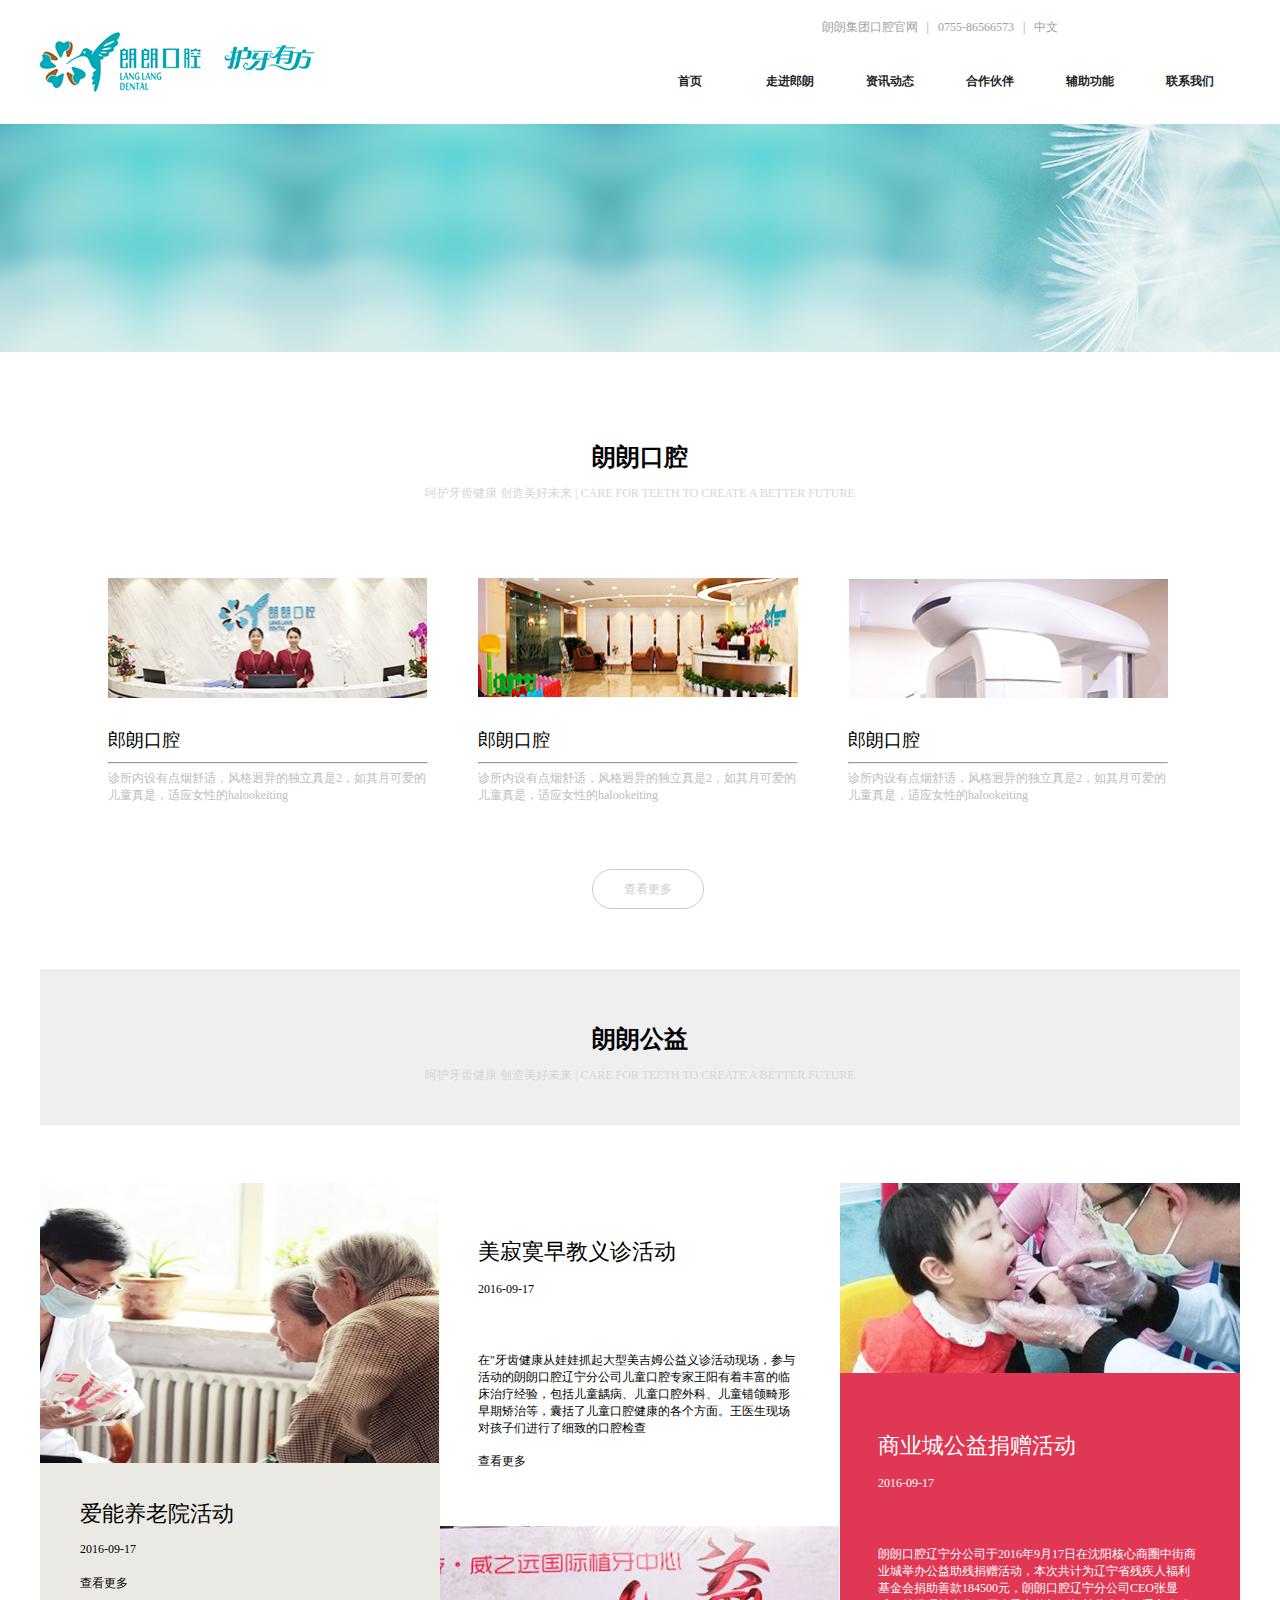
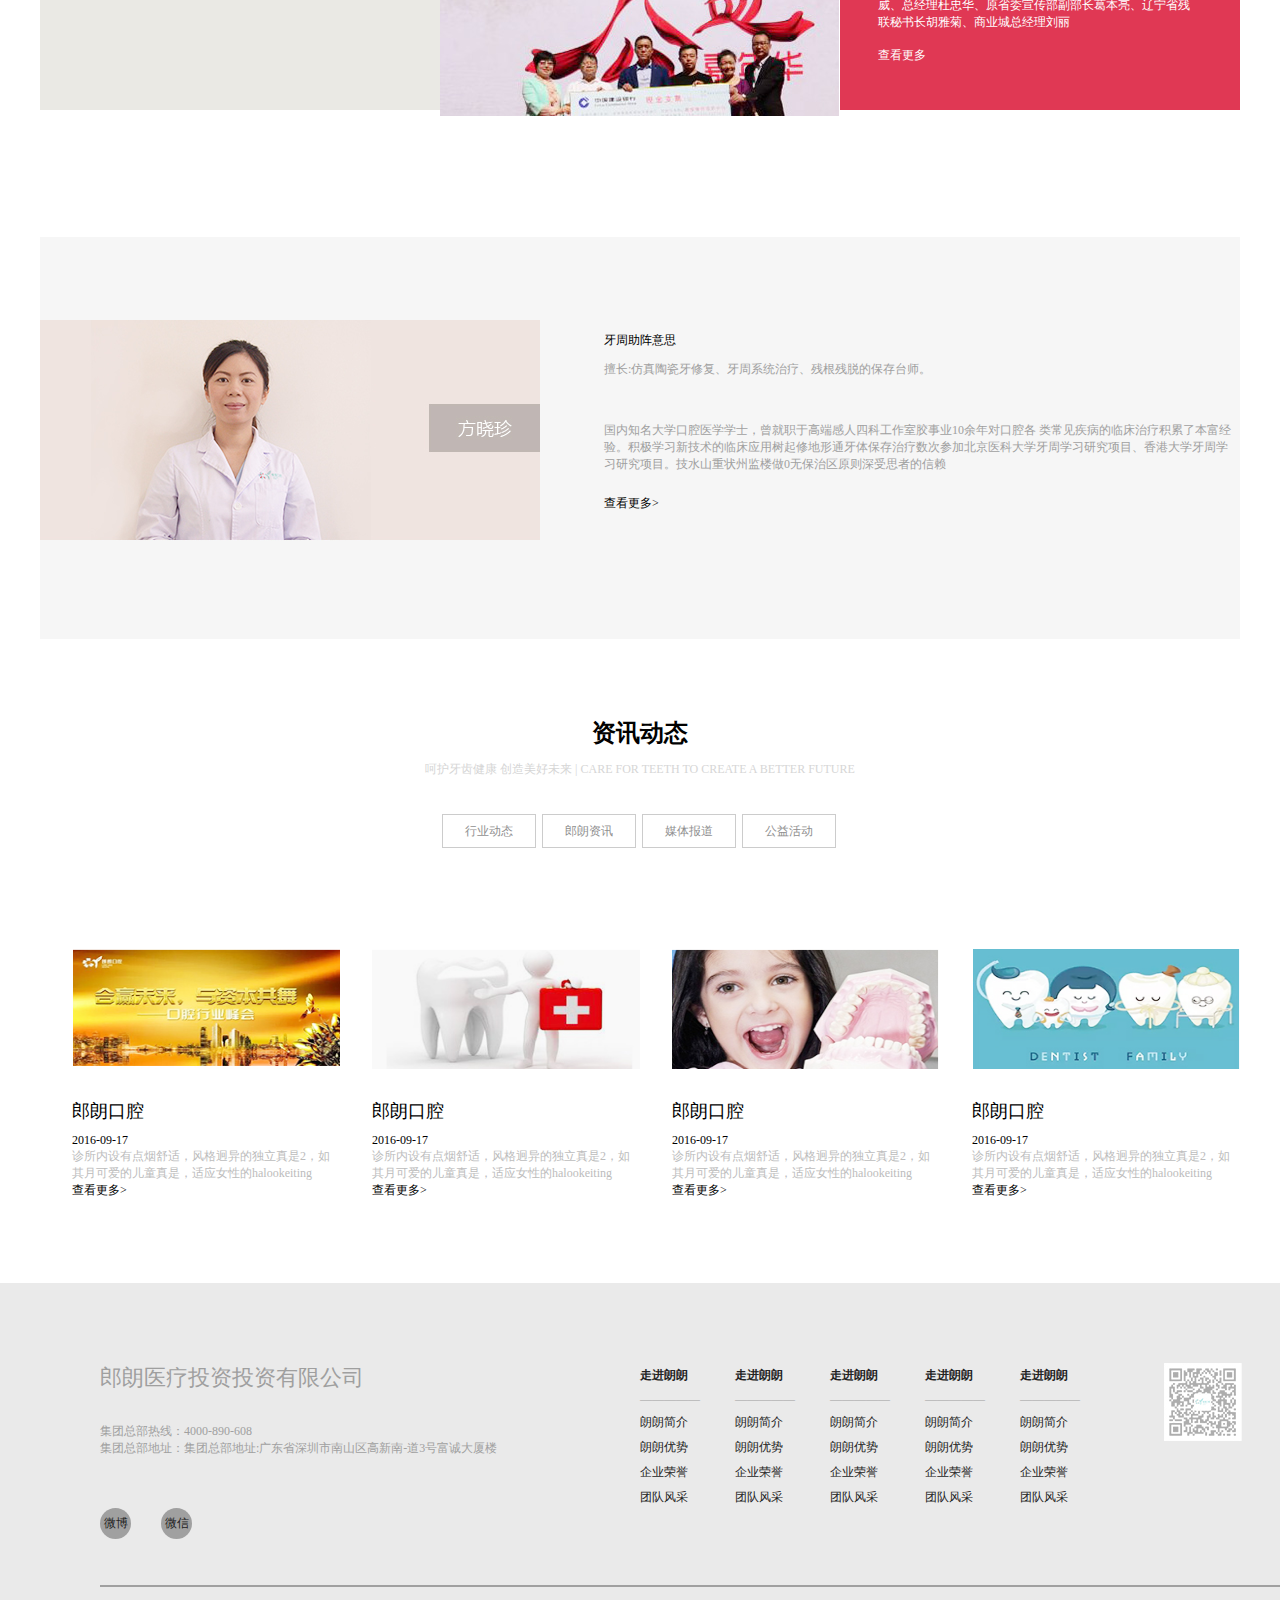
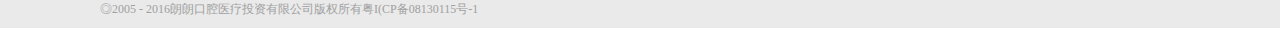
<file: index.html>
<!DOCTYPE html>
<html lang="en">

<head>
    <meta charset="UTF-8">
    <meta name="viewport" content="width=device-width, initial-scale=1.0">
    <title>Document</title>
    <link rel="stylesheet" href="./css/index.css">
    <link rel="stylesheet" href="./css/public.css">
</head>

<body>
    <div class="fyh_wraper">
        <div class="fyh_wrap">
            <!-- <div class="fyh_box">
                <div class="fyh_qing">
                    <p class="fyh_title">
                        <span> <a href="">朗朗口腔集团官网</a> </span>
                        <span>|</span>
                        <span> <a href="">0755-86566576</a> </span>
                        <span>|</span>
                        <span>中文</span>
                    </p>
                    <div class="fyh_img1">
                        <img src="./img/images/ind_03_03 (4).jpg" alt="">
                    </div>
                    <ul class="fyh_list1">
                        <li class="shou6"><a href="./lxwm.html">联系我们</a> </li>
                        <li class="shou5"><a href="">辅助功能</a></li>
                        <li class="shou4"><a href="public.html">资讯动态</a></li>
                        <li class="shou3"><a href="hz.html">合作伙伴</a></li>
                        <li class="shou2"><a href="walkll.html">走进郎朗</a></li>
                        <li class="shou1"><a href="index.html">首页</a></li>
                    </ul>
                    <div class="sho1">
                        1
                    </div>
                    <div class="sho2">
                        <ul>
                            <li>
                                郎朗介绍
                            </li>
                            <li>
                                郎朗优势
                            </li>
                            <li>
                                团队合作
                            </li>
                            <li>郎朗历程</li>
                        </ul>
                    </div>
                    <div class="sho3">
                        3
                    </div>
                    <div class="sho4">
                        4
                    </div>
                    <div class="sho5">
                        5
                    </div>
                    <div class="sho6">
                        6
                    </div>
                </div>
            </div>
            <div class="fyh_tu1">
                <ol class="fyh_fyh" id="fyh">
                    <li class="fyh_fimg"><img src="./img/banner.jpg" alt=""></li>
                    <li class="fyh_fimg"><img src="./img/banner.jpg" alt=""></li>
                    <li class="fyh_fimg"><img src="./img/banner.jpg" alt=""></li>
                </ol>

            </div> -->
            <!-- 头部 -->
            <div class="head_box">
                <div class="head_box_left"><a href="./index.html"><img src="./img/OutserLogo.jpg" alt=""></a></div>
                <div class="head_box_right">
                    <div class="head_box_top"> <a href="">朗朗集团口腔官网</a> &ensp;| &ensp;<a href="">0755-86566573</a>
                        &ensp;|&ensp; <span>中文</span></div>
                    <ul>
                        <li class="shou1"><a href="./index.html">首页</a> </li>
                        <li class="shou2"><a href="./walkll.html">走进郎朗</a>
                            <div class="sho2">
                                <ul>
                                    <li>
                                        郎朗介绍
                                    </li>
                                    <li>
                                        郎朗优势
                                    </li>
                                    <li>
                                        团队合作
                                    </li>
                                    <li>郎朗历程</li>
                                </ul>
                            </div>
                        </li>
                        <li class="shou3"><a href="./hz.html">资讯动态</a>
                            <div class="sho3">
                                <ul>
                                    <li>
                                        行业动态
                                    </li>
                                    <li>
                                        郎朗资讯
                                    </li>
                                    <li>
                                        媒体报道
                                    </li>
                                    <li>公益活动</li>
                                </ul>
                            </div>
                        </li>
                        <li class="shou4"><a href="./public.html">合作伙伴</a>

                            <div class="sho4">
                                <ul>
                                    <li>
                                        门诊列表
                                    </li>
                                  
                                </ul>
                            </div>
                        </li>
                        <li class="shou5"><a href="">辅助功能</a>
                            <div class="sho5">
                                5
                            </div>
                        </li>
                        <li class="shou6"><a href="./lxwm.html">联系我们</a>
                            <div class="sho6">
                                <ul>
                                    <li>
                                        联系我们
                                    </li>
                                    <li>
                                        加入我们
                                    </li>
                                    <li>
                                        在线留言
                                    </li>
                                </ul>
                            </div>
                        </li>
                    </ul>
                   
                </div>
            </div>
            <!-- 轮播图 -->
            <div class="banner">
                <img src="./img/banner.jpg" alt="">
            </div>
            <!-- 导航 -->
            <!-- <div class="nav_box">
        <div class="nav">
            <ul>
                <li> <a href="./hz.html">合作伙伴</a>  </li>
                <li> <a href="./OutSer.html">门诊列表</a></li>
            </ul>
        </div>
    </div> -->
            <div class="fyh_room">
                <p class="lang">朗朗口腔</p>
                <p class="he">呵护牙齿健康 创造美好未来 | CARE FOR TEETH TO CREATE A BETTER FUTURE</p>

                <ul class="fyh_list2">
                    <li>
                        <img src="img/images/ind_03_03 (1).jpg" alt="">
                        <p class="lang2">郎朗口腔</p>
                        <hr>
                        <p class="zen">诊所内设有点烟舒适，风格迥异的独立真是2，如其月可爱的儿童真是，适应女性的halookeiting</p>
                    </li>
                    <li>
                        <img src="img/images/ind_03_03 (2).jpg" alt="">
                        <p class="lang2">郎朗口腔</p>
                        <hr>
                        <p class="zen">诊所内设有点烟舒适，风格迥异的独立真是2，如其月可爱的儿童真是，适应女性的halookeiting</p>
                    </li>
                    <li>
                        <img src="img/images/ind_25 (8).jpg" alt="">
                        <p class="lang2">郎朗口腔</p>
                        <hr>
                        <p class="zen">诊所内设有点烟舒适，风格迥异的独立真是2，如其月可爱的儿童真是，适应女性的halookeiting</p>
                    </li>
                </ul>
                <p class="cha">查看更多</p>
            </div>
            <div class="fyh_toom">
                <div class="fyh_xtoom">
                    <p class="lang">朗朗公益</p>
                    <p class="he">呵护牙齿健康 创造美好未来 | CARE FOR TEETH TO CREATE A BETTER FUTURE</p>
                </div>
                <div class="fyh_gong">
                    <div class="fyh_gong1">
                        <img src="img/images/ind_25 (9).jpg" alt="">
                        <p>爱能养老院活动</p>
                        <p>2016-09-17</p>
                        <p>查看更多</p>
                    </div>
                    <div class="fyh_gong2">
                        <p>美寂寞早教义诊活动</p>
                        <p>2016-09-17</p>
                        <p>在"牙齿健康从娃娃抓起大型美吉姆公益义诊活动现场，参与活动的朗朗口腔辽宁分公司儿童口腔专家王阳有着丰富的临床治疗经验，包括儿童龋病、儿童口腔外科、儿童错颌畸形早期矫治等，囊括了儿童口腔健康的各个方面。王医生现场对孩子们进行了细致的口腔检查
                        </p>
                        <p>查看更多</p>
                        <img src="img/images/ind_25 (10).jpg" alt="">
                    </div>
                    <div class="fyh_gong3">
                        <img src="img/images/ind_25 (11).jpg" alt="">
                        <p>商业城公益捐赠活动</p>
                        <p>2016-09-17</p>
                        <p>朗朗口腔辽宁分公司于2016年9月17日在沈阳核心商圈中街商业城举办公益助残捐赠活动，本次共计为辽宁省残疾人福利基金会捐助善款184500元，朗朗口腔辽宁分公司CEO张显威、总经理杜忠华、原省委宣传部副部长葛本亮、辽宁省残联秘书长胡雅菊、商业城总经理刘丽
                        </p>
                        <p>查看更多</p>
                    </div>
                </div>
            </div>
            <div class="fyh_foom">
                <ul>
                    <li>
                        <img src="img/images/ind_25 (12).jpg" alt="">
                    </li>
                    <li>
                        <p>牙周助阵意思</p>
                        <p>擅长:仿真陶瓷牙修复、牙周系统治疗、残根残脱的保存台师。</p>
                        <p>国内知名大学口腔医学学士，曾就职于高端感人四科工作室胶事业10余年对口腔各
                            类常见疾病的临床治疗积累了本富经验。积极学习新技术的临床应用树起修地形通牙体保存治疗数次参加北京医科大学牙周学习研究项目、香港大学牙周学习研究项目。技水山重状州监楼做0无保治区原则深受思者的信赖
                        </p>
                        <p>查看更多></p>
                    </li>
                </ul>
            </div>
            <div class="fyh_yoom">
                <div class="fyh_xyoom">
                    <p class="lang">资讯动态</p>
                    <p class="he">呵护牙齿健康 创造美好未来 | CARE FOR TEETH TO CREATE A BETTER FUTURE</p>
                    <ul class="hl">
                        <li>行业动态</li>
                        <li>郎朗资讯</li>
                        <li>媒体报道</li>
                        <li>公益活动</li>
                    </ul>
                </div>
                <div>
                    <ul class="fyh_list3">
                        <li>
                            <img src="img/images/ind_25 (1).jpg" alt="">
                            <p class="lang2">郎朗口腔</p>
                            <p>2016-09-17</p>
                            <p class="zen">诊所内设有点烟舒适，风格迥异的独立真是2，如其月可爱的儿童真是，适应女性的halookeiting</p>
                            <p>查看更多></p>

                        </li>
                        <li>
                            <img src="img/images/ind_25 (2).jpg" alt="">
                            <p class="lang2">郎朗口腔</p>
                            <p>2016-09-17</p>
                            <p class="zen">诊所内设有点烟舒适，风格迥异的独立真是2，如其月可爱的儿童真是，适应女性的halookeiting</p>
                            <p>查看更多></p>

                        </li>
                        <li>
                            <img src="img/images/ind_25 (3).jpg" alt="">
                            <p class="lang2">郎朗口腔</p>
                            <p>2016-09-17</p>
                            <p class="zen">诊所内设有点烟舒适，风格迥异的独立真是2，如其月可爱的儿童真是，适应女性的halookeiting</p>
                            <p>查看更多></p>

                        </li>
                        <li>
                            <img src="img/images/ind_25 (4).jpg" alt="">
                            <p class="lang2">郎朗口腔</p>
                            <p>2016-09-17</p>
                            <p class="zen">诊所内设有点烟舒适，风格迥异的独立真是2，如其月可爱的儿童真是，适应女性的halookeiting</p>
                            <p>查看更多></p>

                        </li>
                    </ul>
                </div>
            </div>
            <footer>
                <div class="foot_box">
                    <div class="foot_box_left">
                        <h3>郎朗医疗投资投资有限公司</h3>
                        <div class="phone_site">
                            <p>集团总部热线：4000-890-608</p>
                            <p>集团总部地址：集团总部地址:广东省深圳市南山区高新南-道3号富诚大厦楼</p>
                        </div>

                        <div class="logo">
                            <div> <a href="">微博</a> </div>
                            <div><a href="">微信</a>
                            </div>
                        </div>
                    </div>
                    <div class="foot_box_right">
                        <ul>
                            <li><a href="">走进朗朗</a></li>
                            <li>—————</li>
                            <li><a href="">朗朗简介</a></li>
                            <li><a href="">朗朗优势</a></li>
                            <li><a href="">企业荣誉</a></li>
                            <li><a href="">团队风采</a></li>
                        </ul>

                        <ul>
                            <li><a href="">走进朗朗</a></li>
                            <li>—————</li>
                            <li><a href="">朗朗简介</a></li>
                            <li><a href="">朗朗优势</a></li>
                            <li><a href="">企业荣誉</a></li>
                            <li><a href="">团队风采</a></li>
                        </ul>
                        <ul>
                            <li><a href="">走进朗朗</a></li>
                            <li>—————</li>
                            <li><a href="">朗朗简介</a></li>
                            <li><a href="">朗朗优势</a></li>
                            <li><a href="">企业荣誉</a></li>
                            <li><a href="">团队风采</a></li>
                        </ul>
                        <ul>
                            <li><a href="">走进朗朗</a></li>
                            <li>—————</li>
                            <li><a href="">朗朗简介</a></li>
                            <li><a href="">朗朗优势</a></li>
                            <li><a href="">企业荣誉</a></li>
                            <li><a href="">团队风采</a></li>
                        </ul>
                        <ul>
                            <li><a href="">走进朗朗</a></li>
                            <li>—————</li>
                            <li><a href="">朗朗简介</a></li>
                            <li><a href="">朗朗优势</a></li>
                            <li><a href="">企业荣誉</a></li>
                            <li><a href="">团队风采</a></li>
                        </ul>
                    </div>
                </div>
                <div class="foot">
                    ◎2005 - 2016朗朗口腔医疗投资有限公司版权所有粤I(CP备08130115号-1
                </div>
                <div class="fyh_foot">
                    <img src="img/images/ind_25 (5).jpg" alt="">
                </div>
            </footer>

        </div>
    </div>
</body>
<script src="./js/jquery.js"></script>
<script>
    // var ul = document.getElementsByTagName('ol')[0];
    // var li = document.getElementsByTagName('#fyh>li');
    // console.log(ul, li)
    // var imgW = li.offsetWidth;

    // var timer = setInterval(move,10)

    // console.log('图片的宽度', imgW)


    // console.log(ul.offsetLeft)

    // function move() {
    //     var x = ul.offsetLeft;  // ul的当前位置

    //     x -= 3;

    //     // console.log(x);

    //     if (x <= -imgW * 3) {
    //         x = 0;
    //     }

    //     ul.style.left = x + 'px'
    // }


    $('.shou2').hover(function () {
        // $('.sho1').slideToggle()
        $('.sho2').show()
    }, function () {
        $('.sho2').hide()
    })
    // $('.shou2').hover(function () {
    //     $('.sho2').slideToggle()
    // })
    $('.shou3').hover(function () {
        // $('.sho1').slideToggle()
        $('.sho3').show()
    }, function () {
        $('.sho3').hide()
    })
    $('.shou4').hover(function () {
        // $('.sho1').slideToggle()
        $('.sho4').show()
    }, function () {
        $('.sho4').hide()
    })
    $('.shou5').hover(function () {
        // $('.sho1').slideToggle()
        $('.sho5').show()
    }, function () {
        $('.sho5').hide()
    })
    $('.shou6').hover(function () {
        // $('.sho1').slideToggle()
        $('.sho6').show()
    }, function () {
        $('.sho6').hide()
    })



</script>

</html>
</file>
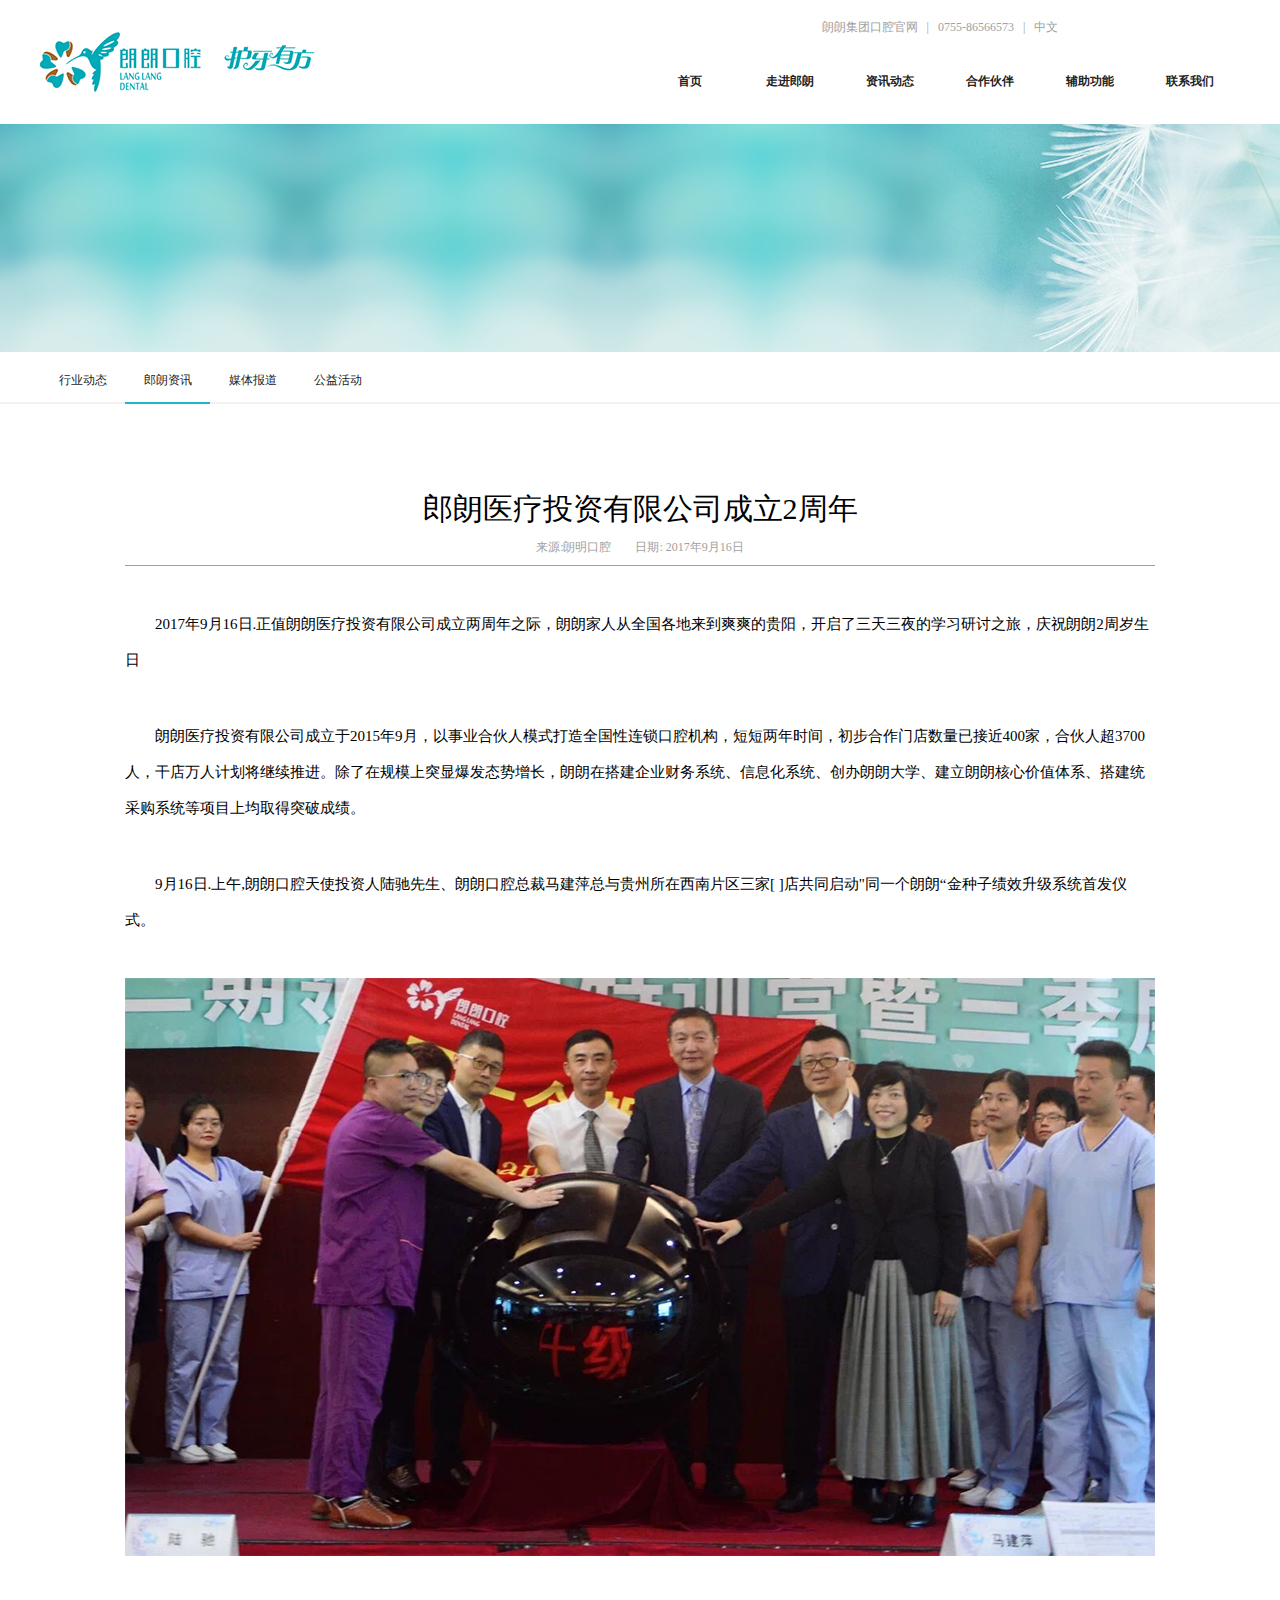
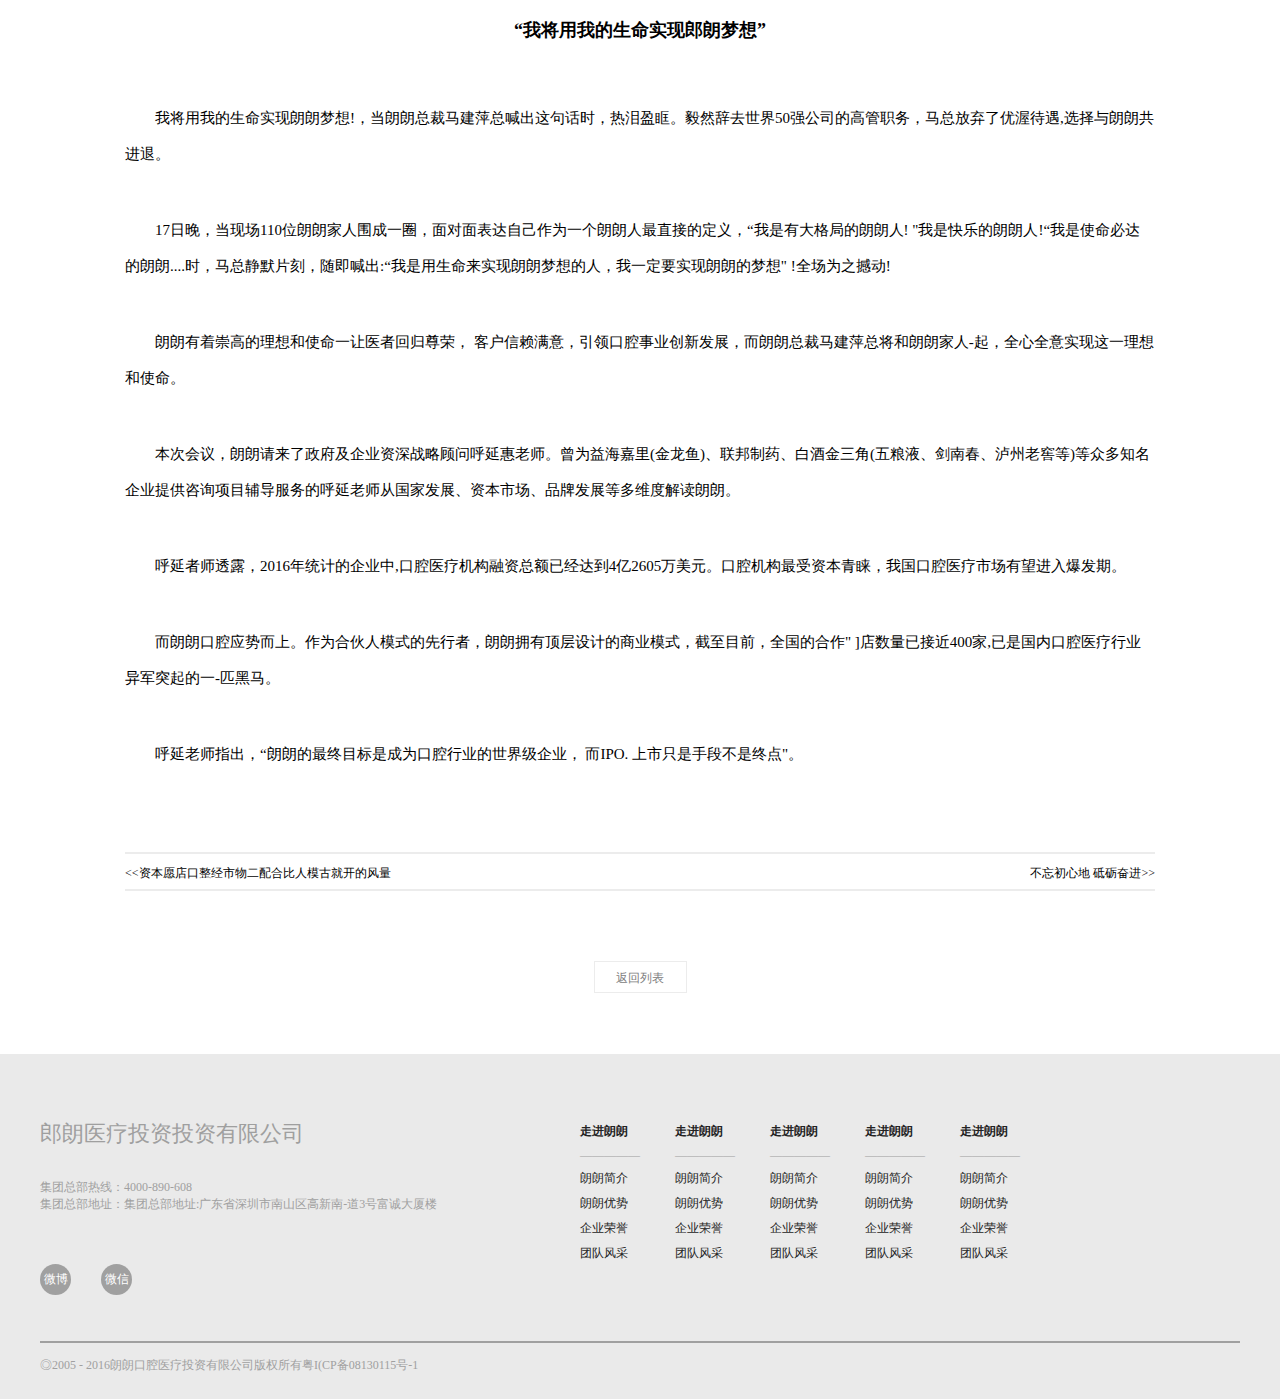
<file: article.html>
<!DOCTYPE html>
<html lang="en">
<head>
    <meta charset="UTF-8">
    <meta name="viewport" content="width=device-width, initial-scale=1.0">
    <link rel="stylesheet" href="./css/public.css">
    <link rel="stylesheet" href="./css/article.css">
    <title>文章详情页</title>
</head>
<body>
    <!-- 头部 -->
    <div class="head_box">
        <div class="head_box_left"><a href="./index.html"><img src="./img/OutserLogo.jpg" alt=""></a></div>
        <div class="head_box_right">
            <div class="head_box_top"> <a href="">朗朗集团口腔官网</a> &ensp;| &ensp;<a href="">0755-86566573</a> &ensp;|&ensp; <span>中文</span></div>
            <ul>
                <li> <a href="./index.html">首页</a> </li>
                <li><a href="./walkll.html">走进郎朗</a></li>
                <li><a href="./public.html">资讯动态</a></li>
                <li><a href="./hz.html">合作伙伴</a></li>
                <li><a href="">辅助功能</a></li>
                <li><a href="./lxwm.html">联系我们</a></li>
            </ul>
        </div>
    </div>
    <!-- 轮播图 -->
    <div class="banner">
        <img src="./img/banner.jpg" alt="">
    </div>
    <!-- 导航 -->
    <div class="nav_box">
        <div class="nav">
            <ul>
                <li><a href="./xq.html">行业动态</a></li>
                <li><a href="./article.html">郎朗资讯</a></li>
                <li><a href="">媒体报道</a></li>
                <li><a href="./public.html">公益活动</a></li>
            </ul>
        </div>
    </div>
    <!-- 主体 -->
    <section>
        <div class="sec_box">
            <div class="sec_box_left"></div>
            <div class="sec_box_center">
                <div class="center_header">
                    <h2>郎朗医疗投资有限公司成立2周年</h2>
                    <p>来源:朗明口腔&emsp;&emsp;日期: 2017年9月16日</p>
                </div>
                <div class="section">
                    <p>&emsp;&emsp;2017年9月16日.正值朗朗医疗投资有限公司成立两周年之际，朗朗家人从全国各地来到爽爽的贵阳，开启了三天三夜的学习研讨之旅，庆祝朗朗2周岁生日</p>
                </div>
                <div class="section">
                    <p>&emsp;&emsp;朗朗医疗投资有限公司成立于2015年9月，以事业合伙人模式打造全国性连锁口腔机构，短短两年时间，初步合作门店数量已接近400家，合伙人超3700人，干店万人计划将继续推进。除了在规模上突显爆发态势增长，朗朗在搭建企业财务系统、信息化系统、创办朗朗大学、建立朗朗核心价值体系、搭建统采购系统等项目上均取得突破成绩。</p>
                </div>
                <div class="section">
                    <p>&emsp;&emsp;9月16日.上午,朗朗口腔天使投资人陆驰先生、朗朗口腔总裁马建萍总与贵州所在西南片区三家[ ]店共同启动"同一个朗朗“金种子绩效升级系统首发仪式。</p>
                </div>
                <!-- 中间图片 -->
                <img src="./img/article/article_03.jpg" alt="">
                <h4>“我将用我的生命实现郎朗梦想”</h4>
                <div class="section">
                    <p>&emsp;&emsp;我将用我的生命实现朗朗梦想!，当朗朗总裁马建萍总喊出这句话时，热泪盈眶。毅然辞去世界50强公司的高管职务，马总放弃了优渥待遇,选择与朗朗共进退。</p>
                </div>
                
                <div class="section">
                    <p>&emsp;&emsp;17日晚，当现场110位朗朗家人围成一圈，面对面表达自己作为一个朗朗人最直接的定义，“我是有大格局的朗朗人! "我是快乐的朗朗人!“我是使命必达的朗朗....时，马总静默片刻，随即喊出:“我是用生命来实现朗朗梦想的人，我一定要实现朗朗的梦想" !全场为之撼动!</p>
                </div>
                
                <div class="section">
                    <p>&emsp;&emsp;朗朗有着崇高的理想和使命一让医者回归尊荣， 客户信赖满意，引领口腔事业创新发展，而朗朗总裁马建萍总将和朗朗家人-起，全心全意实现这一理想和使命。</p>
                </div>
                
                <div class="section">
                    <p>&emsp;&emsp;本次会议，朗朗请来了政府及企业资深战略顾问呼延惠老师。曾为益海嘉里(金龙鱼)、联邦制药、白酒金三角(五粮液、剑南春、泸州老窖等)等众多知名企业提供咨询项目辅导服务的呼延老师从国家发展、资本市场、品牌发展等多维度解读朗朗。</p>
                </div>

                <div class="section">
                    <p>&emsp;&emsp;呼延者师透露，2016年统计的企业中,口腔医疗机构融资总额已经达到4亿2605万美元。口腔机构最受资本青睐，我国口腔医疗市场有望进入爆发期。</p>
                </div>

                <div class="section">
                    <p>&emsp;&emsp;而朗朗口腔应势而上。作为合伙人模式的先行者，朗朗拥有顶层设计的商业模式，截至目前，全国的合作" ]店数量已接近400家,已是国内口腔医疗行业异军突起的一-匹黑马。</p>
                </div>
                
                <div class="section">
                    <p>&emsp;&emsp;呼延老师指出，“朗朗的最终目标是成为口腔行业的世界级企业， 而IPO. 上市只是手段不是终点"。</p>
                </div>
                <!-- 底部导航 -->
                <div class="foot_nav">
                    <p><<资本愿店口整经市物二配合比人模古就开的风量</p>
                    <p>不忘初心地 砥砺奋进>></p>
                </div>
                <!-- 底部分页 -->
                <div class="bottom_pages">
                    <div>返回列表</div>
                </div>
            </div>
            <div class="sec_box_right"></div>
        </div>
    </section>
    <!-- 底部 -->
    <footer>
        <div class="foot_box">
            <div class="foot_box_left">
                <h3>郎朗医疗投资投资有限公司</h3>
                <div class="phone_site">
                    <p>集团总部热线：4000-890-608</p>
                    <p>集团总部地址：集团总部地址:广东省深圳市南山区高新南-道3号富诚大厦楼</p>
                </div>

                <div class="logo">
                    <div>微博</div>
                    <div>微信</div>
                </div>
            </div>
            <div class="foot_box_right">
                <ul>
                    <li><a href="">走进朗朗</a></li>
                    <li>—————</li>
                    <li><a href="">朗朗简介</a></li>
                    <li><a href="">朗朗优势</a></li>
                    <li><a href="">企业荣誉</a></li>
                    <li><a href="">团队风采</a></li>
                </ul>

                <ul>
                    <li><a href="">走进朗朗</a></li>
                    <li>—————</li>
                    <li><a href="">朗朗简介</a></li>
                    <li><a href="">朗朗优势</a></li>
                    <li><a href="">企业荣誉</a></li>
                    <li><a href="">团队风采</a></li>
                </ul>
                <ul>
                    <li><a href="">走进朗朗</a></li>
                    <li>—————</li>
                    <li><a href="">朗朗简介</a></li>
                    <li><a href="">朗朗优势</a></li>
                    <li><a href="">企业荣誉</a></li>
                    <li><a href="">团队风采</a></li>
                </ul>
                <ul>
                    <li><a href="">走进朗朗</a></li>
                    <li>—————</li>
                    <li><a href="">朗朗简介</a></li>
                    <li><a href="">朗朗优势</a></li>
                    <li><a href="">企业荣誉</a></li>
                    <li><a href="">团队风采</a></li>
                </ul>
                <ul>
                    <li><a href="">走进朗朗</a></li>
                    <li>—————</li>
                    <li><a href="">朗朗简介</a></li>
                    <li><a href="">朗朗优势</a></li>
                    <li><a href="">企业荣誉</a></li>
                    <li><a href="">团队风采</a></li>
                </ul>
            
            </div>
        </div>
        <div class="foot">
            ◎2005 - 2016朗朗口腔医疗投资有限公司版权所有粤I(CP备08130115号-1
        </div>
    </footer>
</body>
</html>
<style>

</style>
</file>
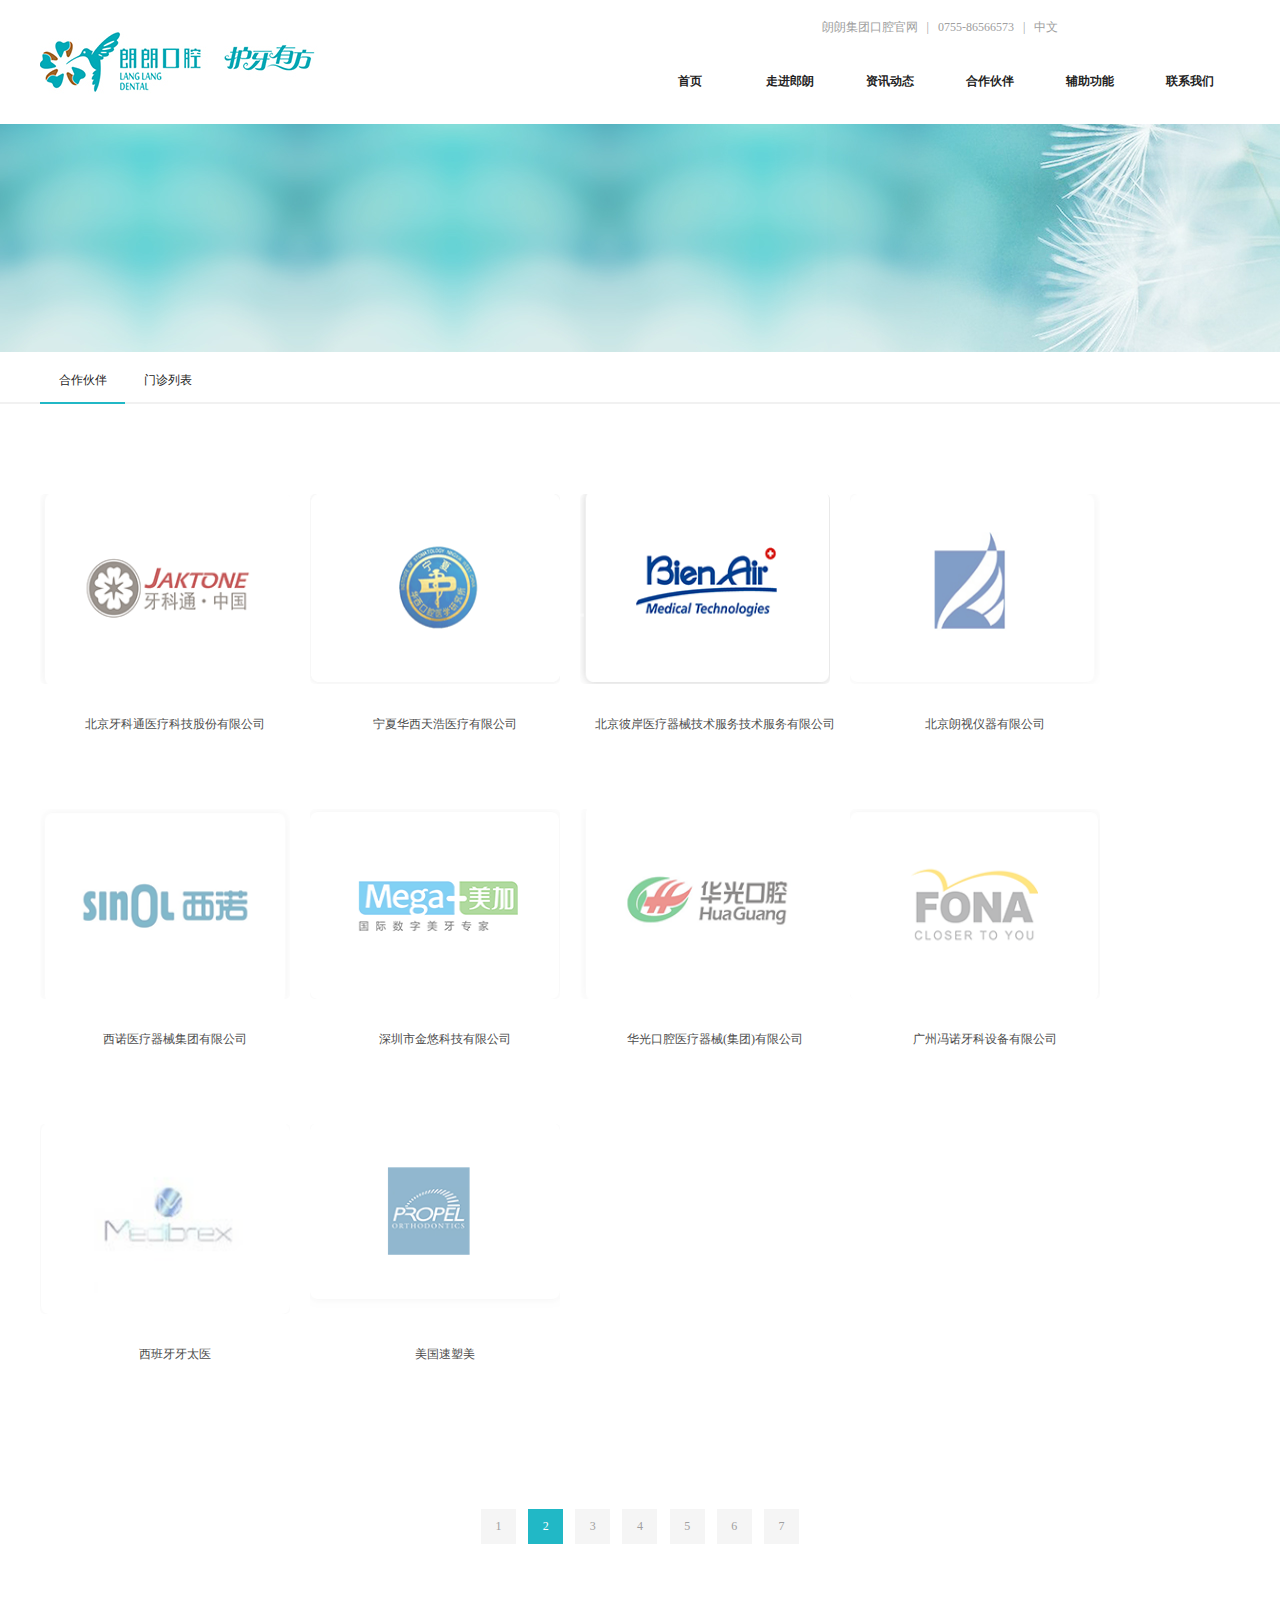
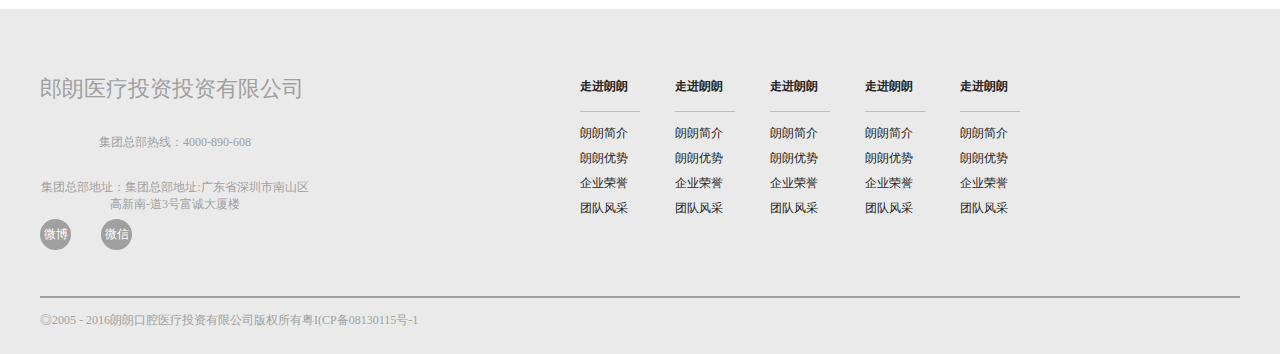
<file: hz.html>
<!DOCTYPE html>
<html lang="en">
<head>
    <meta charset="UTF-8">
    <meta name="viewport" content="width=device-width, initial-scale=1.0">
    <link rel="stylesheet" href="./css/public.css">
    <link rel="stylesheet" href="./css/hz.css">
    <title>合作伙伴</title>
</head>
<body>
    <!-- 头部 -->
    <div class="head_box">
        <div class="head_box_left"><a href="./index.html"><img src="./img/OutserLogo.jpg" alt=""></a></div>
        <div class="head_box_right">
            <div class="head_box_top"> <a href="">朗朗集团口腔官网</a> &ensp;| &ensp;<a href="">0755-86566573</a> &ensp;|&ensp; <span>中文</span></div>
           <ul>
                        <li class="shou1"><a href="./index.html">首页</a> </li>
                        <li class="shou2"><a href="./walkll.html">走进郎朗</a>
                            <div class="sho2">
                                <ul>
                                    <li>
                                        郎朗介绍
                                    </li>
                                    <li>
                                        郎朗优势
                                    </li>
                                    <li>
                                        团队合作
                                    </li>
                                    <li>郎朗历程</li>
                                </ul>
                            </div>
                        </li>
                        <li class="shou3"><a href="./hz.html">资讯动态</a>
                            <div class="sho3">
                                <ul>
                                    <li>
                                        行业动态
                                    </li>
                                    <li>
                                        郎朗资讯
                                    </li>
                                    <li>
                                        媒体报道
                                    </li>
                                    <li>公益活动</li>
                                </ul>
                            </div>
                        </li>
                        <li class="shou4"><a href="./public.html">合作伙伴</a>

                            <div class="sho4">
                                <ul>
                                    <li>
                                        门诊列表
                                    </li>
                                  
                                </ul>
                            </div>
                        </li>
                        <li class="shou5"><a href="">辅助功能</a>
                            <div class="sho5">
                                5
                            </div>
                        </li>
                        <li class="shou6"><a href="./lxwm.html">联系我们</a>
                            <div class="sho6">
                                <ul>
                                    <li>
                                        联系我们
                                    </li>
                                    <li>
                                        加入我们
                                    </li>
                                    <li>
                                        在线留言
                                    </li>
                                </ul>
                            </div>
                        </li>
                    </ul>
        </div>
    </div>
    <!-- 轮播图 -->
    <div class="banner">
        <img src="./img/banner.jpg" alt="">
    </div>
    <!-- 导航 -->
    <div class="nav_box">
        <div class="nav">
            <ul>
                <li> <a href="./hz.html">合作伙伴</a>  </li>
                <li> <a href="./OutSer.html">门诊列表</a></li>
            </ul>
        </div>
    </div>
<!-- 中间部分开始 -->
<div class="main">
    <div class="items">
        <img src="img/004_05.jpg" alt="" class="img1">
        <p>北京牙科通医疗科技股份有限公司</p>
    </div>
    <div class="items">
        <img src="img/9090_03.jpg" alt="" class="img1">
        <p>宁夏华西天浩医疗有限公司</p>
    </div>
    <div class="items">
        <img src="img/004_07.jpg" alt="" class="img1">
        <p>北京彼岸医疗器械技术服务技术服务有限公司</p>
    </div>
    <div class="items">
        <img src="img/999_05.jpg" alt="" class="img1">
        <p>北京朗视仪器有限公司</p>
    </div>
   
    <div class="items">
        <img src="img/999_10.jpg" alt="" class="img1">
        <p>西诺医疗器械集团有限公司</p>
    </div>
    <div class="items">
        <img src="img/0006_03.jpg" alt="" class="img1">
        <p>深圳市金悠科技有限公司</p>
    </div>
    <div class="items">
        <img src="img/004_14.jpg" alt="" class="img1">
        <p>华光口腔医疗器械(集团)有限公司</p>
    </div>
    <div class="items">
        <img src="img/00008_03.jpg" alt="" class="img1">
        <p>广州冯诺牙科设备有限公司</p>
    </div>
    <div class="items">
        <img src="img/0009_03.jpg" alt="" class="img1">
        <p>西班牙牙太医</p>
    </div>
    <div class="items">
        <img src="img/1110_03.jpg" alt="" class="img1">
        <p>美国速塑美</p>
    </div>
</div>
<!-- 中间部分结束 -->
<div class="foot_pages">
    <ul>
        <li>1</li>
        <li>2</li>
        <li>3</li>
        <li>4</li>
        <li>5</li>
        <li>6</li>
        <li>7</li>
    </ul>
</div>
   <!-- 底部 -->
   <footer>
    <div class="foot_box">
        <div class="foot_box_left">
            <h3>郎朗医疗投资投资有限公司</h3>
            <div class="phone_site">
                <p>集团总部热线：4000-890-608</p>
                <p>集团总部地址：集团总部地址:广东省深圳市南山区高新南-道3号富诚大厦楼</p>
            </div>

            <div class="logo">
                <div>微博</div>
                <div>微信</div>
            </div>
        </div>
        <div class="foot_box_right">
            <ul>
                <li><a href="">走进朗朗</a></li>
                <li>—————</li>
                <li><a href="">朗朗简介</a></li>
                <li><a href="">朗朗优势</a></li>
                <li><a href="">企业荣誉</a></li>
                <li><a href="">团队风采</a></li>
            </ul>

            <ul>
                <li><a href="">走进朗朗</a></li>
                <li>—————</li>
                <li><a href="">朗朗简介</a></li>
                <li><a href="">朗朗优势</a></li>
                <li><a href="">企业荣誉</a></li>
                <li><a href="">团队风采</a></li>
            </ul>
            <ul>
                <li><a href="">走进朗朗</a></li>
                <li>—————</li>
                <li><a href="">朗朗简介</a></li>
                <li><a href="">朗朗优势</a></li>
                <li><a href="">企业荣誉</a></li>
                <li><a href="">团队风采</a></li>
            </ul>
            <ul>
                <li><a href="">走进朗朗</a></li>
                <li>—————</li>
                <li><a href="">朗朗简介</a></li>
                <li><a href="">朗朗优势</a></li>
                <li><a href="">企业荣誉</a></li>
                <li><a href="">团队风采</a></li>
            </ul>
            <ul>
                <li><a href="">走进朗朗</a></li>
                <li>—————</li>
                <li><a href="">朗朗简介</a></li>
                <li><a href="">朗朗优势</a></li>
                <li><a href="">企业荣誉</a></li>
                <li><a href="">团队风采</a></li>
            </ul>
        </div>
    </div>
    <div class="foot">
        ◎2005 - 2016朗朗口腔医疗投资有限公司版权所有粤I(CP备08130115号-1
    </div>
</footer>

</body>
<script src="./js/jquery.js"></script>
<script>
    // var ul = document.getElementsByTagName('ol')[0];
    // var li = document.getElementsByTagName('#fyh>li');
    // console.log(ul, li)
    // var imgW = li.offsetWidth;

    // var timer = setInterval(move,10)

    // console.log('图片的宽度', imgW)


    // console.log(ul.offsetLeft)

    // function move() {
    //     var x = ul.offsetLeft;  // ul的当前位置

    //     x -= 3;

    //     // console.log(x);

    //     if (x <= -imgW * 3) {
    //         x = 0;
    //     }

    //     ul.style.left = x + 'px'
    // }


    $('.shou2').hover(function () {
        // $('.sho1').slideToggle()
        $('.sho2').show()
    }, function () {
        $('.sho2').hide()
    })
    // $('.shou2').hover(function () {
    //     $('.sho2').slideToggle()
    // })
    $('.shou3').hover(function () {
        // $('.sho1').slideToggle()
        $('.sho3').show()
    }, function () {
        $('.sho3').hide()
    })
    $('.shou4').hover(function () {
        // $('.sho1').slideToggle()
        $('.sho4').show()
    }, function () {
        $('.sho4').hide()
    })
    $('.shou5').hover(function () {
        // $('.sho1').slideToggle()
        $('.sho5').show()
    }, function () {
        $('.sho5').hide()
    })
    $('.shou6').hover(function () {
        // $('.sho1').slideToggle()
        $('.sho6').show()
    }, function () {
        $('.sho6').hide()
    })



</script>

</html>
</file>
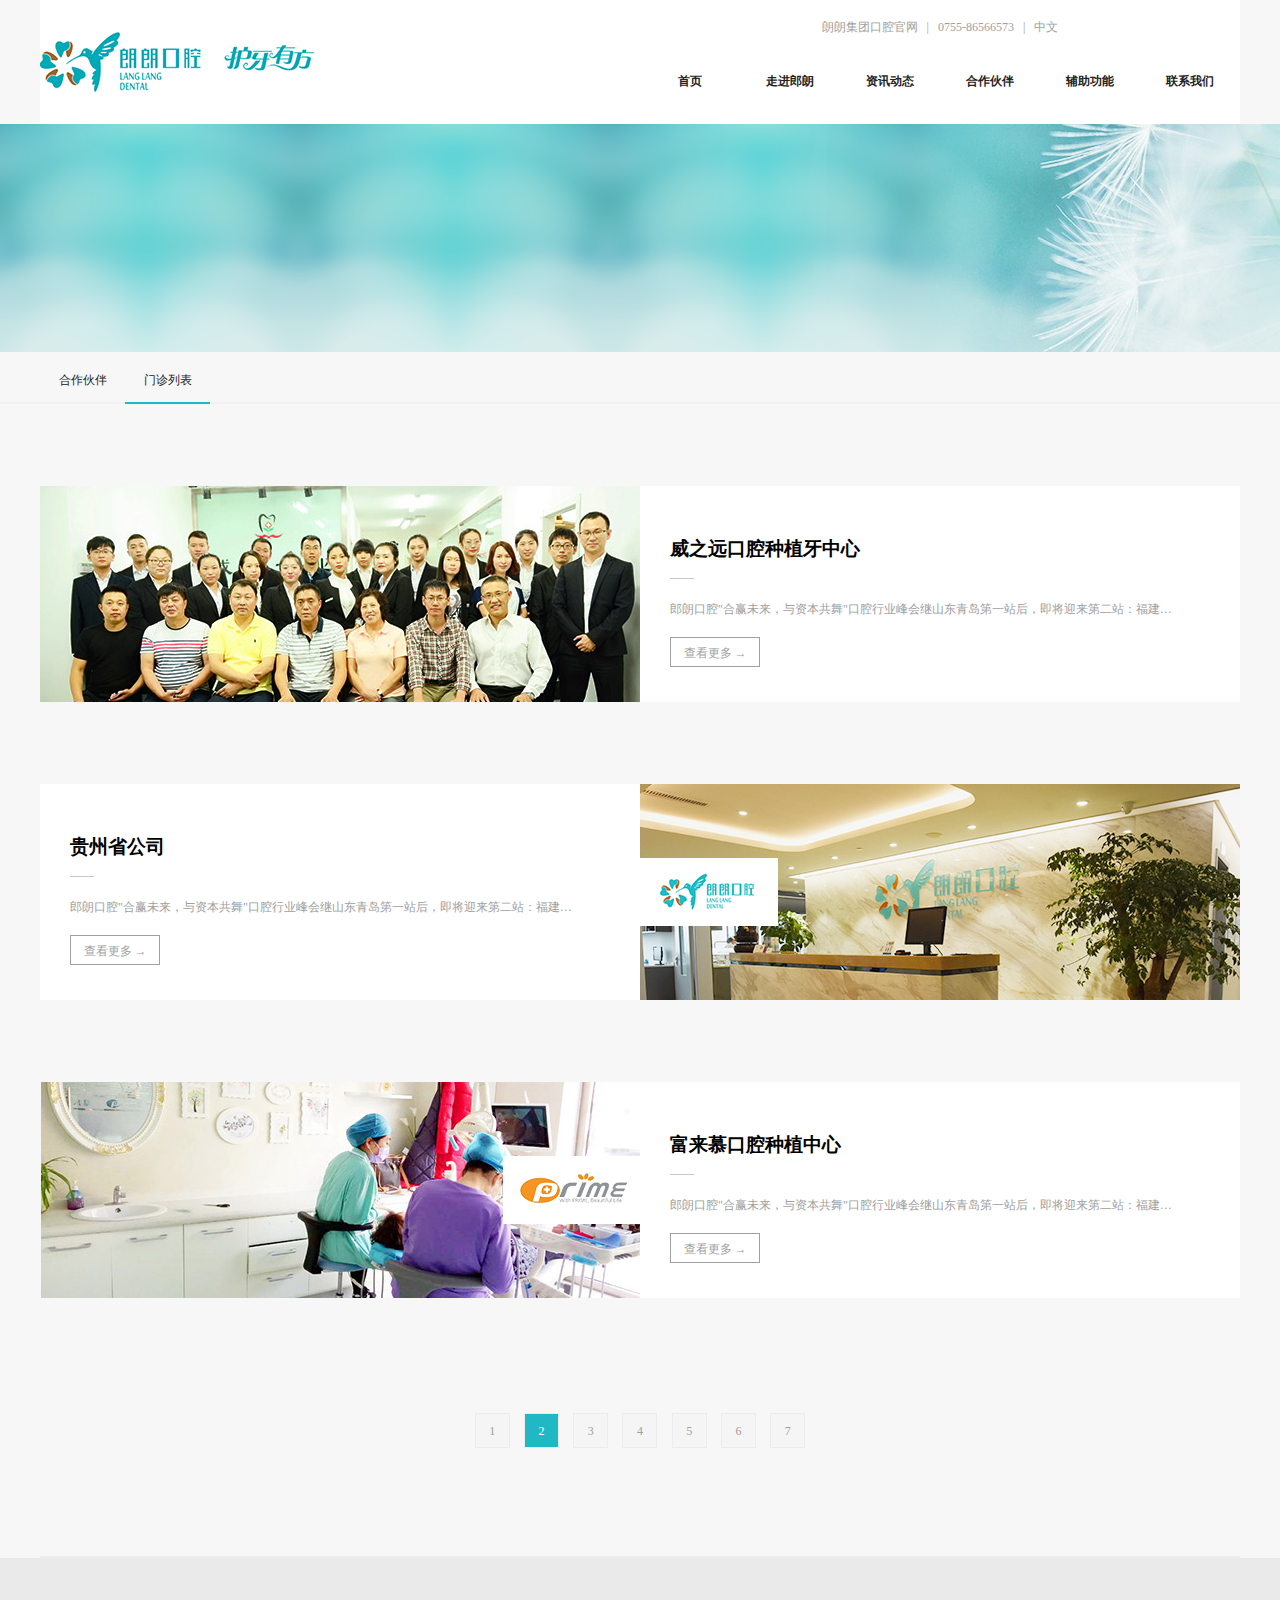
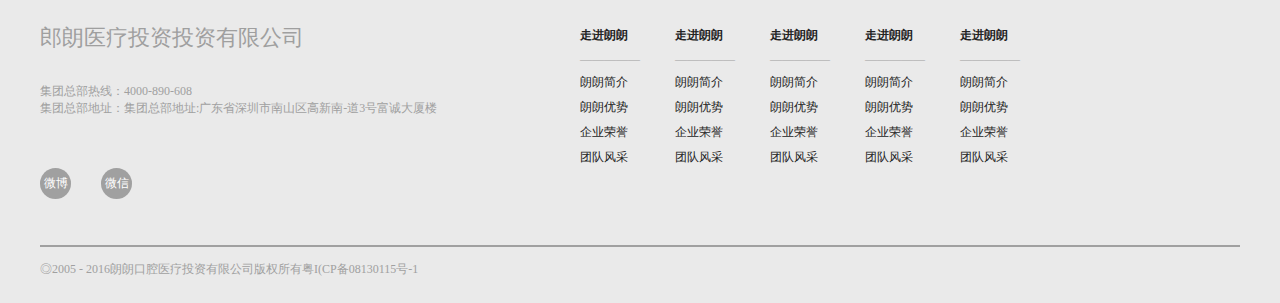
<file: OutSer.html>
<!DOCTYPE html>
<html lang="en">

<head>
    <meta charset="UTF-8">
    <meta name="viewport" content="width=device-width, initial-scale=1.0">
    <meta http-equiv="X-UA-Compatible" content="ie=edge">
    <link rel="stylesheet" href="./css/OutSer.css">
    <link rel="stylesheet" href="./css/public.css">
    <title>门诊列表</title>
</head>

<body>
    <!-- 头部 -->
    <div class="head_box">
        <div class="head_box_left"><a href="./index.html"><img src="./img/OutserLogo.jpg" alt=""></a></div>
        <div class="head_box_right">
            <div class="head_box_top"> <a href="">朗朗集团口腔官网</a> &ensp;| &ensp;<a href="">0755-86566573</a> &ensp;|&ensp; <span>中文</span></div>
            <ul>
                <li> <a href="./index.html">首页</a> </li>
                <li><a href="./walkll.html">走进郎朗</a></li>
                <li><a href="./public.html">资讯动态</a></li>
                <li><a href="./hz.html">合作伙伴</a></li>
                <li><a href="">辅助功能</a></li>
                <li><a href="./lxwm.html">联系我们</a></li>
            </ul>
        </div>
    </div>
    <!-- 轮播图 -->
    <div class="banner">
        <img src="./img/banner.jpg" alt="">
    </div>
    <!-- 导航 -->
    <div class="nav_box">
        <div class="nav">
            <ul>
                <li> <a href="./hz.html">合作伙伴</a>  </li>
                <li> <a href="./OutSer.html">门诊列表</a></li>
            </ul>
        </div>
    </div>
    <!-- 主体 -->
    <section>
        <div class="sec_box">
            <div class="box">
                <img src="./img/OutSer/OutSer_03.jpg" alt="">
            </div>
            <div class="box">
                <div class="small_box">
                    <h3>威之远口腔种植牙中心</h3>
                    <p>——</p>
                    <p>郎朗口腔"合赢未来，与资本共舞"口腔行业峰会继山东青岛第一站后，即将迎来第二站：福建厦门站</p>
                    <div class="more">查看更多 →</div>
                </div>
            </div>
        </div>
        <div class="sec_box">
            <div class="box">
                <div class="small_box">
                    <h3>贵州省公司</h3>
                    <p>——</p>
                    <p>郎朗口腔"合赢未来，与资本共舞"口腔行业峰会继山东青岛第一站后，即将迎来第二站：福建厦门站第二站</p>
                    <div class="more">查看更多 →</div>
                </div>
            </div>
            <div class="box">
                <img src="./img/OutSer/OutSer_06.jpg" alt="">
            </div>
        </div>
        <div class="sec_box">
            <div class="box">
                <img src="./img/OutSer/OutSer_10.jpg" alt="">
            </div>
            <div class="box">
                <div class="small_box">
                    <h3>富来慕口腔种植中心</h3>
                    <p>——</p>
                    <p>郎朗口腔"合赢未来，与资本共舞"口腔行业峰会继山东青岛第一站后，即将迎来第二站：福建厦门站</p>
                    <div class="more">查看更多 →</div>
                </div>
            </div>
        </div>
    </section>
    <!-- 底部分页 -->
    <div class="bottom_pages">
        <ul>
            <li>1</li>
            <li>2</li>
            <li>3</li>
            <li>4</li>
            <li>5</li>
            <li>6</li>
            <li>7</li>
        </ul>
    </div>
    <!-- 底部 -->
    <footer>
        <div class="foot_box">
            <div class="foot_box_left">
                <h3>郎朗医疗投资投资有限公司</h3>
                <div class="phone_site">
                    <p>集团总部热线：4000-890-608</p>
                    <p>集团总部地址：集团总部地址:广东省深圳市南山区高新南-道3号富诚大厦楼</p>
                </div>

                <div class="logo">
                    <div>微博</div>
                    <div>微信</div>
                </div>
            </div>
            <div class="foot_box_right">
                <ul>
                    <li><a href="">走进朗朗</a></li>
                    <li>—————</li>
                    <li><a href="">朗朗简介</a></li>
                    <li><a href="">朗朗优势</a></li>
                    <li><a href="">企业荣誉</a></li>
                    <li><a href="">团队风采</a></li>
                </ul>

                <ul>
                    <li><a href="">走进朗朗</a></li>
                    <li>—————</li>
                    <li><a href="">朗朗简介</a></li>
                    <li><a href="">朗朗优势</a></li>
                    <li><a href="">企业荣誉</a></li>
                    <li><a href="">团队风采</a></li>
                </ul>
                <ul>
                    <li><a href="">走进朗朗</a></li>
                    <li>—————</li>
                    <li><a href="">朗朗简介</a></li>
                    <li><a href="">朗朗优势</a></li>
                    <li><a href="">企业荣誉</a></li>
                    <li><a href="">团队风采</a></li>
                </ul>
                <ul>
                    <li><a href="">走进朗朗</a></li>
                    <li>—————</li>
                    <li><a href="">朗朗简介</a></li>
                    <li><a href="">朗朗优势</a></li>
                    <li><a href="">企业荣誉</a></li>
                    <li><a href="">团队风采</a></li>
                </ul>
                <ul>
                    <li><a href="">走进朗朗</a></li>
                    <li>—————</li>
                    <li><a href="">朗朗简介</a></li>
                    <li><a href="">朗朗优势</a></li>
                    <li><a href="">企业荣誉</a></li>
                    <li><a href="">团队风采</a></li>
                </ul>
            </div>
        </div>
        <div class="foot">
            ◎2005 - 2016朗朗口腔医疗投资有限公司版权所有粤I(CP备08130115号-1
        </div>
    </footer>
</body>

</html>
</file>
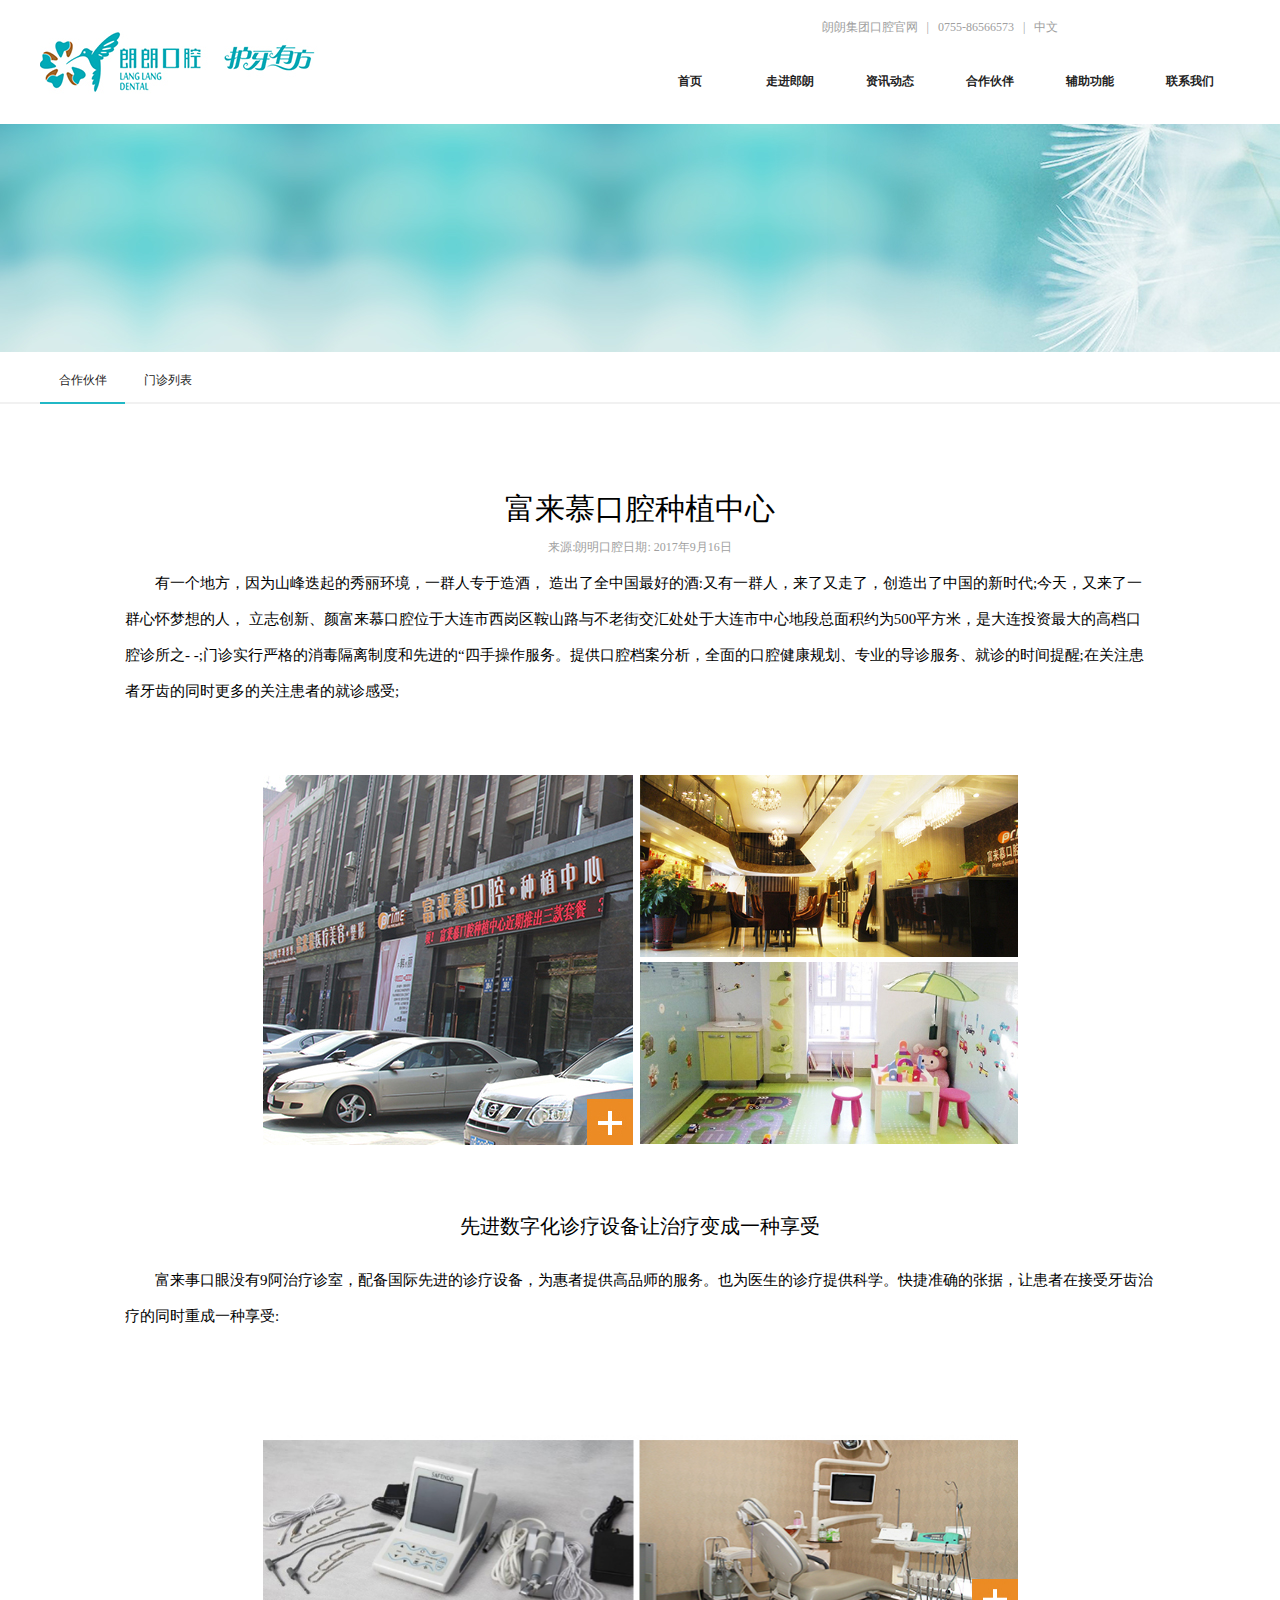
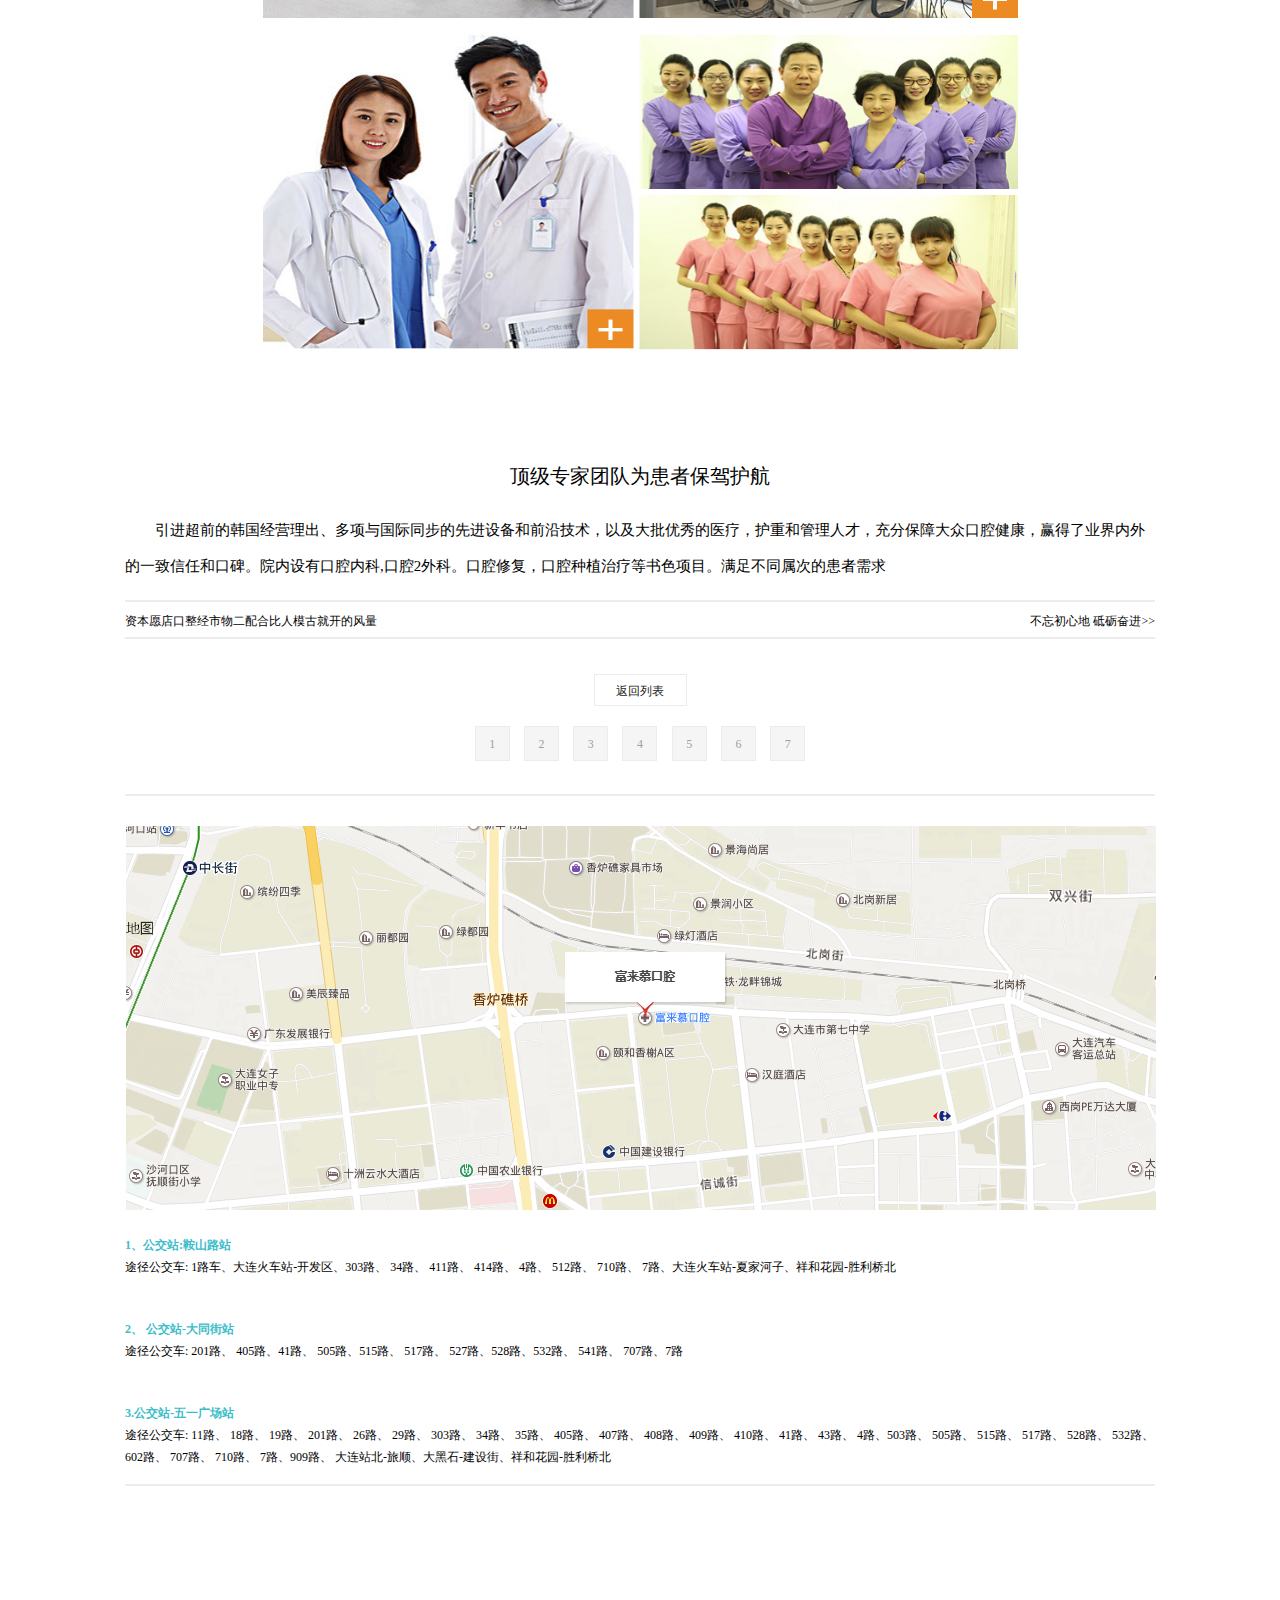
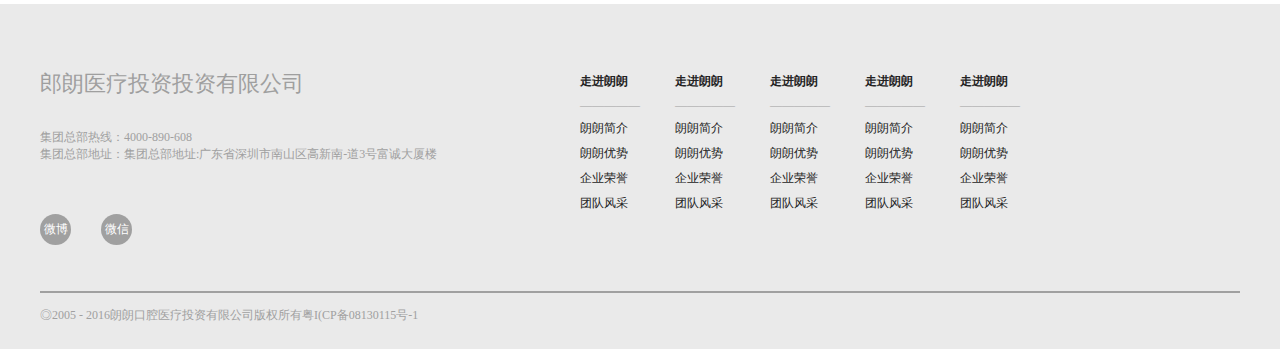
<file: OutSerlist.html>
<!DOCTYPE html>
<html lang="en">
<head>
    <meta charset="UTF-8">
    <meta name="viewport" content="width=device-width, initial-scale=1.0">
    <link rel="stylesheet" href="./css/public.css">
    <link rel="stylesheet" href="./css//OutSerlist.css">
    <title>门诊列表-详情页</title>
</head>
<body>
    <!-- 头部 -->
    <div class="head_box">
        <div class="head_box_left"><a href="./index.html"><img src="./img/OutserLogo.jpg" alt=""></a></div>
        <div class="head_box_right">
            <div class="head_box_top"> <a href="">朗朗集团口腔官网</a> &ensp;| &ensp;<a href="">0755-86566573</a> &ensp;|&ensp; <span>中文</span></div>
            <ul>
                <li> <a href="./index.html">首页</a> </li>
                <li><a href="./walkll.html">走进郎朗</a></li>
                <li><a href="./public.html">资讯动态</a></li>
                <li><a href="./hz.html">合作伙伴</a></li>
                <li><a href="">辅助功能</a></li>
                <li><a href="./lxwm.html">联系我们</a></li>
            </ul>
        </div>
    </div>
    <!-- 轮播图 -->
    <div class="banner">
        <img src="./img/banner.jpg" alt="">
    </div>
    <!-- 导航 -->
    <div class="nav_box">
        <div class="nav">
            <ul>
                <li> <a href="./hz.html">合作伙伴</a>  </li>
                <li> <a href="./OutSer.html">门诊列表</a></li>
            </ul>
        </div>
    </div>
    <!-- 主体 -->
    <section>
        <div class="sec_box">
            <div class="sec_box_left"></div>
            <div class="sec_box_center">
                <div class="center_header">
                    <h2>富来慕口腔种植中心</h2>
                    <p>来源:朗明口腔日期: 2017年9月16日</p>
                </div>
                <div class="center_intro">
                    &emsp;&emsp;有一个地方，因为山峰迭起的秀丽环境，一群人专于造酒， 造出了全中国最好的酒:又有一群人，来了又走了，创造出了中国的新时代;今天，又来了一群心怀梦想的人， 立志创新、颜富来慕口腔位于大连市西岗区鞍山路与不老街交汇处处于大连市中心地段总面积约为500平方米，是大连投资最大的高档口腔诊所之- -;门诊实行严格的消毒隔离制度和先进的“四手操作服务。提供口腔档案分析，全面的口腔健康规划、专业的导诊服务、就诊的时间提醒;在关注患者牙齿的同时更多的关注患者的就诊感受;
                </div>
                <div class="center_image">
                    <img src="./img//OutSerList/OutSerList_05.jpg" alt="">
                    <img src="./img//OutSerList/OutSerList_07.jpg" alt="">
                    <img src="./img//OutSerList/OutSerList_10.jpg" alt="">
                </div>
                
                <div class="center_intro">
                    <h3>先进数字化诊疗设备让治疗变成一种享受</h3>
                    &emsp;&emsp;富来事口眼没有9阿治疗诊室，配备国际先进的诊疗设备，为惠者提供高品师的服务。也为医生的诊疗提供科学。快捷准确的张据，让患者在接受牙齿治疗的同时重成一种享受:
                </div>

                <div class="center_images">
                    <img src="./img/OutSerList/OutSerList_13.jpg" alt="">
                </div>

                <div class="center_intro">
                    <h3>顶级专家团队为患者保驾护航</h3>
                    &emsp;&emsp;引进超前的韩国经营理出、多项与国际同步的先进设备和前沿技术，以及大批优秀的医疗，护重和管理人才，充分保障大众口腔健康，赢得了业界内外的一致信任和口碑。院内设有口腔内科,口腔2外科。口腔修复，口腔种植治疗等书色项目。满足不同属次的患者需求
                </div>

                <!-- 底部导航 -->
                <div class="foot_nav">
                    <p>&it;&it;资本愿店口整经市物二配合比人模古就开的风量</p>
                    <p>不忘初心地 砥砺奋进&gt;&gt;</p>
                </div>
                <!-- 底部分页 -->
                <div class="bottom_pages">
                    <div><a href="./OutSer.html">返回列表</a></div>
                    <ul>
                        <li>1</li>
                        <li>2</li>
                        <li>3</li>
                        <li>4</li>
                        <li>5</li>
                        <li>6</li>
                        <li>7</li>
                    </ul>
                </div>

                <div class="map_navigation">
                    <img src="./img/OutSerList/OutSerList_16.jpg" alt="">
                    <div class="bus_route">
                        <p>1、公交站:鞍山路站</p>
                        <p>途径公交车: 1路车、大连火车站-开发区、303路、 34路、 411路、 414路、 4路、 512路、 710路、 7路、大连火车站-夏家河子、祥和花园-胜利桥北</p>
                    </div>
                    <div class="bus_route">
                        <p>2、 公交站-大同街站</p>
                        <p>途径公交车: 201路、 405路、41路、 505路、515路、 517路、 527路、528路、532路、 541路、 707路、7路</p>
                    </div>
                    <div class="bus_route">
                        <p>3.公交站-五一广场站</p>
                        <p>途径公交车: 11路、 18路、 19路、 201路、 26路、 29路、 303路、 34路、 35路、 405路、 407路、 408路、 409路、 410路、 41路、 43路、 4路、503路、 505路、 515路、 517路、 528路、 532路、 602路、 707路、 710路、 7路、909路、 大连站北-旅顺、大黑石-建设街、祥和花园-胜利桥北</p>
                    </div>
                </div>
            </div>
            <div class="sec_box_right"></div>
        </div>
    </section>
    <!-- 底部 -->
    <footer>
        <div class="foot_box">
            <div class="foot_box_left">
                <h3>郎朗医疗投资投资有限公司</h3>
                <div class="phone_site">
                    <p>集团总部热线：4000-890-608</p>
                    <p>集团总部地址：集团总部地址:广东省深圳市南山区高新南-道3号富诚大厦楼</p>
                </div>

                <div class="logo">
                    <div>微博</div>
                    <div>微信</div>
                </div>
            </div>
            <div class="foot_box_right">
                <ul>
                    <li><a href="">走进朗朗</a></li>
                    <li>—————</li>
                    <li><a href="">朗朗简介</a></li>
                    <li><a href="">朗朗优势</a></li>
                    <li><a href="">企业荣誉</a></li>
                    <li><a href="">团队风采</a></li>
                </ul>

                <ul>
                    <li><a href="">走进朗朗</a></li>
                    <li>—————</li>
                    <li><a href="">朗朗简介</a></li>
                    <li><a href="">朗朗优势</a></li>
                    <li><a href="">企业荣誉</a></li>
                    <li><a href="">团队风采</a></li>
                </ul>
                <ul>
                    <li><a href="">走进朗朗</a></li>
                    <li>—————</li>
                    <li><a href="">朗朗简介</a></li>
                    <li><a href="">朗朗优势</a></li>
                    <li><a href="">企业荣誉</a></li>
                    <li><a href="">团队风采</a></li>
                </ul>
                <ul>
                    <li><a href="">走进朗朗</a></li>
                    <li>—————</li>
                    <li><a href="">朗朗简介</a></li>
                    <li><a href="">朗朗优势</a></li>
                    <li><a href="">企业荣誉</a></li>
                    <li><a href="">团队风采</a></li>
                </ul>
                <ul>
                    <li><a href="">走进朗朗</a></li>
                    <li>—————</li>
                    <li><a href="">朗朗简介</a></li>
                    <li><a href="">朗朗优势</a></li>
                    <li><a href="">企业荣誉</a></li>
                    <li><a href="">团队风采</a></li>
                </ul>
            </div>
        </div>
        <div class="foot">
            ◎2005 - 2016朗朗口腔医疗投资有限公司版权所有粤I(CP备08130115号-1
        </div>
    </footer>
</body>
</html>
<style>

</style>
</file>
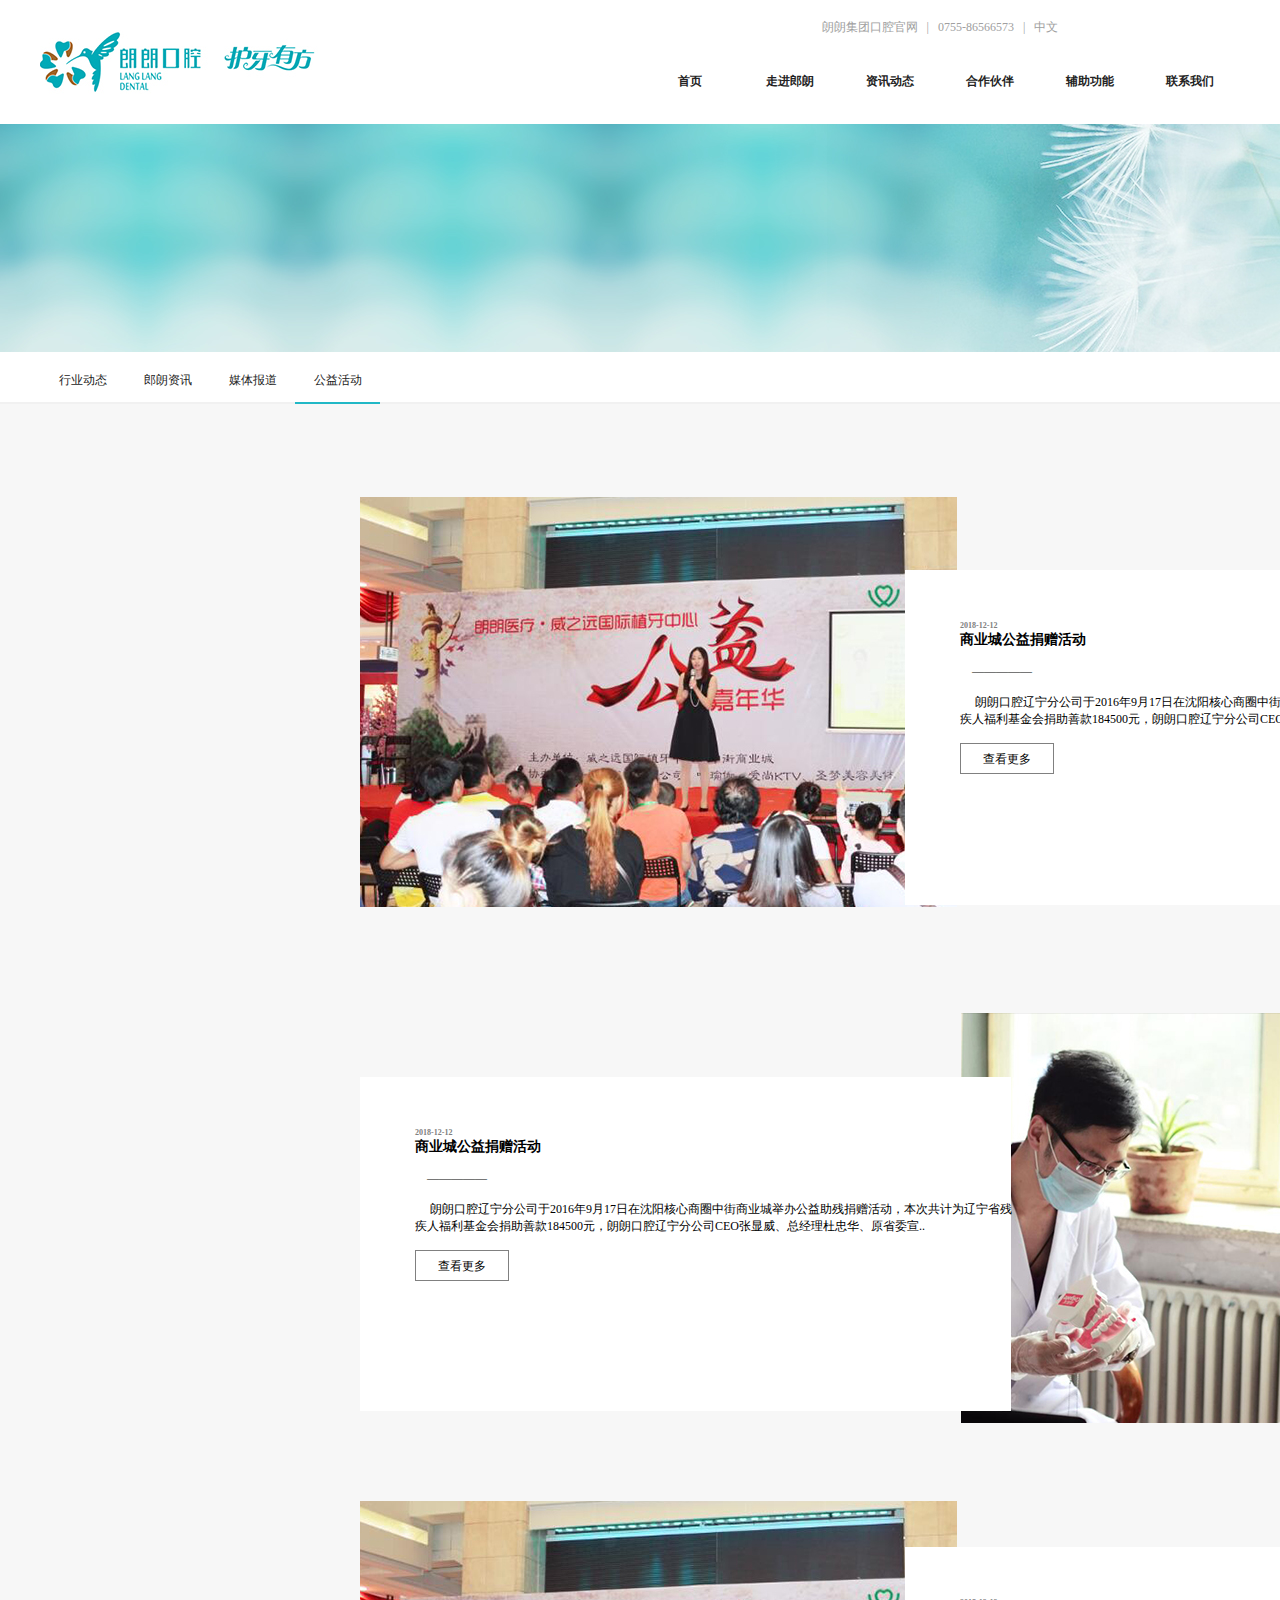
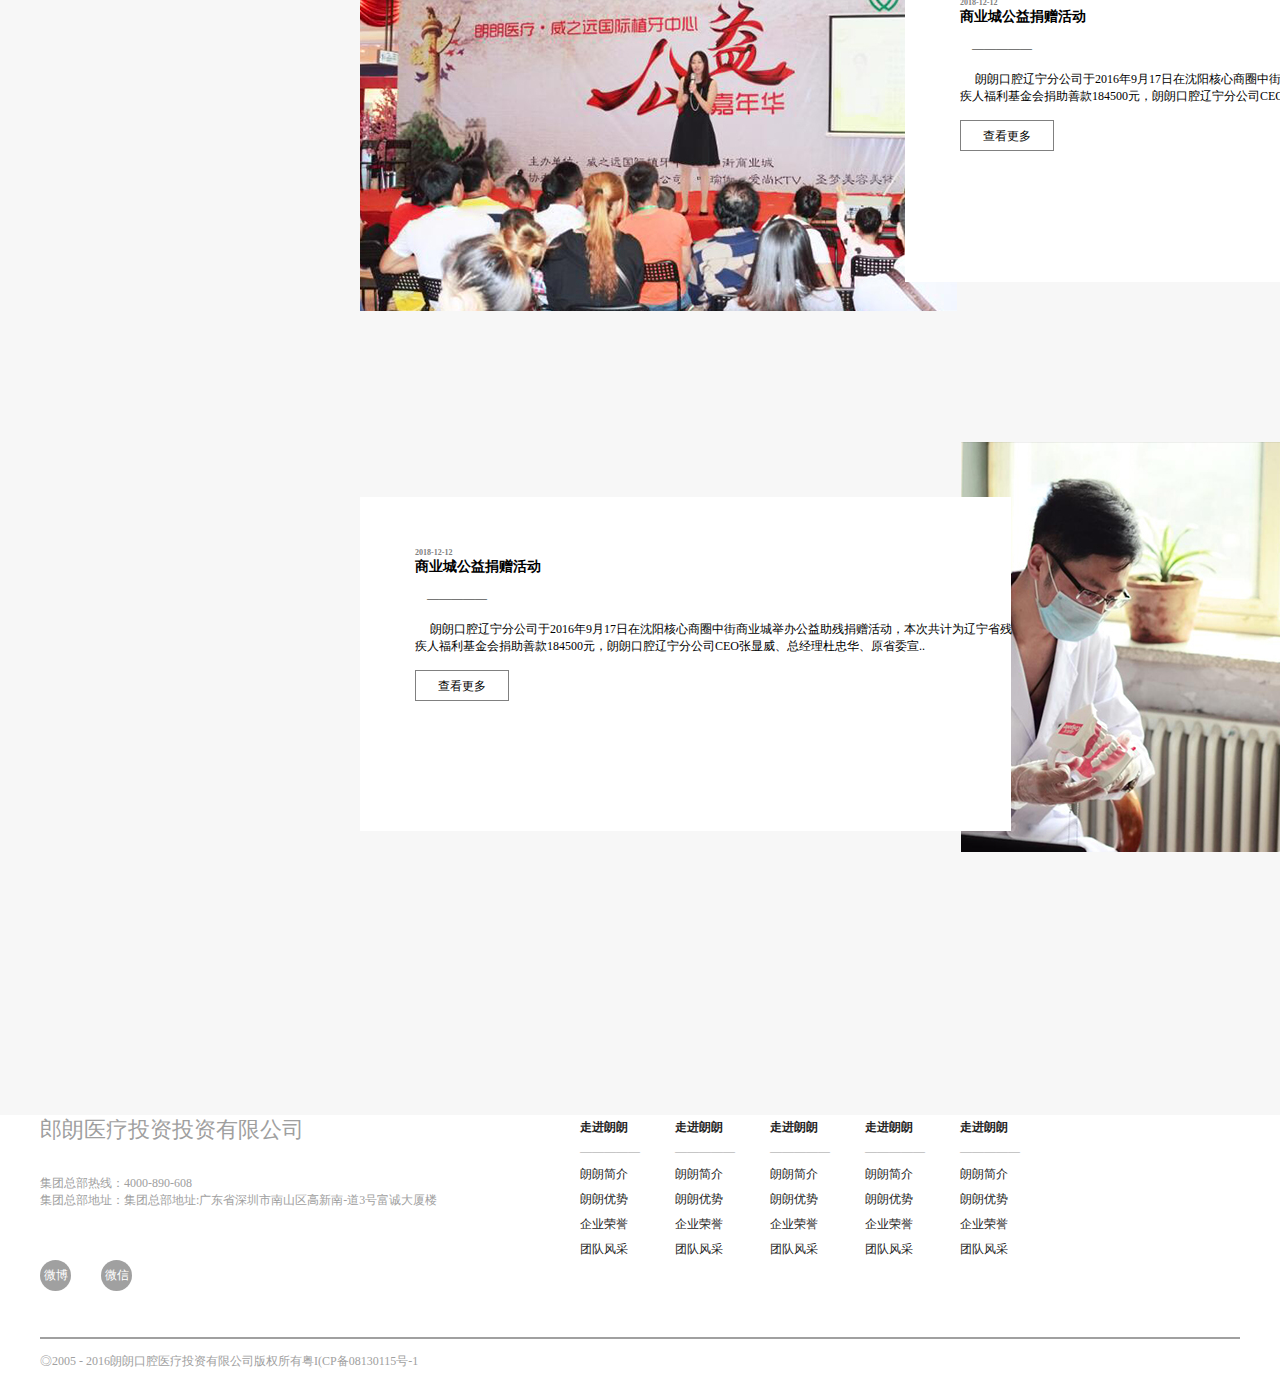
<file: public.html>
<!DOCTYPE html>
<html lang="en">

<head>
    <meta charset="UTF-8">
    <meta name="viewport" content="width=device-width, initial-scale=1.0">
    <meta http-equiv="X-UA-Compatible" content="ie=edge">
    <link rel="stylesheet" href="./css/public.css">
    <link rel="stylesheet" href="./css/publica.css">
    <title>Document</title>
</head>

<body>

    <!-- 头部 -->
    <div class="head_box">
        <div class="head_box_left"><a href="./index.html"><img src="./img/OutserLogo.jpg" alt=""></a></div>
        <div class="head_box_right">
            <div class="head_box_top"> <a href="">朗朗集团口腔官网</a> &ensp;| &ensp;<a href="">0755-86566573</a> &ensp;|&ensp; <span>中文</span></div>
            <ul>
                <li class="shou1"><a href="./index.html">首页</a> </li>
                <li class="shou2"><a href="./walkll.html">走进郎朗</a>
                    <div class="sho2">
                        <ul>
                            <li>
                                郎朗介绍
                            </li>
                            <li>
                                郎朗优势
                            </li>
                            <li>
                                团队合作
                            </li>
                            <li>郎朗历程</li>
                        </ul>
                    </div>
                </li>
                <li class="shou3"><a href="./hz.html">资讯动态</a>
                    <div class="sho3">
                        <ul>
                            <li>
                                行业动态
                            </li>
                            <li>
                                郎朗资讯
                            </li>
                            <li>
                                媒体报道
                            </li>
                            <li>公益活动</li>
                        </ul>
                    </div>
                </li>
                <li class="shou4"><a href="./public.html">合作伙伴</a>

                    <div class="sho4">
                        <ul>
                            <li>
                                门诊列表
                            </li>
                          
                        </ul>
                    </div>
                </li>
                <li class="shou5"><a href="">辅助功能</a>
                    <div class="sho5">
                        5
                    </div>
                </li>
                <li class="shou6"><a href="./lxwm.html">联系我们</a>
                    <div class="sho6">
                        <ul>
                            <li>
                                联系我们
                            </li>
                            <li>
                                加入我们
                            </li>
                            <li>
                                在线留言
                            </li>
                        </ul>
                    </div>
                </li>
            </ul>
        </div>
    </div>
    <!-- 轮播图 -->
    <div class="banner">
        <img src="./img/banner.jpg" alt="">
    </div>
    <!-- 导航 -->
    <div class="nav_box">
        <div class="nav">
            <ul>
                <li><a href="./xq.html">行业动态</a></li>
                <li><a href="./article.html">郎朗资讯</a></li>
                <li><a href="">媒体报道</a></li>
                <li><a href="./public.html">公益活动</a></li>
            </ul>
        </div>
    </div>
    <div class="box">
            <div class="box-box">
                <div class="box1">
                        <div class="boxleft">
                                <img src="./img/publica.jpg" alt="">
                        </div>
                        <div class="boxright">
                            <div class="boxrights">
                                <h6>2018-12-12</h6>
                                <h3>商业城公益捐赠活动</h3>
                                <br>
                                <p>&emsp;—————</p>
                                <br>
                                <p>
                                       &emsp; 朗朗口腔辽宁分公司于2016年9月17日在沈阳核心商圈中街商业城举办公益助残捐赠活动，本次共计为辽宁省残疾人福利基金会捐助善款184500元，朗朗口腔辽宁分公司CEO张显威、总经理杜忠华、原省委宣..
                                </p>
                                <br>
                                <ul>

                                    

                                    <li>查看更多 </li>

                                </ul>
                            </div>
                        </div>
                </div>
                <div class="box2">
                    <div class="box2left">
                        
                            <div class="boxrights">
                                    <h6>2018-12-12</h6>
                                    <h3>商业城公益捐赠活动</h3>
                                    <br>
                                    <p>&emsp;—————</p>
                                    <br>
                                    <p>
                                           &emsp; 朗朗口腔辽宁分公司于2016年9月17日在沈阳核心商圈中街商业城举办公益助残捐赠活动，本次共计为辽宁省残疾人福利基金会捐助善款184500元，朗朗口腔辽宁分公司CEO张显威、总经理杜忠华、原省委宣..
                                    </p>
                                    <br>
                                    <ul>

                                        

                                        <li>查看更多</li>

                                    </ul>
                                </div>
                    </div>
                    <div class="box2right">
                        <img src="./img/publicb.jpg" alt="">
                    </div>
                </div>
                
                <div class="box3">
                    <div class="box3left">
                            <img src="./img/publica.jpg" alt="">
                    </div>
                    <div class="box3right">
                            
                            <div class="boxrights">
                                    <h6>2018-12-12</h6>
                                    <h3>商业城公益捐赠活动</h3>
                                    <br>
                                    <p>&emsp;—————</p>
                                    <br>
                                    <p>
                                           &emsp; 朗朗口腔辽宁分公司于2016年9月17日在沈阳核心商圈中街商业城举办公益助残捐赠活动，本次共计为辽宁省残疾人福利基金会捐助善款184500元，朗朗口腔辽宁分公司CEO张显威、总经理杜忠华、原省委宣..
                                    </p>
                                    <br>
                                    <ul>

                                        

                                        <li>查看更多 </li>

                                    </ul>
                                </div>
                    </div>
            </div>
            
            <div class="box4">
                <div class="box4left">
                    
                        <div class="boxrights">
                                <h6>2018-12-12</h6>
                                <h3>商业城公益捐赠活动</h3>
                                <br>
                                <p>&emsp;—————</p>
                                <br>
                                <p>
                                       &emsp; 朗朗口腔辽宁分公司于2016年9月17日在沈阳核心商圈中街商业城举办公益助残捐赠活动，本次共计为辽宁省残疾人福利基金会捐助善款184500元，朗朗口腔辽宁分公司CEO张显威、总经理杜忠华、原省委宣..
                                </p>
                                <br>
                                <ul>

                                   
                        <li>查看更多 </li>

                                </ul>
                            </div>
                </div>
                <div class="box4right">
                    <img src="./img/publicb.jpg" alt="">
                </div>
            </div>
            </div>
    </div>

</body>
<footer>
    <div class="foot_box">
        <div class="foot_box_left">
            <h3>郎朗医疗投资投资有限公司</h3>
            <div class="phone_site">
                <p>集团总部热线：4000-890-608</p>
                <p>集团总部地址：集团总部地址:广东省深圳市南山区高新南-道3号富诚大厦楼</p>
            </div>

            <div class="logo">
                <div>微博</div>
                <div>微信</div>
            </div>
        </div>
        <div class="foot_box_right">
            <ul>
                <li><a href="">走进朗朗</a></li>
                <li>—————</li>
                <li><a href="">朗朗简介</a></li>
                <li><a href="">朗朗优势</a></li>
                <li><a href="">企业荣誉</a></li>
                <li><a href="">团队风采</a></li>
            </ul>

            <ul>
                <li><a href="">走进朗朗</a></li>
                <li>—————</li>
                <li><a href="">朗朗简介</a></li>
                <li><a href="">朗朗优势</a></li>
                <li><a href="">企业荣誉</a></li>
                <li><a href="">团队风采</a></li>
            </ul>
            <ul>
                <li><a href="">走进朗朗</a></li>
                <li>—————</li>
                <li><a href="">朗朗简介</a></li>
                <li><a href="">朗朗优势</a></li>
                <li><a href="">企业荣誉</a></li>
                <li><a href="">团队风采</a></li>
            </ul>
            <ul>
                <li><a href="">走进朗朗</a></li>
                <li>—————</li>
                <li><a href="">朗朗简介</a></li>
                <li><a href="">朗朗优势</a></li>
                <li><a href="">企业荣誉</a></li>
                <li><a href="">团队风采</a></li>
            </ul>
            <ul>
                <li><a href="">走进朗朗</a></li>
                <li>—————</li>
                <li><a href="">朗朗简介</a></li>
                <li><a href="">朗朗优势</a></li>
                <li><a href="">企业荣誉</a></li>
                <li><a href="">团队风采</a></li>
            </ul>
        </div>
    </div>
    <div class="foot">
        ◎2005 - 2016朗朗口腔医疗投资有限公司版权所有粤I(CP备08130115号-1
    </div>
</footer>
<script src="./js/jquery.js"></script>
<script>
    // var ul = document.getElementsByTagName('ol')[0];
    // var li = document.getElementsByTagName('#fyh>li');
    // console.log(ul, li)
    // var imgW = li.offsetWidth;

    // var timer = setInterval(move,10)

    // console.log('图片的宽度', imgW)


    // console.log(ul.offsetLeft)

    // function move() {
    //     var x = ul.offsetLeft;  // ul的当前位置

    //     x -= 3;

    //     // console.log(x);

    //     if (x <= -imgW * 3) {
    //         x = 0;
    //     }

    //     ul.style.left = x + 'px'
    // }


    $('.shou2').hover(function () {
        // $('.sho1').slideToggle()
        $('.sho2').show()
    }, function () {
        $('.sho2').hide()
    })
    // $('.shou2').hover(function () {
    //     $('.sho2').slideToggle()
    // })
    $('.shou3').hover(function () {
        // $('.sho1').slideToggle()
        $('.sho3').show()
    }, function () {
        $('.sho3').hide()
    })
    $('.shou4').hover(function () {
        // $('.sho1').slideToggle()
        $('.sho4').show()
    }, function () {
        $('.sho4').hide()
    })
    $('.shou5').hover(function () {
        // $('.sho1').slideToggle()
        $('.sho5').show()
    }, function () {
        $('.sho5').hide()
    })
    $('.shou6').hover(function () {
        // $('.sho1').slideToggle()
        $('.sho6').show()
    }, function () {
        $('.sho6').hide()
    })



</script>

</html>
</file>
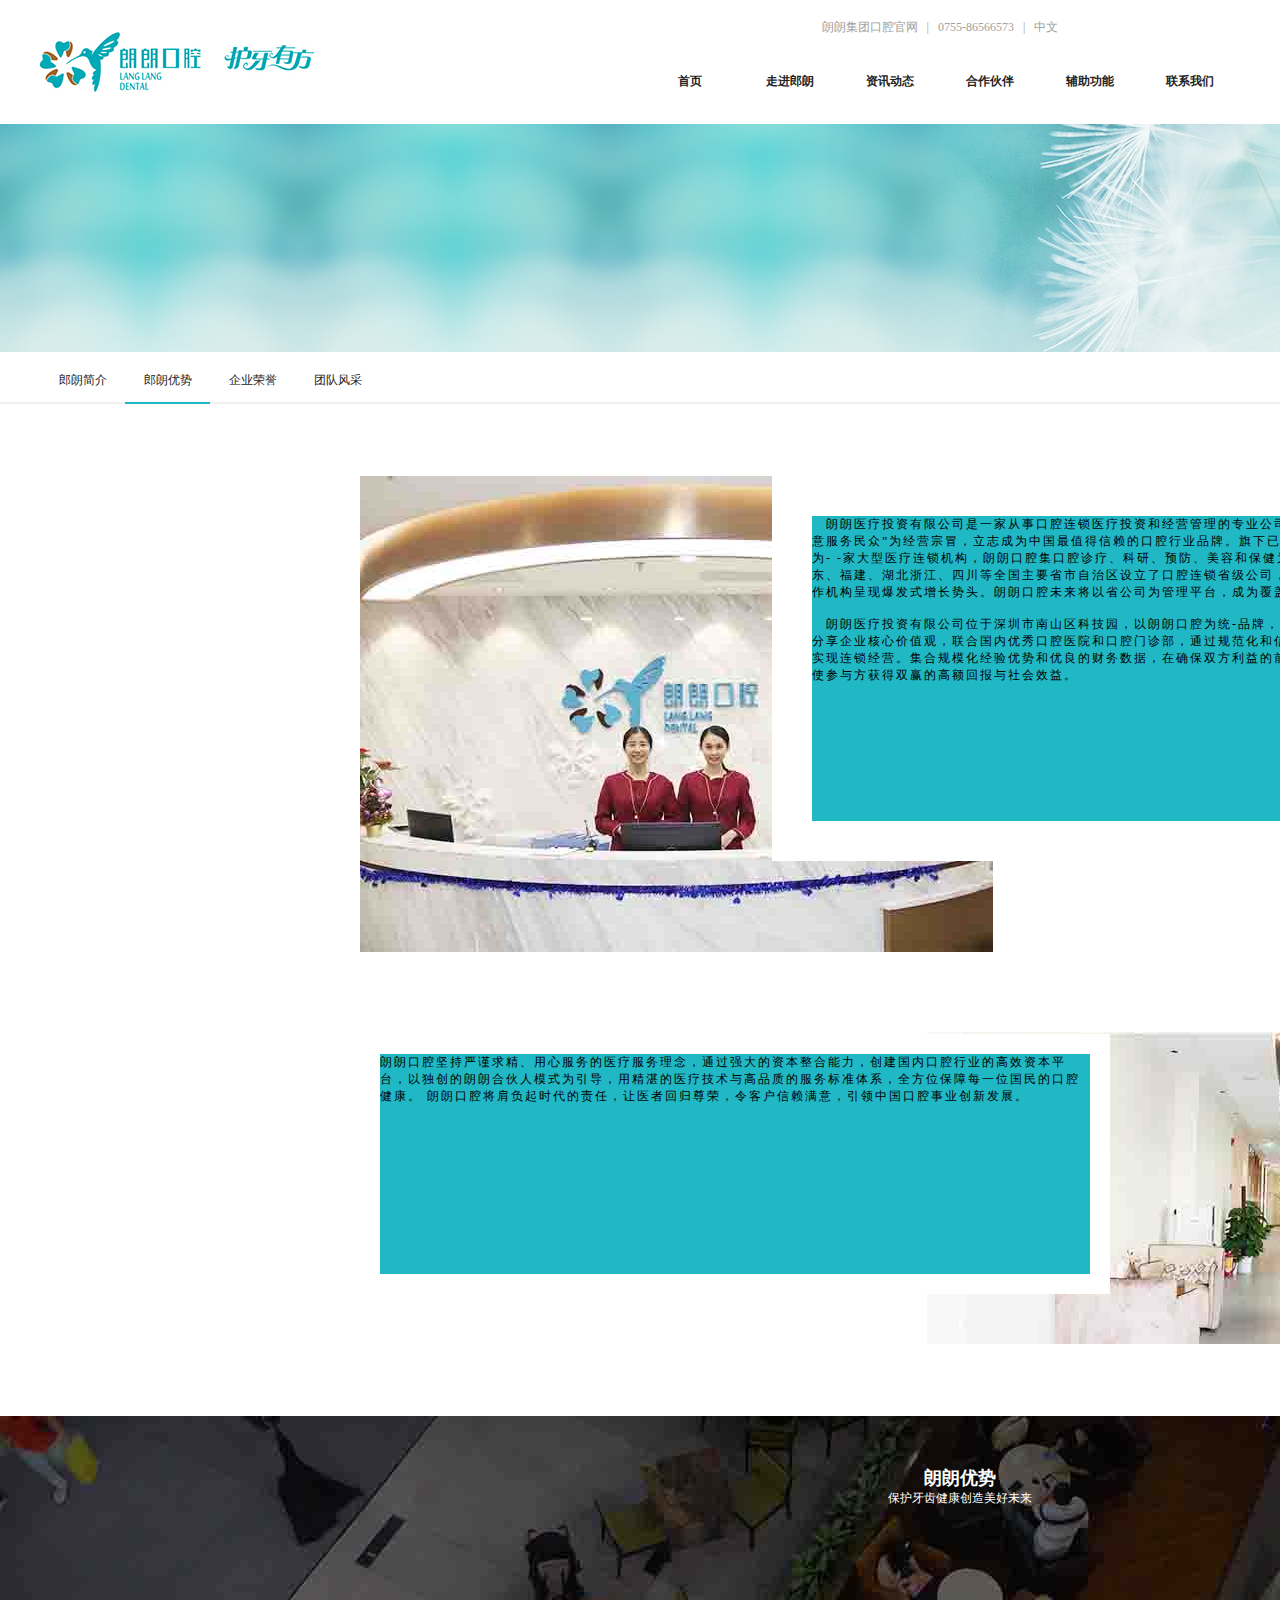
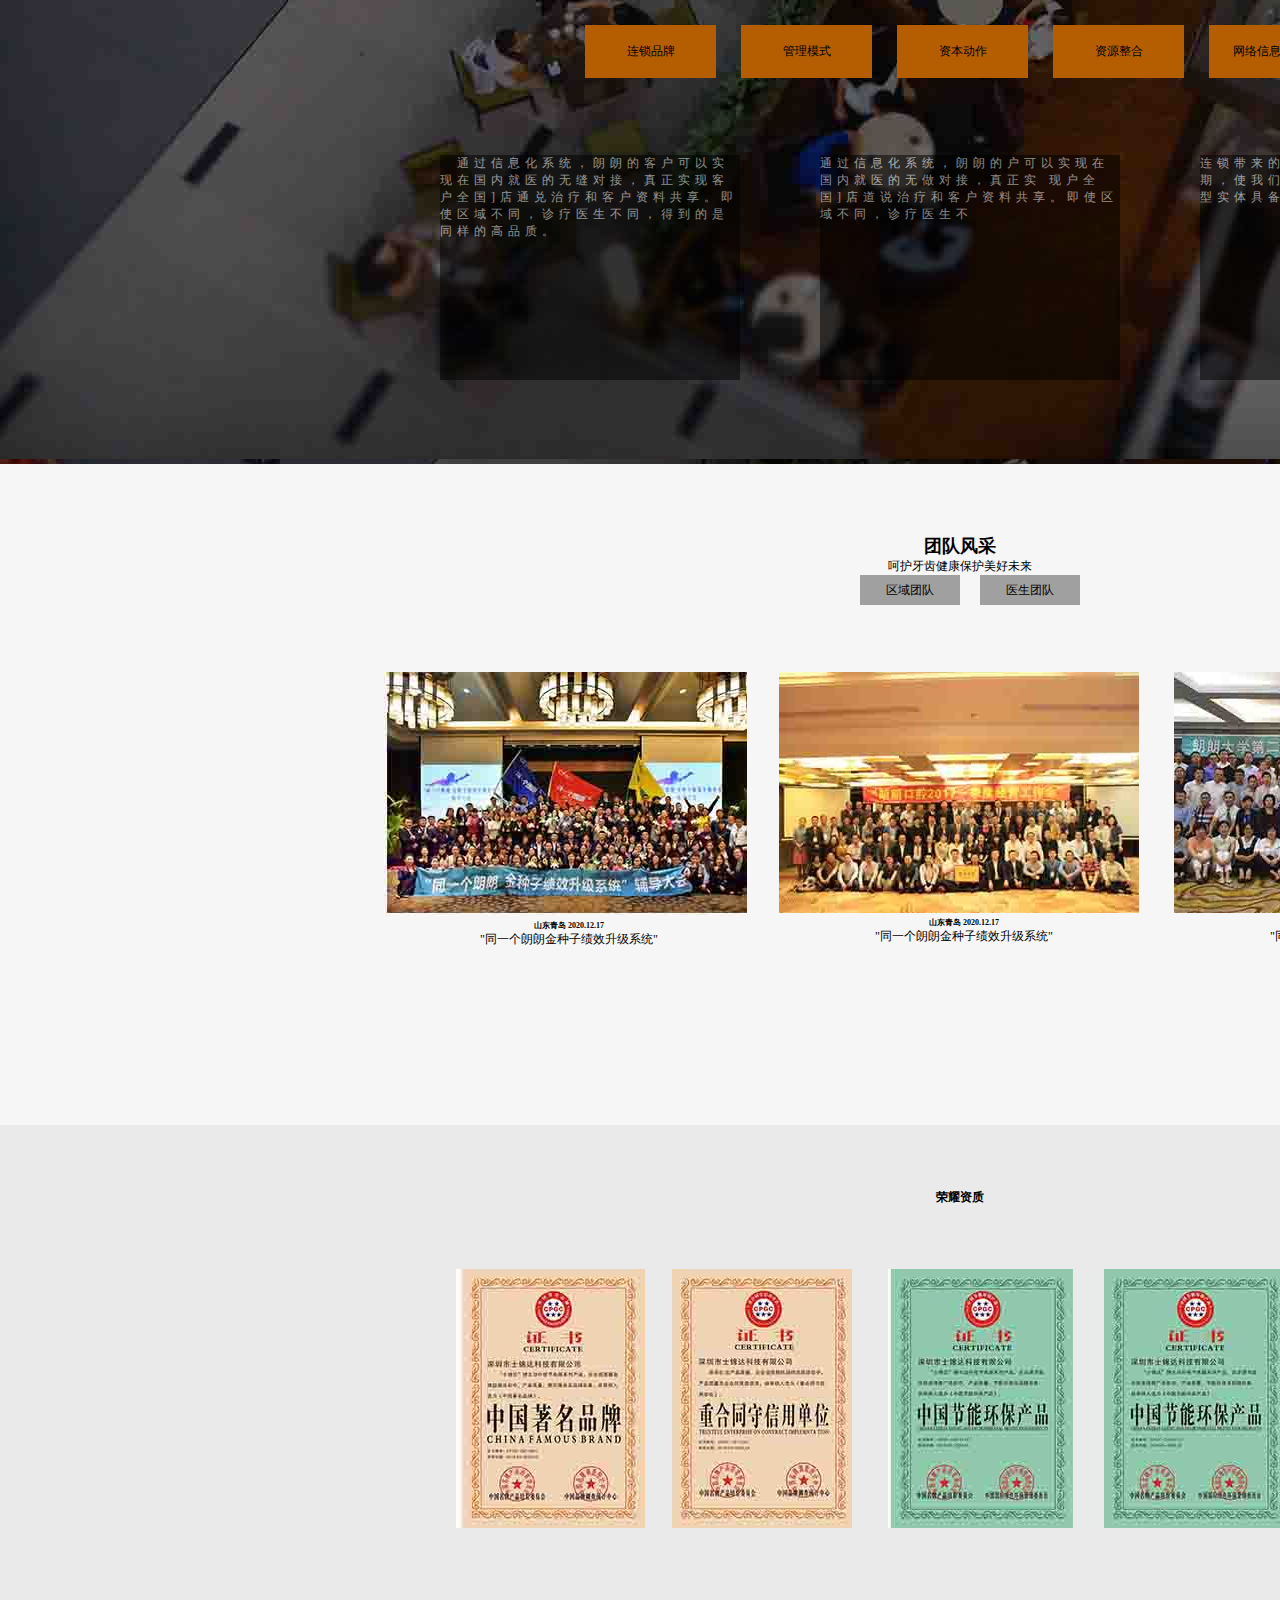
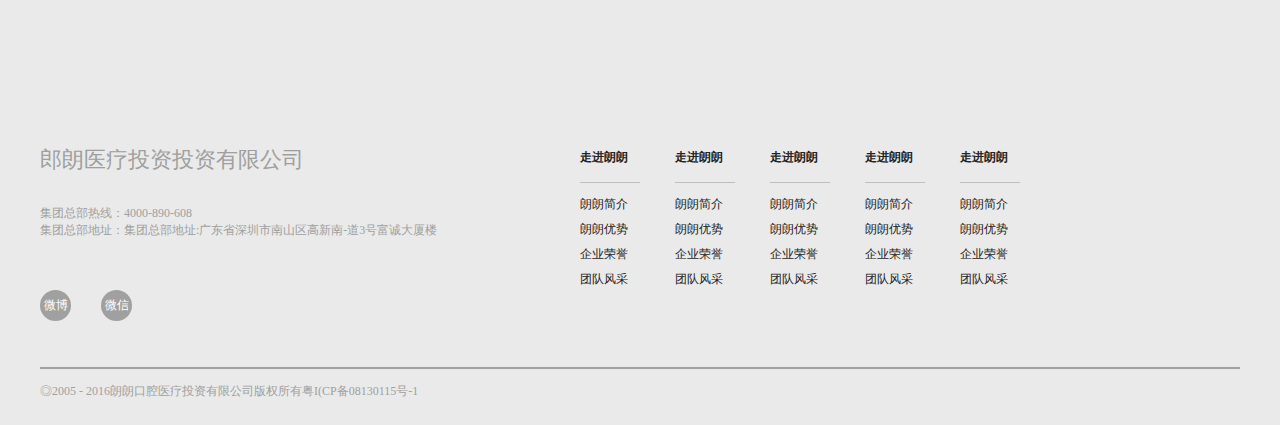
<file: walkll.html>
<!DOCTYPE html>
<html lang="en">

<head>
    <meta charset="UTF-8">
    <meta name="viewport" content="width=device-width, initial-scale=1.0">
    <meta http-equiv="X-UA-Compatible" content="ie=edge">
    <link rel="stylesheet" href="./css/public.css">
    <link rel="stylesheet" href="./css/walk.css">
    <title>Document</title>
</head>

<body>

    <!-- 头部 -->
    <div class="head_box">
        <div class="head_box_left"><a href="./index.html"><img src="./img/OutserLogo.jpg" alt=""></a></div>
        <div class="head_box_right">
            <div class="head_box_top"> <a href="">朗朗集团口腔官网</a> &ensp;| &ensp;<a href="">0755-86566573</a> &ensp;|&ensp;
                <span>中文</span></div>
                <ul>
                    <li class="shou1"><a href="./index.html">首页</a> </li>
                    <li class="shou2"><a href="./walkll.html">走进郎朗</a>
                        <div class="sho2">
                            <ul>
                                <li>
                                    郎朗介绍
                                </li>
                                <li>
                                    郎朗优势
                                </li>
                                <li>
                                    团队合作
                                </li>
                                <li>郎朗历程</li>
                            </ul>
                        </div>
                    </li>
                    <li class="shou3"><a href="./hz.html">资讯动态</a>
                        <div class="sho3">
                            <ul>
                                <li>
                                    行业动态
                                </li>
                                <li>
                                    郎朗资讯
                                </li>
                                <li>
                                    媒体报道
                                </li>
                                <li>公益活动</li>
                            </ul>
                        </div>
                    </li>
                    <li class="shou4"><a href="./public.html">合作伙伴</a>

                        <div class="sho4">
                            <ul>
                                <li>
                                    门诊列表
                                </li>
                              
                            </ul>
                        </div>
                    </li>
                    <li class="shou5"><a href="">辅助功能</a>
                        <div class="sho5">
                            5
                        </div>
                    </li>
                    <li class="shou6"><a href="./lxwm.html">联系我们</a>
                        <div class="sho6">
                            <ul>
                                <li>
                                    联系我们
                                </li>
                                <li>
                                    加入我们
                                </li>
                                <li>
                                    在线留言
                                </li>
                            </ul>
                        </div>
                    </li>
                </ul>
        </div>
    </div>
    <!-- 轮播图 -->
    <div class="banner">
        <img src="./img/banner.jpg" alt="">
    </div>
    <!-- 导航 -->
    <div class="nav_box">
        <div class="nav">
            <ul>
                <li><a href="">郎朗简介</a></li>
                <li><a href="./walkll.html">郎朗优势</a></li>
                <li><a href="">企业荣誉</a></li>
                <li><a href="">团队风采</a></li>
            </ul>
        </div>
    </div>
    <div class="head3">
        <div class="headimg">
            <div class="img1"> <img src="./img/walkb.jpg" alt=""> </div>
            <div class="text">
                <p>
                    &emsp;朗朗医疗投资有限公司是一家从事口腔连锁医疗投资和经营管理的专业公司，
                    立足深圳，面向全国，以“全心全意服务民众”为经营宗冒，立志成为中国最值得信赖的口腔行业品牌。旗下已创立高端口腔连锁品牌朗朗口腔。 作为-
                    -家大型医疗连锁机构，朗朗口腔集口腔诊疗、科研、预防、美容和保健为一体，并先后在上海广东、辽宁、山东、福建、湖北浙江、四川等全国主要省市自治区设立了口腔连锁省级公司，目前已达300多家合作医疗机构，合作机构呈现爆发式增长势头。朗朗口腔未来将以省公司为管理平台，成为覆盖全国的大型口腔连锁机构。
                    <br /><br />
                    &emsp;朗朗医疗投资有限公司位于深圳市南山区科技园，以朗朗口腔为统-品牌，坚守格局、诚信、规则、感恩、成全、分享企业核心价值观，联合国内优秀口腔医院和口腔门诊部，通过规范化和信息化管理，并引入互联网运作模式，实现连锁经营。集合规模化经验优势和优良的财务数据，在确保双方利益的前提下，实现整体上市的阶段性目标，使参与方获得双赢的高额回报与社会效益。
                </p>
            </div>
        </div>
        <div class="top">
            <div class="topleft">
                朗朗口腔坚持严谨求精、用心服务的医疗服务理念，通过强大的资本整合能力，创建国内口腔行业的高效资本平台，以独创的朗朗合伙人模式为引导，用精湛的医疗技术与高品质的服务标准体系，全方位保障每一位国民的口腔健康。
                朗朗口腔将肩负起时代的责任，让医者回归尊荣，令客户信赖满意，引领中国口腔事业创新发展。
            </div>
            <div class="topright"> <img src="./img/walkd.jpg" alt=""> </div>
        </div>
    </div>
    <div class="head4">
        <div class="box">
            <div class="boxhead">
                <h2>朗朗优势</h2>
                <p>保护牙齿健康创造美好未来</p>
            </div>
            <div class="boxhead1">
                <ul>
                    <li>连锁品牌</li>
                    <li>管理模式</li>
                    <li>资本动作</li>
                    <li>资源整合</li>
                    <li>网络信息化管理</li>
                </ul>
            </div>
            <div class="boxfoot">
                <ul>
                    <li>&emsp;通过信息化系统，朗朗的客户可以实现在国内就医的无缝对接，真正实现客户全国]店通兑治疗和客户资料共享。即使区域不同，诊疗医生不同，得到的是同样的高品质。</li>
                    <li>通过信息化系统，朗朗的户可以实现在国内就医的无做对接，真正实 现户全国]店道说治疗和客户资料共享。即使区域不同，诊疗医生不</li>
                    <li>连锁带来的庞大分析师和后期扩张的预期，使我们与其它行业的大型及至超大型实体具备了合作

                        和资源共的实力。</li>
                </ul>
            </div>
        </div>
    </div>
    <div class="head5">
        <div class="head5head">
            <h2>团队风采</h2>
            <p>呵护牙齿健康保护美好未来</p>
            <ul>
                <li> 区域团队</li>
                <li>医生团队</li>
            </ul>
        </div>
        <div class="head5foot">
            <ul>
                <li>
                    <img src="./img/walkf.jpg" alt="">
                    <h6>山东青岛 2020.12.17</h6>
                    <p>"同一个朗朗金种子绩效升级系统"</p>
                </li>
                <li>

                    <img src="./img/walkg.jpg" alt="">
                    <h6>山东青岛 2020.12.17</h6>
                    <p>"同一个朗朗金种子绩效升级系统"</p>
                </li>
                <li>

                    <img src="./img/walkh.jpg" alt="">
                    <h6>山东青岛 2020.12.17</h6>
                    <p>"同一个朗朗金种子绩效升级系统"</p>
                </li>
            </ul>
        </div>
    </div>
    <div class="foott">
        <div class="foott-head">
            <h4>荣耀资质</h4>
        </div>
        <div class="foott-foot">
            <ul>
                <li>
                    <img src="./img//x.jpg" alt="">
                </li>
                <li> <img src="./img//walki.jpg" alt=""></li>
                <li> <img src="./img//walkl.jpg" alt=""></li>
                <li> <img src="./img//walkk.jpg" alt=""></li>
                <li> <img src="./img//walki.jpg" alt=""></li>
            </ul>
        </div>
    </div>
</body>

<footer>
    <div class="foot_box">
        <div class="foot_box_left">
            <h3>郎朗医疗投资投资有限公司</h3>
            <div class="phone_site">
                <p>集团总部热线：4000-890-608</p>
                <p>集团总部地址：集团总部地址:广东省深圳市南山区高新南-道3号富诚大厦楼</p>
            </div>

            <div class="logo">
                <div>微博</div>
                <div>微信</div>
            </div>
        </div>
        <div class="foot_box_right">
            <ul>
                <li><a href="">走进朗朗</a></li>
                <li>—————</li>
                <li><a href="">朗朗简介</a></li>
                <li><a href="">朗朗优势</a></li>
                <li><a href="">企业荣誉</a></li>
                <li><a href="">团队风采</a></li>
            </ul>

            <ul>
                <li><a href="">走进朗朗</a></li>
                <li>—————</li>
                <li><a href="">朗朗简介</a></li>
                <li><a href="">朗朗优势</a></li>
                <li><a href="">企业荣誉</a></li>
                <li><a href="">团队风采</a></li>
            </ul>
            <ul>
                <li><a href="">走进朗朗</a></li>
                <li>—————</li>
                <li><a href="">朗朗简介</a></li>
                <li><a href="">朗朗优势</a></li>
                <li><a href="">企业荣誉</a></li>
                <li><a href="">团队风采</a></li>
            </ul>
            <ul>
                <li><a href="">走进朗朗</a></li>
                <li>—————</li>
                <li><a href="">朗朗简介</a></li>
                <li><a href="">朗朗优势</a></li>
                <li><a href="">企业荣誉</a></li>
                <li><a href="">团队风采</a></li>
            </ul>
            <ul>
                <li><a href="">走进朗朗</a></li>
                <li>—————</li>
                <li><a href="">朗朗简介</a></li>
                <li><a href="">朗朗优势</a></li>
                <li><a href="">企业荣誉</a></li>
                <li><a href="">团队风采</a></li>

            </ul>
        </div>
    </div>
    <div class="foot">
        ◎2005 - 2016朗朗口腔医疗投资有限公司版权所有粤I(CP备08130115号-1
    </div>
</footer>
<script src="./js/jquery.js"></script>
<script>
    // var ul = document.getElementsByTagName('ol')[0];
    // var li = document.getElementsByTagName('#fyh>li');
    // console.log(ul, li)
    // var imgW = li.offsetWidth;

    // var timer = setInterval(move,10)

    // console.log('图片的宽度', imgW)


    // console.log(ul.offsetLeft)

    // function move() {
    //     var x = ul.offsetLeft;  // ul的当前位置

    //     x -= 3;

    //     // console.log(x);

    //     if (x <= -imgW * 3) {
    //         x = 0;
    //     }

    //     ul.style.left = x + 'px'
    // }


    $('.shou2').hover(function () {
        // $('.sho1').slideToggle()
        $('.sho2').show()
    }, function () {
        $('.sho2').hide()
    })
    // $('.shou2').hover(function () {
    //     $('.sho2').slideToggle()
    // })
    $('.shou3').hover(function () {
        // $('.sho1').slideToggle()
        $('.sho3').show()
    }, function () {
        $('.sho3').hide()
    })
    $('.shou4').hover(function () {
        // $('.sho1').slideToggle()
        $('.sho4').show()
    }, function () {
        $('.sho4').hide()
    })
    $('.shou5').hover(function () {
        // $('.sho1').slideToggle()
        $('.sho5').show()
    }, function () {
        $('.sho5').hide()
    })
    $('.shou6').hover(function () {
        // $('.sho1').slideToggle()
        $('.sho6').show()
    }, function () {
        $('.sho6').hide()
    })



</script>

</html>
</file>
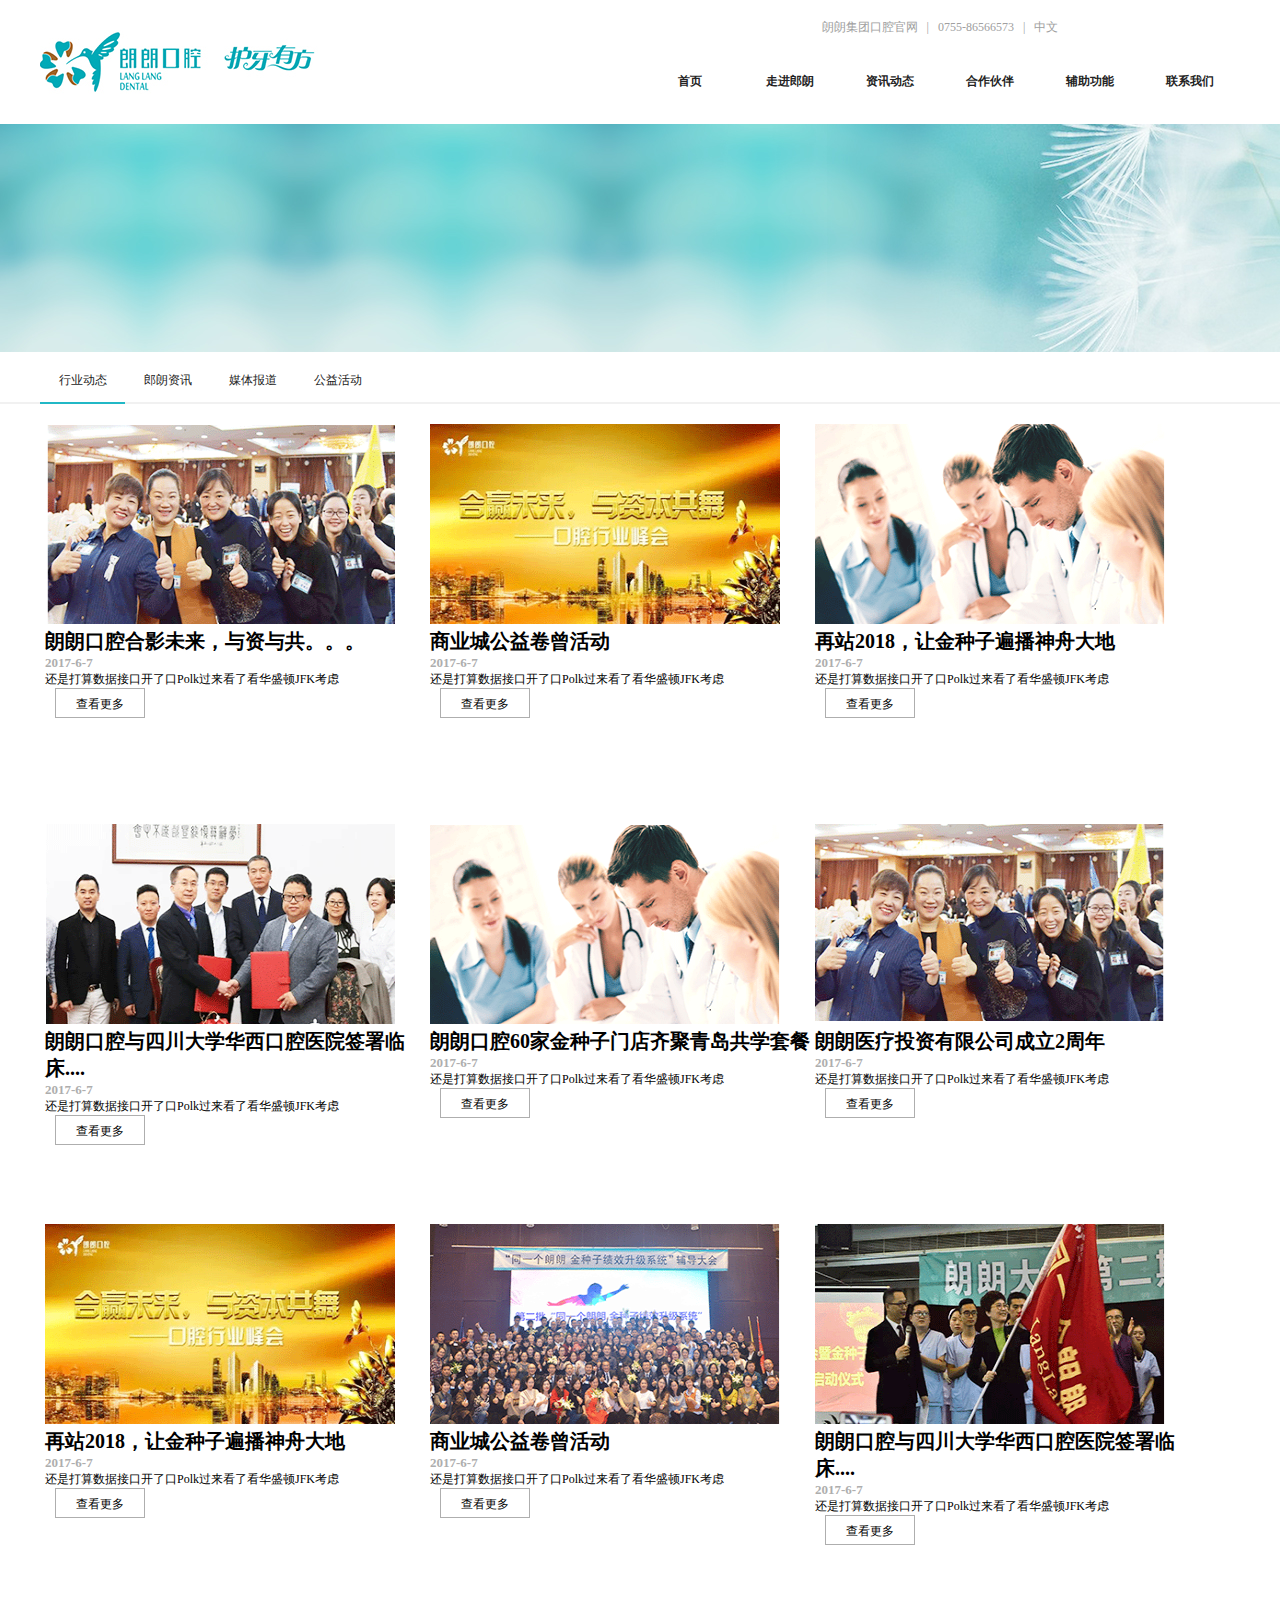
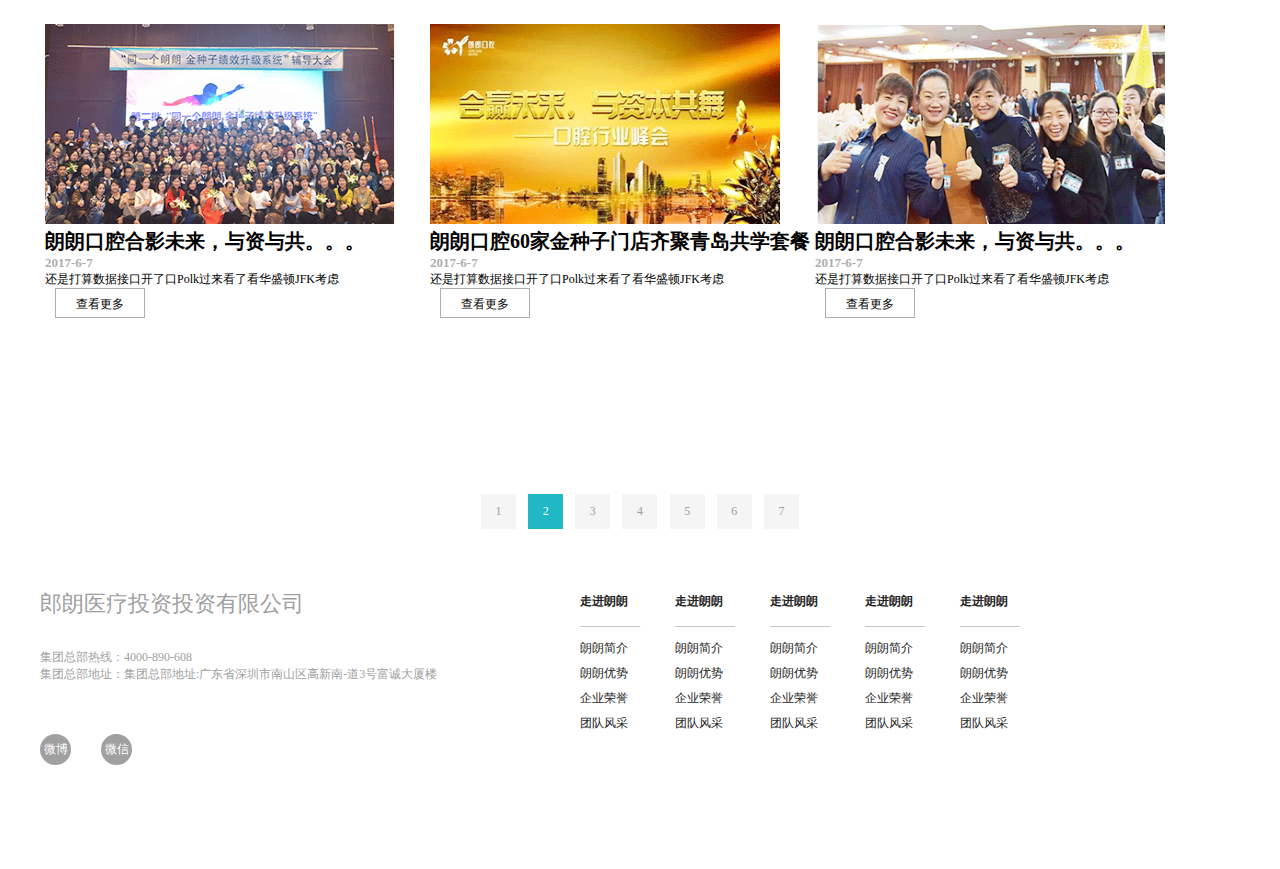
<file: xq.html>
<!DOCTYPE html>
<html lang="en">

<head>
    <meta charset="UTF-8">
    <meta name="viewport" content="width=device-width, initial-scale=1.0">
    <link rel="stylesheet" href="./css/xq.css">
    <link rel="stylesheet" href="./css/public.css">
    <title>Document</title>
</head>

<body>
    <!-- 头部 -->
    <!-- 头部 -->
    <div class="head_box">
        <div class="head_box_left"><a href="./index.html"><img src="./img/OutserLogo.jpg" alt=""></a></div>
        <div class="head_box_right">
            <div class="head_box_top"> <a href="">朗朗集团口腔官网</a> &ensp;| &ensp;<a href="">0755-86566573</a> &ensp;|&ensp; <span>中文</span></div>
            <ul>
                <li class="shou1"><a href="./index.html">首页</a> </li>
                <li class="shou2"><a href="./walkll.html">走进郎朗</a>
                    <div class="sho2">
                        <ul>
                            <li>
                                郎朗介绍
                            </li>
                            <li>
                                郎朗优势
                            </li>
                            <li>
                                团队合作
                            </li>
                            <li>郎朗历程</li>
                        </ul>
                    </div>
                </li>
                <li class="shou3"><a href="./hz.html">资讯动态</a>
                    <div class="sho3">
                        <ul>
                            <li>
                                行业动态
                            </li>
                            <li>
                                郎朗资讯
                            </li>
                            <li>
                                媒体报道
                            </li>
                            <li>公益活动</li>
                        </ul>
                    </div>
                </li>
                <li class="shou4"><a href="./public.html">合作伙伴</a>

                    <div class="sho4">
                        <ul>
                            <li>
                                门诊列表
                            </li>
                          
                        </ul>
                    </div>
                </li>
                <li class="shou5"><a href="">辅助功能</a>
                    <div class="sho5">
                        5
                    </div>
                </li>
                <li class="shou6"><a href="./lxwm.html">联系我们</a>
                    <div class="sho6">
                        <ul>
                            <li>
                                联系我们
                            </li>
                            <li>
                                加入我们
                            </li>
                            <li>
                                在线留言
                            </li>
                        </ul>
                    </div>
                </li>
            </ul>
        </div>
    </div>
    <!-- 轮播图 -->
    <div class="banner">
        <img src="./img/banner.jpg" alt="">
    </div>
    <!-- 导航 -->
    <div class="nav_box">
        <div class="nav">
            <ul>
                <li><a href="./xq.html">行业动态</a></li>
                <li><a href="./article.html">郎朗资讯</a></li>
                <li><a href="">媒体报道</a></li>
                <li><a href="./public.html">公益活动</a></li>
            </ul>
        </div>
    </div>
    <!-- 中间布局 -->
    <div class="main">
        <div class="item">
            <img src="./img/xq/img_03.jpg" alt="" class="img2">
            <h3>朗朗口腔合影未来，与资与共。。。</h3>
            <h5>2017-6-7</h5>
            <p>还是打算数据接口开了口Polk过来看了看华盛顿JFK考虑</p>
            <p class="p2">查看更多</p>
        </div>
        <div class="item">
            <img src="./img/xq/img_06.jpg" alt="" class="img2">
            <h3>商业城公益卷曾活动</h3>
            <h5>2017-6-7</h5>
            <p>还是打算数据接口开了口Polk过来看了看华盛顿JFK考虑</p>
            <p class="p2">查看更多</p>
        </div>
        <div class="item">
            <img src="./img/xq/img_08.jpg" alt="" class="img2">
            <h3>再站2018，让金种子遍播神舟大地</h3>
            <h5>2017-6-7</h5>
            <p>还是打算数据接口开了口Polk过来看了看华盛顿JFK考虑</p>
            <p class="p2">查看更多</p>
        </div>
        <div class="item">
            <img src="./img/xq/02.jpg" alt="" class="img2">
            <h3>朗朗口腔与四川大学华西口腔医院签署临床....</h3>
            <h5>2017-6-7</h5>
            <p>还是打算数据接口开了口Polk过来看了看华盛顿JFK考虑</p>
            <p class="p2">查看更多</p>
        </div>
        <div class="item">
            <img src="./img/xq/09.jpg" alt="" class="img2">
            <h3>朗朗口腔60家金种子门店齐聚青岛共学套餐</h3>
            <h5>2017-6-7</h5>
            <p>还是打算数据接口开了口Polk过来看了看华盛顿JFK考虑</p>
            <p class="p2">查看更多</p>
        </div>
        <div class="item">
            <img src="./img/xq/11.jpg" alt="" class="img2">
            <h3>朗朗医疗投资有限公司成立2周年</h3>
            <h5>2017-6-7</h5>
            <p>还是打算数据接口开了口Polk过来看了看华盛顿JFK考虑</p>
            <p class="p2">查看更多</p>
        </div>
        <div class="item">
            <img src="./img/xq/10.jpg" alt="" class="img2">
            <h3>再站2018，让金种子遍播神舟大地</h3>
            <h5>2017-6-7</h5>
            <p>还是打算数据接口开了口Polk过来看了看华盛顿JFK考虑</p>
            <p class="p2">查看更多</p>
        </div>
        <div class="item">
            <img src="./img/xq/13.jpg" alt="" class="img2">
            <h3>商业城公益卷曾活动</h3>
            <h5>2017-6-7</h5>
            <p>还是打算数据接口开了口Polk过来看了看华盛顿JFK考虑</p>
            <p class="p2">查看更多</p>
        </div>
        <div class="item">
            <img src="./img/xq/23.jpg" alt="" class="img2">
            <h3>朗朗口腔与四川大学华西口腔医院签署临床....</h3>
            <h5>2017-6-7</h5>
            <p>还是打算数据接口开了口Polk过来看了看华盛顿JFK考虑</p>
            <p class="p2">查看更多</p>
        </div>
        <div class="item">
            <img src="./img/xq/22.jpg" alt="" class="img2">
            <h3>朗朗口腔合影未来，与资与共。。。</h3>
            <h5>2017-6-7</h5>
            <p>还是打算数据接口开了口Polk过来看了看华盛顿JFK考虑</p>
            <p class="p2">查看更多</p>
        </div>
        <div class="item">
            <img src="./img/xq/10.jpg" alt="" class="img2">
            <h3>朗朗口腔60家金种子门店齐聚青岛共学套餐</h3>
            <h5>2017-6-7</h5>
            <p>还是打算数据接口开了口Polk过来看了看华盛顿JFK考虑</p>
            <p class="p2">查看更多</p>
        </div>
        <div class="item">
            <img src="./img/xq/img_03.jpg" alt="" class="img2">
            <h3>朗朗口腔合影未来，与资与共。。。</h3>
            <h5>2017-6-7</h5>
            <p>还是打算数据接口开了口Polk过来看了看华盛顿JFK考虑</p>
            <p class="p2">查看更多</p>
        </div>
        <!-- 不能结束 -->
    </div>
    <div class="foot_pages">
        <ul>
            <li>1</li>
            <li>2</li>
            <li>3</li>
            <li>4</li>
            <li>5</li>
            <li>6</li>
            <li>7</li>
        </ul>
    </div>
    <!-- 数字 -->
    <footer>
        <div class="foot_box">
            <div class="foot_box_left">
                <h3>郎朗医疗投资投资有限公司</h3>
                <div class="phone_site">
                    <p>集团总部热线：4000-890-608</p>
                    <p>集团总部地址：集团总部地址:广东省深圳市南山区高新南-道3号富诚大厦楼</p>
                </div>

                <div class="logo">
                    <div>微博</div>
                    <div>微信</div>
                </div>
            </div>
            <div class="foot_box_right">
                <ul>
                    <li><a href="">走进朗朗</a></li>
                    <li>—————</li>
                    <li><a href="">朗朗简介</a></li>
                    <li><a href="">朗朗优势</a></li>
                    <li><a href="">企业荣誉</a></li>
                    <li><a href="">团队风采</a></li>
                </ul>

                <ul>
                    <li><a href="">走进朗朗</a></li>
                    <li>—————</li>
                    <li><a href="">朗朗简介</a></li>
                    <li><a href="">朗朗优势</a></li>
                    <li><a href="">企业荣誉</a></li>
                    <li><a href="">团队风采</a></li>
                </ul>
                <ul>
                    <li><a href="">走进朗朗</a></li>
                    <li>—————</li>
                    <li><a href="">朗朗简介</a></li>
                    <li><a href="">朗朗优势</a></li>
                    <li><a href="">企业荣誉</a></li>
                    <li><a href="">团队风采</a></li>
                </ul>
                <ul>
                    <li><a href="">走进朗朗</a></li>
                    <li>—————</li>
                    <li><a href="">朗朗简介</a></li>
                    <li><a href="">朗朗优势</a></li>
                    <li><a href="">企业荣誉</a></li>
                    <li><a href="">团队风采</a></li>
                </ul>
                <ul>
                    <li><a href="">走进朗朗</a></li>
                    <li>—————</li>
                    <li><a href="">朗朗简介</a></li>
                    <li><a href="">朗朗优势</a></li>
                    <li><a href="">企业荣誉</a></li>
                    <li><a href="">团队风采</a></li>
                </ul>
              
            </div>
        </div>
      
    </footer>


</body>
<script src="./js/jquery.js"></script>
<script>
    // var ul = document.getElementsByTagName('ol')[0];
    // var li = document.getElementsByTagName('#fyh>li');
    // console.log(ul, li)
    // var imgW = li.offsetWidth;

    // var timer = setInterval(move,10)

    // console.log('图片的宽度', imgW)


    // console.log(ul.offsetLeft)

    // function move() {
    //     var x = ul.offsetLeft;  // ul的当前位置

    //     x -= 3;

    //     // console.log(x);

    //     if (x <= -imgW * 3) {
    //         x = 0;
    //     }

    //     ul.style.left = x + 'px'
    // }


    $('.shou2').hover(function () {
        // $('.sho1').slideToggle()
        $('.sho2').show()
    }, function () {
        $('.sho2').hide()
    })
    // $('.shou2').hover(function () {
    //     $('.sho2').slideToggle()
    // })
    $('.shou3').hover(function () {
        // $('.sho1').slideToggle()
        $('.sho3').show()
    }, function () {
        $('.sho3').hide()
    })
    $('.shou4').hover(function () {
        // $('.sho1').slideToggle()
        $('.sho4').show()
    }, function () {
        $('.sho4').hide()
    })
    $('.shou5').hover(function () {
        // $('.sho1').slideToggle()
        $('.sho5').show()
    }, function () {
        $('.sho5').hide()
    })
    $('.shou6').hover(function () {
        // $('.sho1').slideToggle()
        $('.sho6').show()
    }, function () {
        $('.sho6').hide()
    })



</script>

</html>
</file>
<file: css/index.css>
a {
	text-decoration: none;
}

body {
	font-family: "微软雅黑";
	font-size: 12px;
}
body {
	width: 100%;
	margin: 0 auto;
	padding: 0 auto;
	font-size: 12px;
	height: 100%;
  }
  
  /* 头部 */
  .head_box{
	width:  1200px ;
	height: 124px;
	background:white;
	margin:auto;
  }
  .head_box_left{
	width: 600px;
	height: 124px;
	float: left;
	padding-top: 30px;
	box-sizing: border-box;
  }
  .head_box_right{
	width: 600px;
	height: 124px;
	float: right;
	position: relative;
  }
  .head_box_top{
	width: 600px;
	height: 54px;
	text-align: center;
	line-height: 54px;
	color:#a0a0a0;
  }
  
  .head_box_top a{
	cursor: pointer;
	color:#a0a0a0;
  }
  
  .head_box_right>ul{
	display: flex;
  }
  .head_box_right>ul>li{
	width: 115px;
	height: 54px;
	/* background:#f5f5f5; */
	font-weight: bolder;
	line-height: 54px;
	text-align: center;
  }
  
  
  .head_box_right>ul>li:hover{
	background: #f5f5f5;
	cursor: pointer;
  }
  
  /* 导航 */
  .nav_box{
	width: 100% ;
	height: 48px;
	border-bottom: 2px solid #f1f1f1;
  }
  .nav_box .nav{
	width: 1200px;
	height: 48px;
	margin:auto;
  }
  
  .nav_box .nav ul{
	display: flex;
  }
  
  .nav_box .nav ul li{
	width: 85px;
	height: 48px;
	text-align: center;
	line-height: 48px;
  }
  .nav_box .nav ul li:nth-child(1){
	color: #21b8c6;
	/* height: 50px; */
	border-bottom: 2px solid #21b8c6;
  }
.fyh_wraper {
	width: 100%;
}

.fyh_wrap {
	width: 100%;

}

.fyh_qing {
	clear: both;
	position: relative;
}

.fyh_box {
	width: 1200px;
	/* height: 3549px; */
	margin: 0 auto;
	/* position: relative; */
	clear: both;
}

.fyh_title {
	float: right;
	margin-top: 13px;
}

.fyh_title span {
	color: #a0a0a0;
	margin-left: 12px;
	font-size: 12px;
}

.fyh_img1 {
	/* position: absolute; */
	width: 277px;
	height: 64px;
}

.fyh_img1 img {
	margin-top: 30px;
}

.fyh_list1 {
	/* width: 114px; */
	line-height: 54px;
	text-align: center;
	float: right;
}
.fyh_list1 li:hover {
	/* width: 112px; */
	/* height: 54px; */
	background-color: #f5f5f5;
}
.fyh_list1 li {
	width: 114px;
	height: 54px;
	float: right;
	/* padding: 2px; */
	margin-right: 20px;
}

.sho2{
	width: 100px;
	height: 136px;
	background-color: #fff;
	display: none;
	position: absolute;
	right: 400px;
	top: 108px;
	color: #8d8d8d;
	z-index: 11;
}
.sho2 ul li{
	/* margin-top: 14px; */
	line-height: 34px;
	text-align: center;
}
.sho2 ul li:hover{
	background-color: #eeeeee;
}
.sho3 ul li{
	/* margin-top: 14px; */
	line-height: 34px;
	text-align: center;
}
.sho3 ul li:hover{
	background-color: #eeeeee;
}
.sho4 ul li{
	/* margin-top: 14px; */
	line-height: 34px;
	text-align: center;
}
.sho4 ul li:hover{
	background-color: #eeeeee;
}
.sho6 ul li{
	/* margin-top: 14px; */
	line-height: 34px;
	text-align: center;
}
.sho6 ul li:hover{
	background-color: #eeeeee;
}
.sho3{
	width: 100px;
	background-color: #fff;
	height: 136px;
	display: none;
	position: absolute;
	right: 300px;
	top: 108px;
	color: #8d8d8d;
	z-index: 11;
}
.sho4{
	width: 100px;
	height: 36px;
	background-color: #fff;
	display: none;
	position: absolute;
	right: 200px;
	top: 108px;
	color: #8d8d8d;
	z-index: 11;
}
.sho5{
	width: 100px;
	height: 136px;
	background-color: #fff;
	
	display: none;
	position: absolute;
	right: 100px;
	top: 108px;
	color: #8d8d8d;
	z-index: 11;
}
.sho6{
	width: 100px;
	height: 110px;
	background-color: #fff;
	display: none;
	position: absolute;
	right: 0px;
	top: 108px;
	color: #8d8d8d;
	z-index: 11;
}
.fyh_tu1 {
	width: 100%;
	height: 510px;
	margin-top: 36px;
	position: relative;
	overflow: hidden;
	margin: 0 auto;
}

#fyh {
	width: 1200px;
	margin: 0 auto;
	position: absolute;
	left: 0px;
	top: 0;
	width: 500%;
	margin-top: 30px;
}

.fyh_tu1 img {
	width: 1920px;
	height: 510px;
}


.fyh_tu1 .fyh_fyh .fyh_fimg {
	float: left;
	overflow: hidden;
}

.fyh_room {
	width: 1200px;
	margin: 0 auto;
	clear: both;
	height: 528px;
	position: relative;
}

.fyh_room .lang {
	font-size: 24px;
	font-weight: bold;
	color: #010101;
	text-align: center;
	margin-top: 85px;
}

.fyh_room .he {
	color: #d6d6d6;
	font-size: 12px;
	text-align: center;
	margin-top: 12px;
}

.fyh_list2 {
	width: 1110px;
	margin-top: 76px;
	margin-left: 18px;
	clear: both;
}

.fyh_list2 li {
	float: left;
	width: 320px;
	height: 230px;
	margin-left: 50px;
}

.fyh_list2 li img {
	width: 320px;
	height: 120px;
}

.fyh_list2 .lang2 {
	font-size: 18px;
	margin: 26px 0 10px 0;
}

.fyh_list2 .zen {
	color: #bcbcbc;
	word-break: break-word
}

.fyh_room .cha {
	float: left;
	position: absolute;
	left: 46%;
	bottom: 60px;
	width: 112px;
	line-height: 38px;
	border-radius: 30px;
	border: 1px solid #ccc;
	text-align: center;
	color: #ccc;
}

.fyh_toom {
	width: 1200px;
	margin: 0 auto;
	height: 868px;
}

.fyh_xtoom {
	width: 1200px;
	height: 156px;
	background-color: #efefef;
	padding: 54px 0 12px 0;

}

.fyh_toom .lang {
	font-size: 24px;
	font-weight: bold;
	color: #010101;
	text-align: center;
	/* margin: 54px 0 12px 0; */
}

.fyh_toom .he {
	color: #d6d6d6;
	font-size: 12px;
	text-align: center;
	margin-top: 12px;
}

.fyh_gong {
	float: left;
	margin-top: 58px;
}

.fyh_gong1 {
	width: 400px;
	height: 527px;
	background-color: #eae9e4;
	clear: both;
	float: left;

}

.fyh_gong1 img {
	width: 400px;
	height: 280px;
	float: left;
	margin-bottom: 36px;
}

.fyh_gong1 p:nth-of-type(1) {
	font-size: 22px;
	margin: 0 0 13px 40px;
}

.fyh_gong1 p:nth-of-type(2) {
	margin: 0 0 18px 40px;
}

.fyh_gong1 p:nth-of-type(3) {
	margin: 18px 0 0 40px;
}

.fyh_gong2 {
	width: 400px;
	height: 570px;
	float: left;

}

.fyh_gong2 p:nth-of-type(1) {
	font-size: 22px;
	margin: 54px 0 15px 38px;
}

.fyh_gong2 p:nth-of-type(2) {
	margin: 0 0 0 38px;
}

.fyh_gong2 p:nth-of-type(3) {
	width: 318px;
	font-size: 12px;
	margin: 55px 0 0 38px;
}

.fyh_gong2 p:nth-of-type(4) {
	margin: 16px 0 0 38px;
}

.fyh_gong2 img {
	margin-top: 56px;
}

.fyh_gong3 {
	width: 400px;
	height: 527px;
	float: left;
	background-color: #e03854;
	color: #fff;
}

.fyh_gong3 p:nth-of-type(1) {
	font-size: 22px;
	margin: 54px 0 15px 38px;
}

.fyh_gong3 p:nth-of-type(2) {
	margin: 0 0 0 38px;
}

.fyh_gong3 p:nth-of-type(3) {
	width: 318px;
	font-size: 12px;
	margin: 55px 0 0 38px;
}

.fyh_gong3 p:nth-of-type(4) {
	margin: 16px 0 0 38px;
}

.fyh_foom {
	width: 1200px;
	height: 402px;
	margin: 0 auto;
	background-color: #f6f6f6;
}

.fyh_foom ul {
	/* display: flex; */
	float: left;
}

.fyh_foom ul li {
	/* display: flex; */
	float: left;
	margin-top: 83px;

}

.fyh_foom ul li img {
	float: left;
}

.fyh_foom ul li p:nth-of-type(1) {
	margin: 12px 0 12px 64px;
}

.fyh_foom ul li p:nth-of-type(2) {
	margin: 0 0 44px 64px;
	color: #a0a0a0;
}

.fyh_foom ul li p:nth-of-type(3) {
	width: 632px;
	color: #a0a0a0;
	margin: 0 0 22px 64px;
}

.fyh_foom ul li p:nth-of-type(4) {
	margin: 0 0 0 64px;
}

.fyh_yoom {
	width: 1200px;
	margin: 0 auto;
}

.fyh_xyoom {
	width: 1200px;
	height: 156px;
	margin-top: 78px;
}

.fyh_xyoom .lang {
	font-size: 24px;
	font-weight: bold;
	color: #010101;
	text-align: center;
	/* margin: 54px 0 12px 0; */
}

.fyh_xyoom .he {
	color: #d6d6d6;
	font-size: 12px;
	text-align: center;
	margin-top: 12px;
}

.fyh_xyoom .hl {
	width: 400px;
	height: 38px;
	color: #909090;
	font-size: 12px;
	text-align: center;
	margin-top: 36px;
	margin-left: 33%;
}

.fyh_xyoom .hl li {
	width: 94px;
	float: left;
	margin-left: 6px;
	line-height: 32px;
	text-align: center;
	border: 1px solid #ccc;
}

.fyh_list3 {
	width: 1200px;
	margin-top: 76px;
	clear: both;
}

.fyh_list3 li {
	float: left;
	width: 268px;
	height: 230px;
	margin-left: 32px;
}

.fyh_list3 li img {
	width: 268px;
	height: 120px;
}

.fyh_list3 .lang2 {
	font-size: 18px;
	margin: 26px 0 10px 0;
}

.fyh_list3 .zen {
	color: #bcbcbc;
	word-break: break-word
}

footer {
	width: 100%;
	height: 345px;
	background: #eaeaea;
	margin-top: 410px;
	padding-top: 80px;
	position: relative;
}

.foot_box {
	margin: 0 auto;
	width: 1200px;
	height: 222px;
	margin-left: 100px;
}

.foot_box_left {
	width: 540px;
	height: 222px;
	float: left;
}

.foot_box_right {
	width: 660px;
	height: 222px;
	float: left;
}

.logo {
	color: #fff;
}

.foot_box_left h3 {
	font-size: 22px;
	font-weight: 100;
	color: #9f9f9f;
}

.foot_box_left .phone_site {
	margin-top: 30px;
	margin-bottom: 40px;
	width: 460px;
	height: 45px;
}

.foot_box_left .phone_site p {
	color: #a0a0a0;
}

.foot_box_left .logo div {
	width: 31px;
	height: 31px;
	border-radius: 50%;
	background: #a0a0a0;
	color: white;
	text-align: center;
	line-height: 31px;
	float: left;
	margin-right: 30px;
}

.foot_box_right ul {
	float: left;
	margin-right: 35px;
}

.foot_box_right ul li {
	line-height: 25px;
	color: #a0a0a0;
}

.foot_box_right ul li:nth-child(1) {
	font-weight: bolder;
}

.foot_box_right ul li:nth-child(2) {
	line-height: 22px;
}

.foot {
	margin: auto;
	border-top: 2px solid #a0a0a0;
	width: 1200px;
	height: 45px;
	color: #a0a0a0;
	line-height: 45px;
	margin-left: 100px;
}

.fyh_foot {
	position: absolute;
	right: 38px;
	top: 80px;
}
</file>
<file: css/public.css>
/* 复制代码 */
body,
div,
ul,
li,
h1,
h2,
h3,
h4,
h5,
h6,
p,
dl,
dt,
dd,
ol,
form,
input,
textarea,
th,
td,
select {
    margin: 0;
    padding: 0;
}

* {
    box-sizing: border-box;
}

table {
    border-collapse: collapse;
}

body {
    font-family: "Microsoft YaHei";
}

ul,
li {
    list-style: none;
}

a {
    text-decoration: none;
    color: #232323;
}

input,
textarea {
    outline: none;
    box-shadow: none;
}

textarea {
    resize: none;
    overflow: auto;
}

.clearfix {
    zoom: 1;
}

.clearfix:after {
    content: ".";
    width: 0;
    height: 0;
    visibility: hidden;
    display: block;
    clear: both;
}

.fl {
    float: left
}

.fr {
    float: right
}

.tl {
    text-align: left;
}

.tc {
    text-align: center
}

.tr {
    text-align: right;
}

.ellipse {
    overflow: hidden;
    text-overflow: ellipsis;
    white-space: nowrap;
}
.sho2{
	width: 100px;
	height: 136px;
	background-color: #fff;
	display: none;
	position: absolute;
	right: 400px;
	top: 108px;
	color: #8d8d8d;
	z-index: 11;
}
.sho2 ul li{
	/* margin-top: 14px; */
	line-height: 34px;
	text-align: center;
}
.sho2 ul li:hover{
	background-color: #eeeeee;
}
.sho3 ul li{
	/* margin-top: 14px; */
	line-height: 34px;
	text-align: center;
}
.sho3 ul li:hover{
	background-color: #eeeeee;
}
.sho4 ul li{
	/* margin-top: 14px; */
	line-height: 34px;
	text-align: center;
}
.sho4 ul li:hover{
	background-color: #eeeeee;
}
.sho6 ul li{
	/* margin-top: 14px; */
	line-height: 34px;
	text-align: center;
}
.sho6 ul li:hover{
	background-color: #eeeeee;
}
.sho3{
	width: 100px;
	background-color: #fff;
	height: 136px;
	display: none;
	position: absolute;
	right: 300px;
	top: 108px;
	color: #8d8d8d;
	z-index: 11;
}
.sho4{
	width: 100px;
	height: 36px;
	background-color: #fff;
	display: none;
	position: absolute;
	right: 200px;
	top: 108px;
	color: #8d8d8d;
	z-index: 11;
}
.sho5{
	width: 100px;
	height: 136px;
	background-color: #fff;
	
	display: none;
	position: absolute;
	right: 100px;
	top: 108px;
	color: #8d8d8d;
	z-index: 11;
}
.sho6{
	width: 100px;
	height: 110px;
	background-color: #fff;
	display: none;
	position: absolute;
	right: 0px;
	top: 108px;
	color: #8d8d8d;
	z-index: 11;
}
</file>
<file: css/article.css>
body{
    width: 100%;
    margin: 0 auto;
    padding: 0 auto;
    font-size:12px;
}
/* 头部 */
.head_box{
    width:  1200px ;
    height: 124px;
    background:white;
    margin:auto;
}
.head_box_left{
    width: 600px;
    height: 124px;
    float: left;
    padding-top: 30px;
    box-sizing: border-box;
}
.head_box_right{
    width: 600px;
    height: 124px;
    float: right;
	position: relative;

}
.head_box_top{
    width: 600px;
    height: 54px;
    text-align: center;
    line-height: 54px;
    color:#a0a0a0;
}

.head_box_top a{
    cursor: pointer;
    color:#a0a0a0;
}

.head_box_right>ul{
    display: flex;
}
.head_box_right>ul>li{
    width: 115px;
    height: 54px;
    /* background:#f5f5f5; */
    font-weight: bolder;
    line-height: 54px;
    text-align: center;
}


.head_box_right>ul>li:hover{
    background: #f5f5f5;
    cursor: pointer;
}
.sho2{
	width: 100px;
	height: 136px;
	background-color: #fff;
	display: none;
	position: absolute;
	right: 400px;
	top: 108px;
	color: #8d8d8d;
	z-index: 11;
}
.sho2 ul li{
	/* margin-top: 14px; */
	line-height: 34px;
	text-align: center;
}
.sho2 ul li:hover{
	background-color: #eeeeee;
}
.sho3 ul li{
	/* margin-top: 14px; */
	line-height: 34px;
	text-align: center;
}
.sho3 ul li:hover{
	background-color: #eeeeee;
}
.sho4 ul li{
	/* margin-top: 14px; */
	line-height: 34px;
	text-align: center;
}
.sho4 ul li:hover{
	background-color: #eeeeee;
}
.sho6 ul li{
	/* margin-top: 14px; */
	line-height: 34px;
	text-align: center;
}
.sho6 ul li:hover{
	background-color: #eeeeee;
}
.sho3{
	width: 100px;
	background-color: #fff;
	height: 136px;
	display: none;
	position: absolute;
	right: 300px;
	top: 108px;
	color: #8d8d8d;
	z-index: 11;
}
.sho4{
	width: 100px;
	height: 36px;
	background-color: #fff;
	display: none;
	position: absolute;
	right: 200px;
	top: 108px;
	color: #8d8d8d;
	z-index: 11;
}
.sho5{
	width: 100px;
	height: 136px;
	background-color: #fff;
	
	display: none;
	position: absolute;
	right: 100px;
	top: 108px;
	color: #8d8d8d;
	z-index: 11;
}
.sho6{
	width: 100px;
	height: 110px;
	background-color: #fff;
	display: none;
	position: absolute;
	right: 0px;
	top: 108px;
	color: #8d8d8d;
	z-index: 11;
}
/* 导航 */
.nav_box{
    width: 100% ;
    height: 48px;
    border-bottom: 2px solid #f1f1f1;
}
.nav_box .nav{
    width: 1200px;
    height: 48px;
    margin:auto;
}

.nav_box .nav ul{
    display: flex;
}

.nav_box .nav ul li{
    width: 85px;
    height: 48px;
    text-align: center;
    line-height: 48px;
    cursor: pointer;
}
.nav_box .nav ul li:nth-child(2){
    color: #21b8c6;
    /* height: 50px; */
    border-bottom: 2px solid #21b8c6;
}

/* 主体 */
section{
    width:1200px;
    height: 2250px;
    margin:auto;
}
section .sec_box .sec_box_left{
    width: 85px;
    height: 2250px;
    float: left;
}


section .sec_box .sec_box_center{
    width: 1030px;
    height: 2250px;
    float: left;
}
/* 主体中间文字 */
.center_header{
    text-align: center;
    padding-top: 85px;
    border-bottom: 1px #a0a0a0 solid;
    box-sizing: border-box;
}
.center_header h2{
    font-size: 30px;
    font-weight: 100;
}
.center_header p{
    color: #a0a0a0;
    line-height: 35px;
}

/* 文章 */
.section{
    width: 1030px;
    margin-top: 40px;
    font-size: 15px;
}
.section p{
    line-height: 36px;
}


section .sec_box .sec_box_center img{
    margin-top: 40px;
}
section .sec_box .sec_box_center h4{
    height: 100px;
    line-height: 140px;
    font-size: 18px;
    text-align: center;
}


section .sec_box .sec_box_right{
    width: 85px;
    height: 2250px;
    float: left;
}



/* 底部导航 */
.foot_nav{
    width:1030px;
    height: 39px;
    border-top: 2px #ececec solid;
    border-bottom: 2px #ececec solid;
    line-height: 38px;
    margin-top: 80px;
}

.foot_nav p:nth-child(1){
    float: left;
}
.foot_nav p:nth-child(2){
    float: right;
}
/* 底部分页 */

.bottom_pages{
    width: 1030px;
    height: 120px;
    padding-top: 70px;
}

.bottom_pages div{
    width: 93px;
    height: 32px;
    border:1px solid #ececec;
    margin: auto;
    text-align: center;
    line-height: 32px;
    color: gray;
}

/* 底部 */

footer{
    width: 100%;
    height: 345px;
    background:#eaeaea ;
    padding-top: 65px;
}

.foot_box{
    margin: 0 auto;
    width: 1200px;
    height: 222px;
}

.foot_box_left{
    width: 540px;
    height: 222px;
    float: left;
}
.foot_box_right{
    width: 660px;
    height: 222px;
    float: left;
}

.foot_box_left h3{
    font-size: 22px;
    font-weight: 100;
    color: #9f9f9f;
}

.foot_box_left .phone_site{
    margin-top: 30px;
    margin-bottom: 40px;
    width: 460px;
    height: 45px;
}

.foot_box_left .phone_site p{
    color: #a0a0a0;
}

.foot_box_left .logo div{
    width: 31px;
    height: 31px;
    border-radius: 50%;
    background: #a0a0a0;
    color: white;
    text-align: center;
    line-height: 31px;
    float: left;
    margin-right: 30px;
}
.foot_box_right ul{
    float:left;
    margin-right: 35px;
}
.foot_box_right ul li{
    line-height: 25px;
    color: #a0a0a0;
}
.foot_box_right ul li:nth-child(1){
    font-weight: bolder;
}

.foot_box_right ul li:nth-child(2){
    line-height: 22px;
}

.foot{
    margin:auto;
    border-top: 2px solid #a0a0a0;
    width: 1200px;
    height: 45px;
    color: #a0a0a0;
    line-height: 45px;
}
</file>
<file: css/hz.css>
body {
  width: 100%;
  margin: 0 auto;
  padding: 0 auto;
  font-size: 12px;
  height: 100%;
}

/* 头部 */
.head_box{
  width:  1200px ;
  height: 124px;
  background:white;
  margin:auto;
}
.head_box_left{
  width: 600px;
  height: 124px;
  float: left;
  padding-top: 30px;
  box-sizing: border-box;
}
.head_box_right{
  width: 600px;
  height: 124px;
  float: right;
  position: relative;
}
.head_box_top{
  width: 600px;
  height: 54px;
  text-align: center;
  line-height: 54px;
  color:#a0a0a0;
}

.head_box_top a{
  cursor: pointer;
  color:#a0a0a0;
}

.head_box_right>ul{
  display: flex;
}
.head_box_right>ul>li{
  width: 115px;
  height: 54px;
  /* background:#f5f5f5; */
  font-weight: bolder;
  line-height: 54px;
  text-align: center;
}


.head_box_right>ul>li:hover{
  background: #f5f5f5;
  cursor: pointer;
}
.sho2{
	width: 100px;
	height: 136px;
	background-color: #fff;
	display: none;
	position: absolute;
	right: 400px;
	top: 108px;
	color: #8d8d8d;
	z-index: 11;
}
.sho2 ul li{
	/* margin-top: 14px; */
	line-height: 34px;
	text-align: center;
}
.sho2 ul li:hover{
	background-color: #eeeeee;
}
.sho3 ul li{
	/* margin-top: 14px; */
	line-height: 34px;
	text-align: center;
}
.sho3 ul li:hover{
	background-color: #eeeeee;
}
.sho4 ul li{
	/* margin-top: 14px; */
	line-height: 34px;
	text-align: center;
}
.sho4 ul li:hover{
	background-color: #eeeeee;
}
.sho6 ul li{
	/* margin-top: 14px; */
	line-height: 34px;
	text-align: center;
}
.sho6 ul li:hover{
	background-color: #eeeeee;
}
.sho3{
	width: 100px;
	background-color: #fff;
	height: 136px;
	display: none;
	position: absolute;
	right: 300px;
	top: 108px;
	color: #8d8d8d;
	z-index: 11;
}
.sho4{
	width: 100px;
	height: 36px;
	background-color: #fff;
	display: none;
	position: absolute;
	right: 200px;
	top: 108px;
	color: #8d8d8d;
	z-index: 11;
}
.sho5{
	width: 100px;
	height: 136px;
	background-color: #fff;
	
	display: none;
	position: absolute;
	right: 100px;
	top: 108px;
	color: #8d8d8d;
	z-index: 11;
}
.sho6{
	width: 100px;
	height: 110px;
	background-color: #fff;
	display: none;
	position: absolute;
	right: 0px;
	top: 108px;
	color: #8d8d8d;
	z-index: 11;
}
/* 导航 */
.nav_box{
  width: 100% ;
  height: 48px;
  border-bottom: 2px solid #f1f1f1;
}
.nav_box .nav{
  width: 1200px;
  height: 48px;
  margin:auto;
}

.nav_box .nav ul{
  display: flex;
}

.nav_box .nav ul li{
  width: 85px;
  height: 48px;
  text-align: center;
  line-height: 48px;
}
.nav_box .nav ul li:nth-child(1){
  color: #21b8c6;
  /* height: 50px; */
  border-bottom: 2px solid #21b8c6;
}

/* 中间部分开始 */
.main {
  width: 1200px;
  background: red;
  margin: auto;
  margin-top: 90px;
  /* float: left; */
}
.items {
  width: 270px;
  height: 315px;
  float: left;
  /* background: yellow; */
  /* margin-bottom: -31px; */
}
.img1 {
  width: 250px;
  height: 190px;
  border-radius: 5px;
}
p {
  width: 270px;
  text-align: center;
  margin-top: 28px;
  color: #4d4d4d;
}
/* 中间部分结束 */
.foot_pages {
  width: 1200px;
  height: 170px;
  margin: auto;
  clear: both;
  padding-top: 70px;
  /* background:red; */
}
.foot_pages ul {
  width: 330px;
  margin: auto;
  display: flex;
  justify-content: space-around;
}
.foot_pages ul li {
  float: left;
  width: 35px;
  height: 35px;
  background: #f5f5f5;
  color: #a0a0a0;
  text-align: center;
  line-height: 35px;
}
.foot_pages ul li:nth-child(2) {
  color: white;
  /* height: 50px; */
  background: #21b8c6;
}


/* 底部 */

footer{
    width: 100%;
    height: 345px;
    background:#eaeaea ;
    padding-top: 65px;
}

.foot_box{
    margin: 0 auto;
    width: 1200px;
    height: 222px;
}

.foot_box_left{
    width: 540px;
    height: 222px;
    float: left;
}
.foot_box_right{
    width: 660px;
    height: 222px;
    float: left;
}

.foot_box_left h3{
    font-size: 22px;
    font-weight: 100;
    color: #9f9f9f;
}

.foot_box_left .phone_site{
    margin-top: 30px;
    margin-bottom: 40px;
    width: 460px;
    height: 45px;
}

.foot_box_left .phone_site p{
    color: #a0a0a0;
}

.foot_box_left .logo div{
    width: 31px;
    height: 31px;
    border-radius: 50%;
    background: #a0a0a0;
    color: white;
    text-align: center;
    line-height: 31px;
    float: left;
    margin-right: 30px;
}
.foot_box_right ul{
    float:left;
    margin-right: 35px;
}
.foot_box_right ul li{
    line-height: 25px;
    color: #a0a0a0;
}
.foot_box_right ul li:nth-child(1){
    font-weight: bolder;
}

.foot_box_right ul li:nth-child(2){
    line-height: 22px;
}

.foot{
    margin:auto;
    border-top: 2px solid #a0a0a0;
    width: 1200px;
    height: 45px;
    color: #a0a0a0;
    line-height: 45px;
}
</file>
<file: css/OutSer.css>
body{
    width: 100%;
    background:#f7f7f7;
    margin: 0 auto;
    padding: 0 auto;
    font-size:12px;
}
/* 头部 */
.head_box{
    width:  1200px ;
    height: 124px;
    background:white;
    margin:auto;
}
.head_box_left{
    width: 600px;
    height: 124px;
    float: left;
    padding-top: 30px;
    box-sizing: border-box;
}
.head_box_right{
    width: 600px;
    height: 124px;
    float: right;
}
.head_box_top{
    width: 600px;
    height: 54px;
    text-align: center;
    line-height: 54px;
    color:#a0a0a0;
}

.head_box_top a{
    cursor: pointer;
    color:#a0a0a0;
}

.head_box_right>ul{
    display: flex;
}
.head_box_right>ul>li{
    width: 115px;
    height: 54px;
    /* background:#f5f5f5; */
    font-weight: bolder;
    line-height: 54px;
    text-align: center;
}


.head_box_right>ul>li:hover{
    background: #f5f5f5;
    cursor: pointer;
}
.sho2{
	width: 100px;
	height: 136px;
	background-color: #fff;
	display: none;
	position: absolute;
	right: 400px;
	top: 108px;
	color: #8d8d8d;
	z-index: 11;
}
.sho2 ul li{
	/* margin-top: 14px; */
	line-height: 34px;
	text-align: center;
}
.sho2 ul li:hover{
	background-color: #eeeeee;
}
.sho3 ul li{
	/* margin-top: 14px; */
	line-height: 34px;
	text-align: center;
}
.sho3 ul li:hover{
	background-color: #eeeeee;
}
.sho4 ul li{
	/* margin-top: 14px; */
	line-height: 34px;
	text-align: center;
}
.sho4 ul li:hover{
	background-color: #eeeeee;
}
.sho6 ul li{
	/* margin-top: 14px; */
	line-height: 34px;
	text-align: center;
}
.sho6 ul li:hover{
	background-color: #eeeeee;
}
.sho3{
	width: 100px;
	background-color: #fff;
	height: 136px;
	display: none;
	position: absolute;
	right: 300px;
	top: 108px;
	color: #8d8d8d;
	z-index: 11;
}
.sho4{
	width: 100px;
	height: 36px;
	background-color: #fff;
	display: none;
	position: absolute;
	right: 200px;
	top: 108px;
	color: #8d8d8d;
	z-index: 11;
}
.sho5{
	width: 100px;
	height: 136px;
	background-color: #fff;
	
	display: none;
	position: absolute;
	right: 100px;
	top: 108px;
	color: #8d8d8d;
	z-index: 11;
}
.sho6{
	width: 100px;
	height: 110px;
	background-color: #fff;
	display: none;
	position: absolute;
	right: 0px;
	top: 108px;
	color: #8d8d8d;
	z-index: 11;
}
/* 导航 */
.nav_box{
    width: 100% ;
    height: 48px;
    border-bottom: 2px solid #f1f1f1;
}
.nav_box .nav{
    width: 1200px;
    height: 48px;
    margin:auto;
}

.nav_box .nav ul{
    display: flex;
}

.nav_box .nav ul li{
    width: 85px;
    height: 48px;
    text-align: center;
    line-height: 48px;
    cursor: pointer;
}
.nav_box .nav ul li:nth-child(2){
    color: #21b8c6;
    /* height: 50px; */
    border-bottom: 2px solid #21b8c6;
}

/* 主体 */
section{
    width: 1200px;
    margin: auto;
}
.sec_box{
    margin-top: 82px;
    width: 1200px;
    height: 216px;
}
.sec_box .box{
    width: 600px;
    height: 216px;
    float: left;
    background: white;
}
.sec_box .box .small_box{
    margin:50px 0 0  30px;
    box-sizing: border-box;
}
.sec_box .box .small_box h3{
    font-size: 19px;
}

.sec_box .box .small_box p:nth-of-type(1){
    color: #a0a0a0;
    line-height: 30px;
}

.sec_box .box .small_box p:nth-of-type(2){
    line-height: 35px;
    width: 90%;
    color: #a0a0a0;
    white-space: nowrap;
    overflow: hidden;
    text-overflow: ellipsis;
}

.sec_box .box .small_box .more{
    margin-top: 10px;
    width: 90px;
    height: 30px;
    border: 1px solid #a0a0a0;
    text-align: center;
    line-height: 30px;
    color: #a0a0a0;
}

.bottom_pages{
    margin: auto;
    width: 1200px;
    height: 260px;
    border-bottom: 2px #ececec solid;
    padding-top: 35px;
}
.bottom_pages ul{
    margin: auto;
    display: flex;
    justify-content: space-around;
    width: 345px;
}

.bottom_pages ul li{
    width: 35px;
    height: 35px;
    float: left;
    margin-top: 80px;
    border: 1px solid #ececec;
    background: #f5f5f5;
    color: #a0a0a0;
    text-align: center;
    line-height: 35px;
}
.bottom_pages ul li:nth-child(2){
    background: #21b8c6;
    color: white;;
}

footer{
    width: 100%;
    height: 345px;
    background:#eaeaea ;
    padding-top: 65px;
}

.foot_box{
    margin: 0 auto;
    width: 1200px;
    height: 222px;
}

.foot_box_left{
    width: 540px;
    height: 222px;
    float: left;
}
.foot_box_right{
    width: 660px;
    height: 222px;
    float: left;
}

.foot_box_left h3{
    font-size: 22px;
    font-weight: 100;
    color: #9f9f9f;
}

.foot_box_left .phone_site{
    margin-top: 30px;
    margin-bottom: 40px;
    width: 460px;
    height: 45px;
}

.foot_box_left .phone_site p{
    color: #a0a0a0;
}

.foot_box_left .logo div{
    width: 31px;
    height: 31px;
    border-radius: 50%;
    background: #a0a0a0;
    color: white;
    text-align: center;
    line-height: 31px;
    float: left;
    margin-right: 30px;
}
.foot_box_right ul{
    float:left;
    margin-right: 35px;
}
.foot_box_right ul li{
    line-height: 25px;
    color: #a0a0a0;
}
.foot_box_right ul li:nth-child(1){
    font-weight: bolder;
}

.foot_box_right ul li:nth-child(2){
    line-height: 22px;
}

.foot{
    margin:auto;
    border-top: 2px solid #a0a0a0;
    width: 1200px;
    height: 45px;
    color: #a0a0a0;
    line-height: 45px;
}
</file>
<file: css/OutSerlist.css>
body{
    width: 100%;
    margin: 0 auto;
    padding: 0 auto;
    font-size:12px;
}
/* 头部 */
.head_box{
    width:  1200px ;
    height: 124px;
    background:white;
    margin:auto;
}
.head_box_left{
    width: 600px;
    height: 124px;
    float: left;
    padding-top: 30px;
    box-sizing: border-box;
}
.head_box_right{
    width: 600px;
    height: 124px;
    float: right;
}
.head_box_top{
    width: 600px;
    height: 54px;
    text-align: center;
    line-height: 54px;
    color:#a0a0a0;
}

.head_box_top a{
    cursor: pointer;
    color:#a0a0a0;
}

.head_box_right>ul{
    display: flex;
}
.head_box_right>ul>li{
    width: 115px;
    height: 54px;
    /* background:#f5f5f5; */
    font-weight: bolder;
    line-height: 54px;
    text-align: center;
}


.head_box_right>ul>li:hover{
    background: #f5f5f5;
    cursor: pointer;
}
.sho2{
	width: 100px;
	height: 136px;
	background-color: #fff;
	display: none;
	position: absolute;
	right: 400px;
	top: 108px;
	color: #8d8d8d;
	z-index: 11;
}
.sho2 ul li{
	/* margin-top: 14px; */
	line-height: 34px;
	text-align: center;
}
.sho2 ul li:hover{
	background-color: #eeeeee;
}
.sho3 ul li{
	/* margin-top: 14px; */
	line-height: 34px;
	text-align: center;
}
.sho3 ul li:hover{
	background-color: #eeeeee;
}
.sho4 ul li{
	/* margin-top: 14px; */
	line-height: 34px;
	text-align: center;
}
.sho4 ul li:hover{
	background-color: #eeeeee;
}
.sho6 ul li{
	/* margin-top: 14px; */
	line-height: 34px;
	text-align: center;
}
.sho6 ul li:hover{
	background-color: #eeeeee;
}
.sho3{
	width: 100px;
	background-color: #fff;
	height: 136px;
	display: none;
	position: absolute;
	right: 300px;
	top: 108px;
	color: #8d8d8d;
	z-index: 11;
}
.sho4{
	width: 100px;
	height: 36px;
	background-color: #fff;
	display: none;
	position: absolute;
	right: 200px;
	top: 108px;
	color: #8d8d8d;
	z-index: 11;
}
.sho5{
	width: 100px;
	height: 136px;
	background-color: #fff;
	
	display: none;
	position: absolute;
	right: 100px;
	top: 108px;
	color: #8d8d8d;
	z-index: 11;
}
.sho6{
	width: 100px;
	height: 110px;
	background-color: #fff;
	display: none;
	position: absolute;
	right: 0px;
	top: 108px;
	color: #8d8d8d;
	z-index: 11;
}
/* 导航 */
.nav_box{
    width: 100% ;
    height: 48px;
    border-bottom: 2px solid #f1f1f1;
}
.nav_box .nav{
    width: 1200px;
    height: 48px;
    margin:auto;
}

.nav_box .nav ul{
    display: flex;
}

.nav_box .nav ul li{
    width: 85px;
    height: 48px;
    text-align: center;
    line-height: 48px;
    cursor: pointer;
}
.nav_box .nav ul li:nth-child(1){
    color: #21b8c6;
    /* height: 50px; */
    border-bottom: 2px solid #21b8c6;
}

/* 主体 */
section{
    width:1200px;
    height: 2800px;
    margin:auto;
}
section .sec_box .sec_box_left{
    width: 85px;
    height: 2800px;
    float: left;
}

section .sec_box .sec_box_right{
    width: 85px;
    height: 2800px;
    float: left;
}

section .sec_box .sec_box_center{
    width: 1030px;
    height: 2800px;
    float: left;
}


/* 主体中间文字 */
.center_header{
    text-align: center;
    padding-top: 85px;
    box-sizing: border-box;
}
.center_header h2{
    font-size: 30px;
    font-weight: 100;
}
.center_header p{
    color: #a0a0a0;
    line-height: 35px;
}

.center_intro{
    width: 1030px;
    height: 160px;
    word-break: break-word;
    line-height: 36px;
    font-size: 15px;
}

.center_intro h3{
    margin-top: 90px;
    font-weight: 100;
    font-size: 20px;
    text-align: center;
    line-height: 72px;
}

.center_image{
    padding-top: 50px;
    width: 755px;
    height: 375px;
    margin:auto;
}
.center_image img{
    float: left;
}
.center_image img:nth-child(2){
    float:right;
}
.center_image img:nth-child(3){
    margin-top: 4px;
    float:right;
}

.center_images{
    width: 755px;
    height: 600px;
    margin: auto;
}

.center_images img{
    margin-top:85px;
    padding-bottom: 85px;
    width: 100%;
    height: 100%;
}
/* 底部导航 */
.foot_nav{
    width:1030px;
    height: 39px;
    border-top: 2px #ececec solid;
    border-bottom: 2px #ececec solid;
    line-height: 38px;
}

.foot_nav p:nth-child(1){
    float: left;
}
.foot_nav p:nth-child(2){
    float: right;
}
/* 底部分页 */

.bottom_pages{
    width: 1030px;
    height: 157px;
    border-bottom: 2px #ececec solid;
    padding-top: 35px;
}

.bottom_pages div{
    width: 93px;
    height: 32px;
    border:1px solid #ececec;
    margin: auto;
    text-align: center;
    line-height: 32px;
    color: gray;
}

.bottom_pages div a{
    cursor:pointer;
}

.bottom_pages ul{
    margin: auto;
    display: flex;
    justify-content: space-around;
    width: 345px;
}

.bottom_pages ul li{
    width: 35px;
    height: 35px;
    float: left;
    margin-top: 20px;
    border: 1px solid #ececec;
    background: #f5f5f5;
    color: #a0a0a0;
    text-align: center;
    line-height: 35px;
}
.bottom_pages ul li:hover{
    background: #21b8c6;
    color: white;
    cursor:pointer;
}

/* 公交路线 */
.map_navigation{
    width: 1030px;
    height: 660px;
    margin-top: 30px;
    border-bottom: 2px #ececec solid;
}
.map_navigation img{
    margin-bottom: 20px;
}
.bus_route{
    width: 1030px;
    margin-bottom: 40px;
}
.bus_route p{
    word-break: break-word;
    line-height: 22px;
}
.bus_route p:nth-child(1){
    font-weight: bolder;
    color:#3cbdca;
}

/* 底部 */

footer{
    width: 100%;
    height: 345px;
    background:#eaeaea ;
    padding-top: 65px;
}

.foot_box{
    margin: 0 auto;
    width: 1200px;
    height: 222px;
}

.foot_box_left{
    width: 540px;
    height: 222px;
    float: left;
}
.foot_box_right{
    width: 660px;
    height: 222px;
    float: left;
}

.foot_box_left h3{
    font-size: 22px;
    font-weight: 100;
    color: #9f9f9f;
}

.foot_box_left .phone_site{
    margin-top: 30px;
    margin-bottom: 40px;
    width: 460px;
    height: 45px;
}

.foot_box_left .phone_site p{
    color: #a0a0a0;
}

.foot_box_left .logo div{
    width: 31px;
    height: 31px;
    border-radius: 50%;
    background: #a0a0a0;
    color: white;
    text-align: center;
    line-height: 31px;
    float: left;
    margin-right: 30px;
}
.foot_box_right ul{
    float:left;
    margin-right: 35px;
}
.foot_box_right ul li{
    line-height: 25px;
    color: #a0a0a0;
}
.foot_box_right ul li:nth-child(1){
    font-weight: bolder;
}

.foot_box_right ul li:nth-child(2){
    line-height: 22px;
}

.foot{
    margin:auto;
    border-top: 2px solid #a0a0a0;
    width: 1200px;
    height: 45px;
    color: #a0a0a0;
    line-height: 45px;
}
</file>
<file: css/publica.css>
body{
    width: 100%;
    margin: 0 auto;
    padding: 0 auto;
    font-size:12px;
}
.head{
    width: 1920px;
    height: 124px;
}


.head_box{
    width:  1200px ;
    height: 124px;
    background:white;
    margin:auto;
}
.head_box_left{
    width: 600px;
    height: 124px;
    float: left;
    padding-top: 30px;
    box-sizing: border-box;
}
.head_box_right{
    width: 600px;
    height: 124px;
    float: right;
	position: relative;
}
.head_box_top{
    width: 600px;
    height: 54px;
    text-align: center;
    line-height: 54px;
    color:#a0a0a0;
}

.head_box_top a{
    cursor: pointer;
    color:#a0a0a0;
}

.head_box_right>ul{
    display: flex;
}
.head_box_right>ul>li{
    width: 115px;
    height: 54px;
    /* background:#f5f5f5; */
    font-weight: bolder;
    line-height: 54px;
    text-align: center;
}


.head_box_right>ul>li:hover{
    background: #f5f5f5;
    cursor: pointer;
}
.sho2{
	width: 100px;
	height: 136px;
	background-color: #fff;
	display: none;
	position: absolute;
	right: 400px;
	top: 108px;
	color: #8d8d8d;
	z-index: 11;
}
.sho2 ul li{
	/* margin-top: 14px; */
	line-height: 34px;
	text-align: center;
}
.sho2 ul li:hover{
	background-color: #eeeeee;
}
.sho3 ul li{
	/* margin-top: 14px; */
	line-height: 34px;
	text-align: center;
}
.sho3 ul li:hover{
	background-color: #eeeeee;
}
.sho4 ul li{
	/* margin-top: 14px; */
	line-height: 34px;
	text-align: center;
}
.sho4 ul li:hover{
	background-color: #eeeeee;
}
.sho6 ul li{
	/* margin-top: 14px; */
	line-height: 34px;
	text-align: center;
}
.sho6 ul li:hover{
	background-color: #eeeeee;
}
.sho3{
	width: 100px;
	background-color: #fff;
	height: 136px;
	display: none;
	position: absolute;
	right: 300px;
	top: 108px;
	color: #8d8d8d;
	z-index: 11;
}
.sho4{
	width: 100px;
	height: 36px;
	background-color: #fff;
	display: none;
	position: absolute;
	right: 200px;
	top: 108px;
	color: #8d8d8d;
	z-index: 11;
}
.sho5{
	width: 100px;
	height: 136px;
	background-color: #fff;
	
	display: none;
	position: absolute;
	right: 100px;
	top: 108px;
	color: #8d8d8d;
	z-index: 11;
}
.sho6{
	width: 100px;
	height: 110px;
	background-color: #fff;
	display: none;
	position: absolute;
	right: 0px;
	top: 108px;
	color: #8d8d8d;
	z-index: 11;
}
/* 导航 */
.nav_box{
    width: 100% ;
    height: 48px;
    border-bottom: 2px solid #f1f1f1;
}
.nav_box .nav{
    width: 1200px;
    height: 48px;
    margin:auto;
}

.nav_box .nav ul{
    display: flex;
}

.nav_box .nav ul li{
    width: 85px;
    height: 48px;
    text-align: center;
    line-height: 48px;
    cursor: pointer;
}
.nav_box .nav ul li:nth-child(4){
    color: #21b8c6;
    /* height: 50px; */
    border-bottom: 2px solid #21b8c6;
}

.box{
    width: 1920px;
    height: 2311px;
    background: #f7f7f7;
    position: relative;
}
.box-box{
    width: 1200px;
    height: 2222px;
    position: absolute;
    left: 360px;
    top: 93px;
}
.box1{
    width: 1200px;
    height: 416px;
}
.boxleft{
    width: 600px;
    height: 410px;
}

.boxright{
    width: 652px;
    height: 335px;
    background: white;
    position: absolute;
    top: 73px;
    left: 545px;
}
.boxrights{
    width: 599px;
    height: 253px;
    margin-top: 51px;
    margin-left: 55px;
}
.boxrights>h6{
    color: gray;
}
.boxrights>ul>li{
    width: 94px;
    height: 31px;
    text-align: center;
    line-height: 31px;
    border:1px solid gray;
}
.box2{
    width: 1200px;
    height: 413px;
    padding-top: 100px;
}
.box2left{
    width: 651px;
    height: 334px;
    background: white;
    position: absolute;
    top: 580px;
}
.box2right{
    width: 599px;
    height: 407px;
    top: 50px;
    float: right;
}
.box3{
    width: 1200px;
    height: 416px;
    padding-top: 175px;
}
.box3left{
    width: 600px;
    height: 410px;
}
.box3right{
    width: 652px;
    height: 335px;
    background: white;
    position: absolute;
    top: 1050px;
    left: 545px;
}

.box4{
    width: 1200px;
    height: 413px;
    padding-top: 300px;
}
.box4left{
    width: 651px;
    height: 334px;
    background: white;
    position: absolute;
    top: 1600px;
}
.box4right{
    width: 599px;
    height: 407px;
    top: 50px;
    float: right;
}
.foot_box{
    margin: 0 auto;
    width: 1200px;
    height: 222px;
}

.foot_box_left{
    width: 540px;
    height: 222px;
    float: left;
}
.foot_box_right{
    width: 660px;
    height: 222px;
    float: left;
}

.foot_box_left h3{
    font-size: 22px;
    font-weight: 100;
    color: #9f9f9f;
}

.foot_box_left .phone_site{
    margin-top: 30px;
    margin-bottom: 40px;
    width: 460px;
    height: 45px;
}

.foot_box_left .phone_site p{
    color: #a0a0a0;
}

.foot_box_left .logo div{
    width: 31px;
    height: 31px;
    border-radius: 50%;
    background: #a0a0a0;
    color: white;
    text-align: center;
    line-height: 31px;
    float: left;
    margin-right: 30px;
}
.foot_box_right ul{
    float:left;
    margin-right: 35px;
}
.foot_box_right ul li{
    line-height: 25px;
    color: #a0a0a0;
}
.foot_box_right ul li:nth-child(1){
    font-weight: bolder;
}

.foot_box_right ul li:nth-child(2){
    line-height: 22px;
}

.foot{
    margin:auto;
    border-top: 2px solid #a0a0a0;
    width: 1200px;
    height: 45px;
    color: #a0a0a0;
    line-height: 45px;
}
</file>
<file: css/walk.css>
body{
    width: 100%;
    margin: 0 auto;
    padding: 0 auto;
    font-size:12px;
}

.head{
    width: 1920px;
    height: 124px;
}

.head_box{
    width:  1200px ;
    height: 124px;
    background:white;
    margin:auto;
}
.head_box_left{
    width: 600px;
    height: 124px;
    float: left;
    padding-top: 30px;
    box-sizing: border-box;
}
.head_box_right{
    width: 600px;
    height: 124px;
    float: right;
	position: relative;
}
.head_box_top{
    width: 600px;
    height: 54px;
    text-align: center;
    line-height: 54px;
    color:#a0a0a0;
}

.head_box_top a{
    cursor: pointer;
    color:#a0a0a0;
}

.head_box_right>ul{
    display: flex;
}
.head_box_right>ul>li{
    width: 115px;
    height: 54px;
    /* background:#f5f5f5; */
    font-weight: bolder;
    line-height: 54px;
    text-align: center;
}


.head_box_right>ul>li:hover{
    background: #f5f5f5;
    cursor: pointer;
}

/* 导航 */
.nav_box{
    width: 100% ;
    height: 48px;
    border-bottom: 2px solid #f1f1f1;
}
.nav_box .nav{
    width: 1200px;
    height: 48px;
    margin:auto;
}

.nav_box .nav ul{
    display: flex;
}
.sho2{
	width: 100px;
	height: 136px;
	background-color: #fff;
	display: none;
	position: absolute;
	right: 400px;
	top: 108px;
	color: #8d8d8d;
	z-index: 11;
}
.sho2 ul li{
	/* margin-top: 14px; */
	line-height: 34px;
	text-align: center;
}
.sho2 ul li:hover{
	background-color: #eeeeee;
}
.sho3 ul li{
	/* margin-top: 14px; */
	line-height: 34px;
	text-align: center;
}
.sho3 ul li:hover{
	background-color: #eeeeee;
}
.sho4 ul li{
	/* margin-top: 14px; */
	line-height: 34px;
	text-align: center;
}
.sho4 ul li:hover{
	background-color: #eeeeee;
}
.sho6 ul li{
	/* margin-top: 14px; */
	line-height: 34px;
	text-align: center;
}
.sho6 ul li:hover{
	background-color: #eeeeee;
}
.sho3{
	width: 100px;
	background-color: #fff;
	height: 136px;
	display: none;
	position: absolute;
	right: 300px;
	top: 108px;
	color: #8d8d8d;
	z-index: 11;
}
.sho4{
	width: 100px;
	height: 36px;
	background-color: #fff;
	display: none;
	position: absolute;
	right: 200px;
	top: 108px;
	color: #8d8d8d;
	z-index: 11;
}
.sho5{
	width: 100px;
	height: 136px;
	background-color: #fff;
	
	display: none;
	position: absolute;
	right: 100px;
	top: 108px;
	color: #8d8d8d;
	z-index: 11;
}
.sho6{
	width: 100px;
	height: 110px;
	background-color: #fff;
	display: none;
	position: absolute;
	right: 0px;
	top: 108px;
	color: #8d8d8d;
	z-index: 11;
}
.nav_box .nav ul li{
    width: 85px;
    height: 48px;
    text-align: center;
    line-height: 48px;
    cursor: pointer;
}
.nav_box .nav ul li:nth-child(2){
    color: #21b8c6;
    /* height: 50px; */
    border-bottom: 2px solid #21b8c6;
}

.head3{
    width: 1920px;
    height: 1012px;
    position: relative;
}
.headimg{
    width: 1200px;
    height: 481px;
    
    float: left;
    position: absolute;
    top: 72px;
    left: 360px;
}
.text{
    width: 787px;
    height: 385px;
    background: #21b8c6;
    float: right;
    position: absolute;
    top: 0px;
    left: 412px;
    border: solid white 40px;
}
.text>p{
    letter-spacing: 2px;
}
.top{
    width: 1200px;
    height: 388px;
    position: absolute;
    top: 628px;
    left: 360px;
}
.topleft{
    width: 750px;
    height: 260px;
    background: #21b8c6;
    position: absolute;
    top: 2px;
    border: solid white 20px;
    letter-spacing: 2px;
}
.topright{
    float: right;
}
.head4{
    width: 1920px;
    height: 648px;
    background-image: url("../img/walke.jpg");
}
.box{
    width: 1200px;
    height: 642px;
    position: absolute;
    left: 360px;
}
.boxhead{
    width: 1200px;
    height: 159px;
    padding-top: 50px;
    color: white;
}

.boxhead>h2{
    text-align: center;
}
.boxhead>p{
    text-align: center;
}
.boxhead1{
    width: 1200px;
    height: 130px;
}
.boxhead1>ul>li{
    width: 131px;
    height: 53px;
    background: #b45d01;
    float: left;
    margin-left: 25px;
    line-height: 53px;
    text-align: center;
}
.boxhead1>ul{
    margin: auto;
    padding-left: 200px;
    padding-top:50px ;
}
.boxfoot{
    width: 1200px;
    height: 226px;
    
}
.boxfoot>ul>li{
    width: 300px;
    height: 225px;
    background: black;
    float: left;
    margin-left: 80px;
    color: white;
    opacity: 0.5;
    
    letter-spacing: 5px;
}
.boxfoot>ul{
    padding-top: 50px;
}
.head5{
    width: 1920px;
    height: 661px;
    background: #f6f6f6;
}
.head5head{
    width: 1200px;
    height: 208px;
    margin-left: 360px;
    padding-top: 70px;
}
.head5>.head5head>h2{
    text-align: center;
}
.head5>.head5head>p{
    text-align: center;
}
.head5>.head5head>ul>li{
    width: 100px;
    height: 30px;
    background:#a0a0a0 ;
    float: left;
    margin-left: 20px;
    text-align: center;
    line-height: 30px;
}
.head5>.head5head>ul{
    margin-left: 480px;
}
.head5foot{
    width: 1200px;
    height: 400px;
    margin-left: 359px;
}
.head5foot>ul>li{
    width: 370px;
    height: 330px;
    float: left;
    margin-left: 25px;
}
.head5foot>ul>li>h6{
    text-align: center;
}
.head5foot>ul>li>p{
    text-align: center;
}
.foott{
    width: 1920px;
    height: 555px;
    background: #eaeaea;
}
.foott-head{
    width: 1200px;
    height: 144px;
    text-align: center;
    line-height: 144px;
    margin-left: 360px;
}
.foott-foot>ul>li{
    width: 176px;
    height: 261px;
    float: left;
    margin-left: 40px;
}
.foott-foot>ul{
    padding-left: 416px;
}

footer{
    width: 100%;
    height: 345px;
    background:#eaeaea ;
    padding-top: 65px;
}

.foot_box{
    margin: 0 auto;
    width: 1200px;
    height: 222px;
}

.foot_box_left{
    width: 540px;
    height: 222px;
    float: left;
}
.foot_box_right{
    width: 660px;
    height: 222px;
    float: left;
}

.foot_box_left h3{
    font-size: 22px;
    font-weight: 100;
    color: #9f9f9f;
}

.foot_box_left .phone_site{
    margin-top: 30px;
    margin-bottom: 40px;
    width: 460px;
    height: 45px;
}

.foot_box_left .phone_site p{
    color: #a0a0a0;
}

.foot_box_left .logo div{
    width: 31px;
    height: 31px;
    border-radius: 50%;
    background: #a0a0a0;
    color: white;
    text-align: center;
    line-height: 31px;
    float: left;
    margin-right: 30px;
}
.foot_box_right ul{
    float:left;
    margin-right: 35px;
}
.foot_box_right ul li{
    line-height: 25px;
    color: #a0a0a0;
}
.foot_box_right ul li:nth-child(1){
    font-weight: bolder;
}

.foot_box_right ul li:nth-child(2){
    line-height: 22px;
}

.foot{
    margin:auto;
    border-top: 2px solid #a0a0a0;
    width: 1200px;
    height: 45px;
    color: #a0a0a0;
    line-height: 45px;
}
</file>
<file: css/xq.css>
body {
  width: 100%;
  margin: 0 auto;
  padding: 0 auto;
  font-size: 12px;
  height: 100%;
}

/* 头部 */
.head_box{
    width:  1200px ;
    height: 124px;
    background:white;
    margin:auto;
}
.head_box_left{
    width: 600px;
    height: 124px;
    float: left;
    padding-top: 30px;
    box-sizing: border-box;
}
.head_box_right{
    width: 600px;
    height: 124px;
    float: right;
    position: relative;
  }
.head_box_top{
    width: 600px;
    height: 54px;
    text-align: center;
    line-height: 54px;
    color:#a0a0a0;
}
.sho2{
	width: 100px;
	height: 136px;
	background-color: #fff;
	display: none;
	position: absolute;
	right: 400px;
	top: 108px;
	color: #8d8d8d;
	z-index: 11;
}
.sho2 ul li{
	/* margin-top: 14px; */
	line-height: 34px;
	text-align: center;
}
.sho2 ul li:hover{
	background-color: #eeeeee;
}
.sho3 ul li{
	/* margin-top: 14px; */
	line-height: 34px;
	text-align: center;
}
.sho3 ul li:hover{
	background-color: #eeeeee;
}
.sho4 ul li{
	/* margin-top: 14px; */
	line-height: 34px;
	text-align: center;
}
.sho4 ul li:hover{
	background-color: #eeeeee;
}
.sho6 ul li{
	/* margin-top: 14px; */
	line-height: 34px;
	text-align: center;
}
.sho6 ul li:hover{
	background-color: #eeeeee;
}
.sho3{
	width: 100px;
	background-color: #fff;
	height: 136px;
	display: none;
	position: absolute;
	right: 300px;
	top: 108px;
	color: #8d8d8d;
	z-index: 11;
}
.sho4{
	width: 100px;
	height: 36px;
	background-color: #fff;
	display: none;
	position: absolute;
	right: 200px;
	top: 108px;
	color: #8d8d8d;
	z-index: 11;
}
.sho5{
	width: 100px;
	height: 136px;
	background-color: #fff;
	
	display: none;
	position: absolute;
	right: 100px;
	top: 108px;
	color: #8d8d8d;
	z-index: 11;
}
.sho6{
	width: 100px;
	height: 110px;
	background-color: #fff;
	display: none;
	position: absolute;
	right: 0px;
	top: 108px;
	color: #8d8d8d;
	z-index: 11;
}
.head_box_top a{
    cursor: pointer;
    color:#a0a0a0;
}

.head_box_right>ul{
    display: flex;
}
.head_box_right>ul>li{
    width: 115px;
    height: 54px;
    /* background:#f5f5f5; */
    font-weight: bolder;
    line-height: 54px;
    text-align: center;
}


.head_box_right>ul>li:hover{
    background: #f5f5f5;
    cursor: pointer;
}

/* 导航 */
.nav_box{
    width: 100% ;
    height: 48px;
    border-bottom: 2px solid #f1f1f1;
    margin-bottom: 20px;
}
.nav_box .nav{
    width: 1200px;
    height: 48px;
    margin:auto;
}

.nav_box .nav ul{
    display: flex;
}

.nav_box .nav ul li{
    width: 85px;
    height: 48px;
    text-align: center;
    line-height: 48px;
    cursor: pointer;
}
.nav_box .nav ul li:nth-child(1){
    color: #21b8c6;
    /* height: 50px; */
    border-bottom: 2px solid #21b8c6;
}

/* 中间部分 */
.main {
  width: 1200px;
  /* height: 100%; */
  background: yellow;
  margin: auto;
  /* float: left; */
}

.item {
  width: 380px;
  height: 400px;
  /* background: red; */
  float: left;
  margin-left: 5px;
}

.img2 {
  width: 350px;
  height: 200px;
}

h3 {
  font-size: 20px;
  margin-bottom: 10px;
}

h5 {
  font-size: 13px;
  color: #aeaeae;
}

.p2 {
  border: 1px solid #aeaeae;
  width: 90px;
  height: 30px;
  text-align: center;
  line-height: 30px;
  margin-left: 10px;
}

/* .shu{
    width: 1200px;
    height: 120px;
    background: red;
} */
footer {
  width: 100%;
  height: 345px;
  /* background:#eaeaea ; */
  padding-top: 65px;
}

.foot_box {
  margin: 0 auto;
  width: 1200px;
  height: 222px;
}

.foot_box_left {
  width: 540px;
  height: 222px;
  float: left;
}
.foot_box_right {
  width: 660px;
  height: 222px;
  float: left;
}

.foot_box_left h3 {
  font-size: 22px;
  font-weight: 100;
  color: #9f9f9f;
}

.foot_box_left .phone_site {
  margin-top: 30px;
  margin-bottom: 40px;
  width: 460px;
  height: 45px;
}

.foot_box_left .phone_site p {
  color: #a0a0a0;
}

.foot_box_left .logo div {
  width: 31px;
  height: 31px;
  border-radius: 50%;
  background: #a0a0a0;
  color: white;
  text-align: center;
  line-height: 31px;
  float: left;
  margin-right: 30px;
}
.foot_box_right ul {
  float: left;
  margin-right: 35px;
}
.foot_box_right ul li {
  line-height: 25px;
  color: #a0a0a0;
}
.foot_box_right ul li:nth-child(1) {
  font-weight: bolder;
}

.foot_box_right ul li:nth-child(2) {
  line-height: 22px;
}

.foot {
  margin: auto;
  border-top: 2px solid #a0a0a0;
  width: 1200px;
  height: 45px;
  color: #a0a0a0;
  line-height: 45px;
}
.foot_pages {
  width: 1200px;
  height: 100px;
  margin: auto;
  clear: both;
  padding-top: 70px;
  /* background:red; */
}
.foot_pages ul {
  width: 330px;
  margin: auto;
  display: flex;
  justify-content: space-around;
}
.foot_pages ul li {
  float: left;
  width: 35px;
  height: 35px;
  background: #f5f5f5;
  color: #a0a0a0;
  text-align: center;
  line-height: 35px;
}
.foot_pages ul li:nth-child(2) {
  color: white;
  /* height: 50px; */
  background: #21b8c6;
}
</file>
